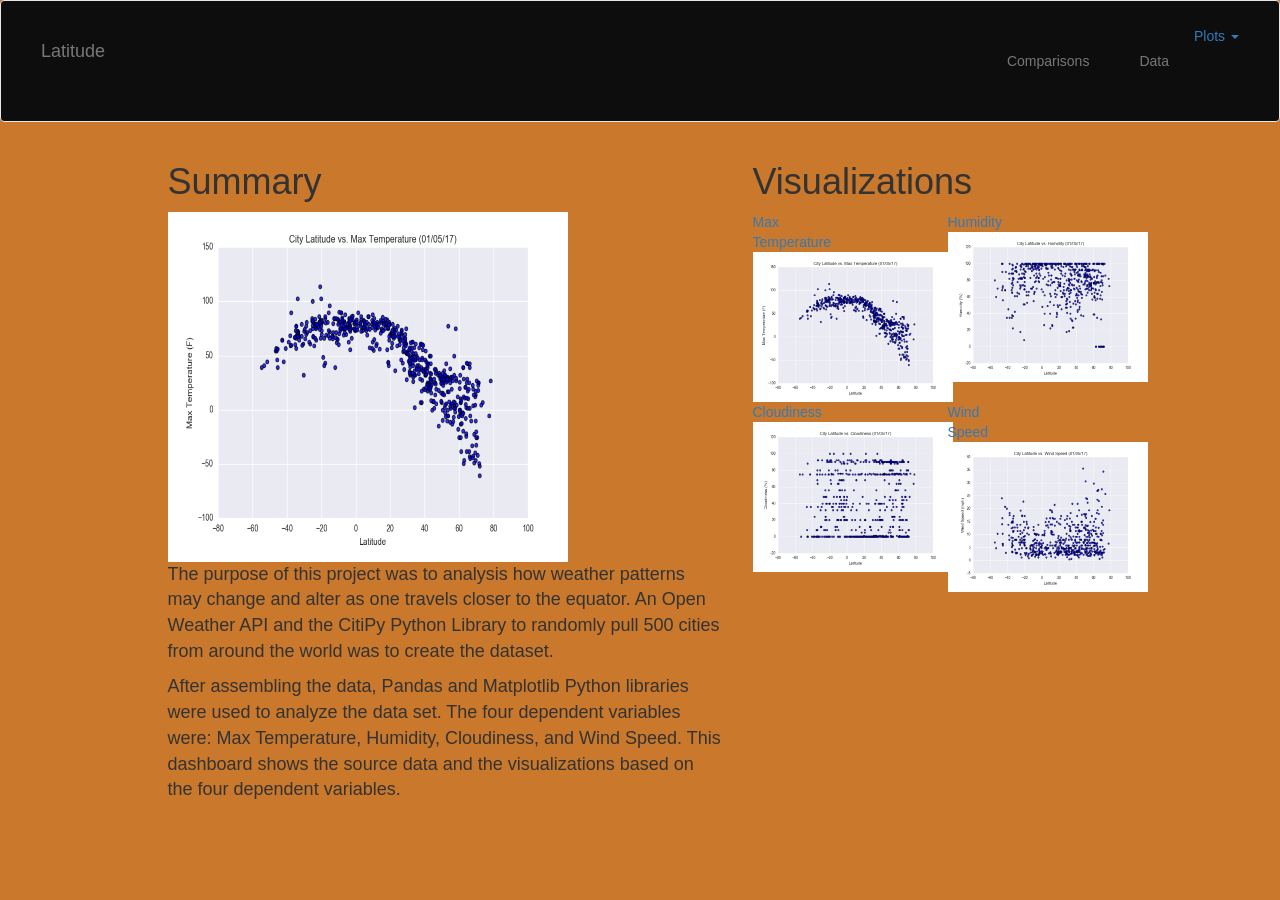
<file: index.html>
<!DOCTYPE html>
<html lang="en-us">

<head>

  <meta charset="UTF-8">
  <title>Latitude Analysis</title>

  <link rel="stylesheet" href="https://maxcdn.bootstrapcdn.com/bootstrap/3.3.6/css/bootstrap.min.css">
  <link rel="stylesheet" href="style.css">
</head>

<body>
		<nav class="navbar navbar-default">
				<div class="container-fluid">

				  <div class="navbar-header">
					<button type="button" class="navbar-toggle collapsed" data-toggle="collapse" data-target="#bs-example-navbar-collapse-1" aria-expanded="false">
					  <span class="sr-only">Toggle navigation</span>
					  <span class="icon-bar"></span>
					  <span class="icon-bar"></span>
					  <span class="icon-bar"></span>
					</button>
					<a class="navbar-brand" href="Landing.html">Latitude</a>
				  </div>
			  

				  <div class="collapse navbar-collapse" id="bs-example-navbar-collapse-1">
					
						<ul class="nav navbar-nav navbar-right">
								<a href="#" class="dropdown-toggle" data-toggle="dropdown" role="button" aria-haspopup="true" aria-expanded="false">Plots <span class="caret"></span></a>
								<li class="dropdown"></li>
								<li><a href="comparisons.html">Comparisons</a></li>
							  <li><a href="Data.html">Data</a></li>
								<ul class="dropdown-menu">
								  <li><a href="maxtemp.html">Max Temperature</a></li>
								  <li><a href="humidity.html">Humidity</a></li>
								  <li><a href="cloudiness.html">Cloudiness</a></li>
								  <li role="separator" class="divider"></li>
								  <li><a href="windspeed.html">Wind Speed</a></li>
					  </li>
					</ul>
				  </div>
				</div>
			  </nav>
			  
			  <div class="container">
				  <div class="row">
				   <div class="col-md-1"></div>  
					 <div class="col-md-6">
					<h1>Summary</h1>
					  <img src="Fig1.png" width="400" height="350">
					  <p>The purpose of this project was to analysis how weather patterns may change and alter as one travels closer to the equator. An Open Weather API and the CitiPy Python Library to randomly pull 500 cities from around the world was to create the dataset. </p>
					  <p>After assembling the data, Pandas and Matplotlib Python libraries were used to analyze the data set. The four dependent variables were: Max Temperature, Humidity, Cloudiness, and Wind Speed. This dashboard shows the source data and the visualizations based on the four dependent variables.</p> 
				   </div>    
					 <div class="col-md-4 sidebar">
					  <div class="row">
						<div class="col-md-12">
						  <h1>Visualizations</h1>
						</div>
					  </div>
					 <div class="row">
			  
						<div class="col-md-3">    
							 <a href="maxtemp.html">Max Temperature<img src="Fig1.png" width="200px" height="150px"></a>
						</div>
						<div class="col-md-3"></div>
					  
						<div class="col-md-3">  
							 <a href="humidity.html">Humidity<img src="Fig2.png" width="200px" height="150px"></a>
						</div>
						<div class="col-md-3"></div>  
					 </div>   
					 <div class ="row"> 
						
						<div class="col-md-3">  
						  <a href="cloudiness.html">Cloudiness<img src="Fig3.png" width="200px" height="150px"></a>
						</div>
						<div class="col-md-3"></div>
			  
						<div class="col-md-3">     
						  <a href="windspeed.html">Wind Speed<img src="Fig4.png" width="200px" height="150px"></a>
						</div>
						<div class="col-md-3"></div>
					  </div>    
				   </div>         
				  <div class="col-md-1"></div>
				</div>      
			  </div>			  
</body>

</html>
</file>
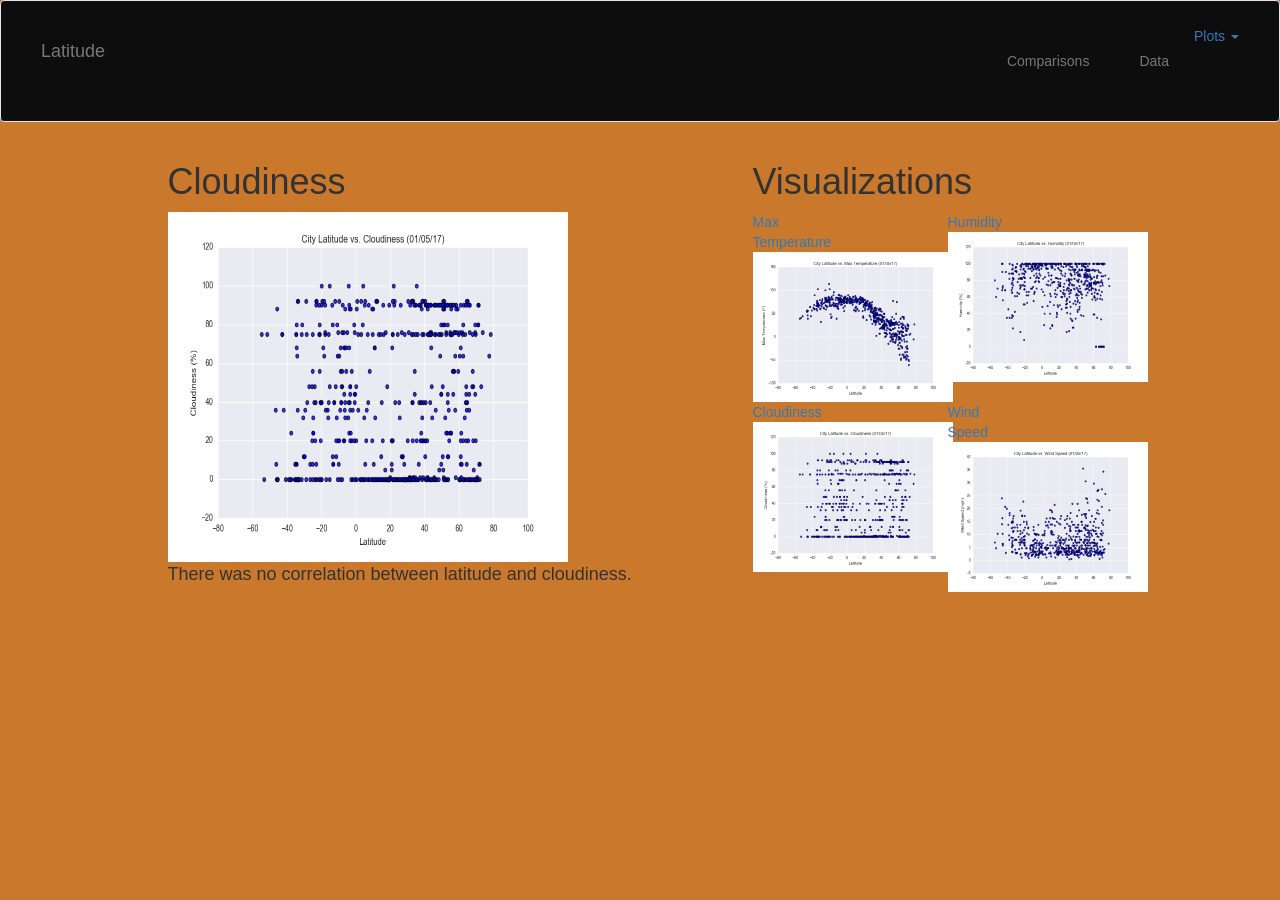
<file: cloudiness.html>
<!DOCTYPE html>
<html lang="en-us">

<head>

  <meta charset="UTF-8">
  <title>Latitude vs. Cloudiness</title>

  <link rel="stylesheet" href="https://maxcdn.bootstrapcdn.com/bootstrap/3.3.6/css/bootstrap.min.css">
  <link rel="stylesheet" href="style.css">
</head>
	  
<body>
        <nav class="navbar navbar-default">
                <div class="container-fluid">

                  <div class="navbar-header">
                    <button type="button" class="navbar-toggle collapsed" data-toggle="collapse" data-target="#bs-example-navbar-collapse-1" aria-expanded="false">
                      <span class="sr-only">Toggle navigation</span>
                      <span class="icon-bar"></span>
                      <span class="icon-bar"></span>
                      <span class="icon-bar"></span>
                    </button>
                    <a class="navbar-brand" href="Landing.html">Latitude</a>
                  </div>
              

                  <div class="collapse navbar-collapse" id="bs-example-navbar-collapse-1">
                    
                    <ul class="nav navbar-nav navbar-right">
                        <a href="#" class="dropdown-toggle" data-toggle="dropdown" role="button" aria-haspopup="true" aria-expanded="false">Plots <span class="caret"></span></a>
                        <li class="dropdown"></li>
                        <li><a href="comparisons.html">Comparisons</a></li>
                      <li><a href="Data.html">Data</a></li>
                        <ul class="dropdown-menu">
                          <li><a href="maxtemp.html">Max Temperature</a></li>
                          <li><a href="humidity.html">Humidity</a></li>
                          <li><a href="cloudiness.html">Cloudiness</a></li>
                          <li role="separator" class="divider"></li>
                          <li><a href="windspeed.html">Wind Speed</a></li>
                        </ul>
                      </li>
                    </ul>
                  </div>
                </div>
              </nav>
              
              <div class="container">
                  <div class="row">
                   <div class="col-md-1"></div>  
                     <div class="col-md-6">
                    <h1>Cloudiness</h1>
                      <img src="Fig3.png" width="400" height="350">
                      <p>There was no correlation between latitude and cloudiness.</p>
                   </div>    
                     <div class="col-md-4 sidebar">
                      <div class="row">
                        <div class="col-md-12">
                          <h1>Visualizations</h1>
                        </div>
                      </div>
                     <div class="row">
              
                        <div class="col-md-3">    
                             <a href="maxtemp.html">Max Temperature<img src="Fig1.png" width="200px" height="150px"></a>
                        </div>
                        <div class="col-md-3"></div>
                      
                        <div class="col-md-3">  
                             <a href="humidity.html">Humidity<img src="Fig2.png" width="200px" height="150px"></a>
                        </div>
                        <div class="col-md-3"></div>  
                     </div>   
                     <div class ="row"> 
                        
                        <div class="col-md-3">  
                          <a href="cloudiness.html">Cloudiness<img src="Fig3.png" width="200px" height="150px"></a>
                        </div>
                        <div class="col-md-3"></div>
                        
                        <div class="col-md-3">     
                          <a href="windspeed.html">Wind Speed<img src="Fig4.png" width="200px" height="150px"></a>
                        </div>
                        <div class="col-md-3"></div>
                      </div>    
                   </div>         
                  <div class="col-md-1"></div>
                </div>      
              </div>	 	
              </body>	

</html>
</file>
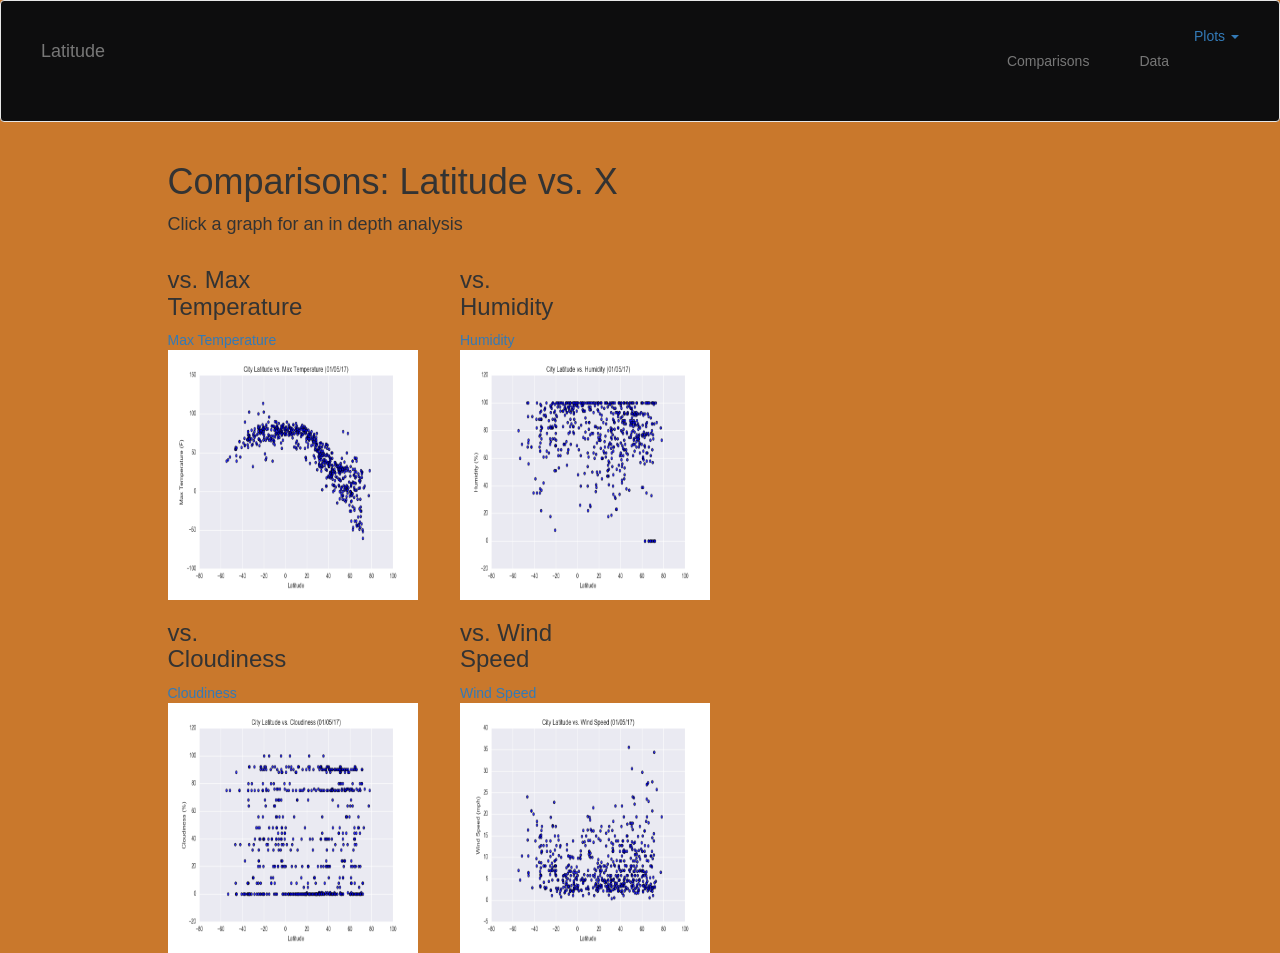
<file: comparisons.html>
<!DOCTYPE html>
<html lang="en-us">

<head>

  <meta charset="UTF-8">
  <title>Comparisons</title>

  <link rel="stylesheet" href="https://maxcdn.bootstrapcdn.com/bootstrap/3.3.6/css/bootstrap.min.css">
  <link rel="stylesheet" href="style.css">
</head>

<body>
		<nav class="navbar navbar-default">
				<div class="container-fluid">

				  <div class="navbar-header">
					<button type="button" class="navbar-toggle collapsed" data-toggle="collapse" data-target="#bs-example-navbar-collapse-1" aria-expanded="false">
					  <span class="sr-only">Toggle navigation</span>
					  <span class="icon-bar"></span>
					  <span class="icon-bar"></span>
					  <span class="icon-bar"></span>
					</button>
					<a class="navbar-brand" href="Landing.html">Latitude</a>
				  </div>
			  

				  <div class="collapse navbar-collapse" id="bs-example-navbar-collapse-1">
					
						<ul class="nav navbar-nav navbar-right">
								<a href="#" class="dropdown-toggle" data-toggle="dropdown" role="button" aria-haspopup="true" aria-expanded="false">Plots <span class="caret"></span></a>
								<li class="dropdown"></li>
								<li><a href="comparisons.html">Comparisons</a></li>
							  <li><a href="Data.html">Data</a></li>
								<ul class="dropdown-menu">
								  <li><a href="maxtemp.html">Max Temperature</a></li>
								  <li><a href="humidity.html">Humidity</a></li>
								  <li><a href="cloudiness.html">Cloudiness</a></li>
								  <li role="separator" class="divider"></li>
								  <li><a href="windspeed.html">Wind Speed</a></li>
					  </li>
					</ul>
				  </div>
				</div>
			  </nav>
	        
			  <div class="container">
					<div class="row">
					   <div class="col-md-1"></div>  
					   <div class="col-md-6">
							<div class="row">
							  <div class="col-md-12">
								<h1>Comparisons: Latitude vs. X</h1>
								<p>Click a graph for an in depth analysis</p>
							  </div>  
							</div> 
						  <div class="row">
							<div class="col-md-3">
							  <h3>vs. Max Temperature</h3>    
							  <a href="maxtemp.html">Max Temperature<img src="Fig1.png" width="250" height="250"></a> 
							</div>
							<div class="col-md-3"></div>
							<div class="col-md-3">
							  <h3>vs. Humidity</h3>     
							  <a href="humidity.html">Humidity<img src="Fig2.png" width="250" height="250"></a> 
							</div>
							<div class="col-md-3"></div>
						  </div>
						  <div class="row">
							<div class="col-md-3">
							  <h3>vs. Cloudiness</h3>     
							  <a href="cloudiness.html">Cloudiness<img src="Fig3.png" width="250" height="250"></a> 
							</div>
							<div class="col-md-3"></div>
							<div class="col-md-3">
							  <h3>vs. Wind Speed</h3>     
							  <a href="windspeed.html">Wind Speed<img src="Fig4.png" width="250" height="250"></a> 
							</div>
							<div class="col-md-3"></div>
						  </div>
						</div>
					</div>    
				  </body> 
				  <html>
</file>
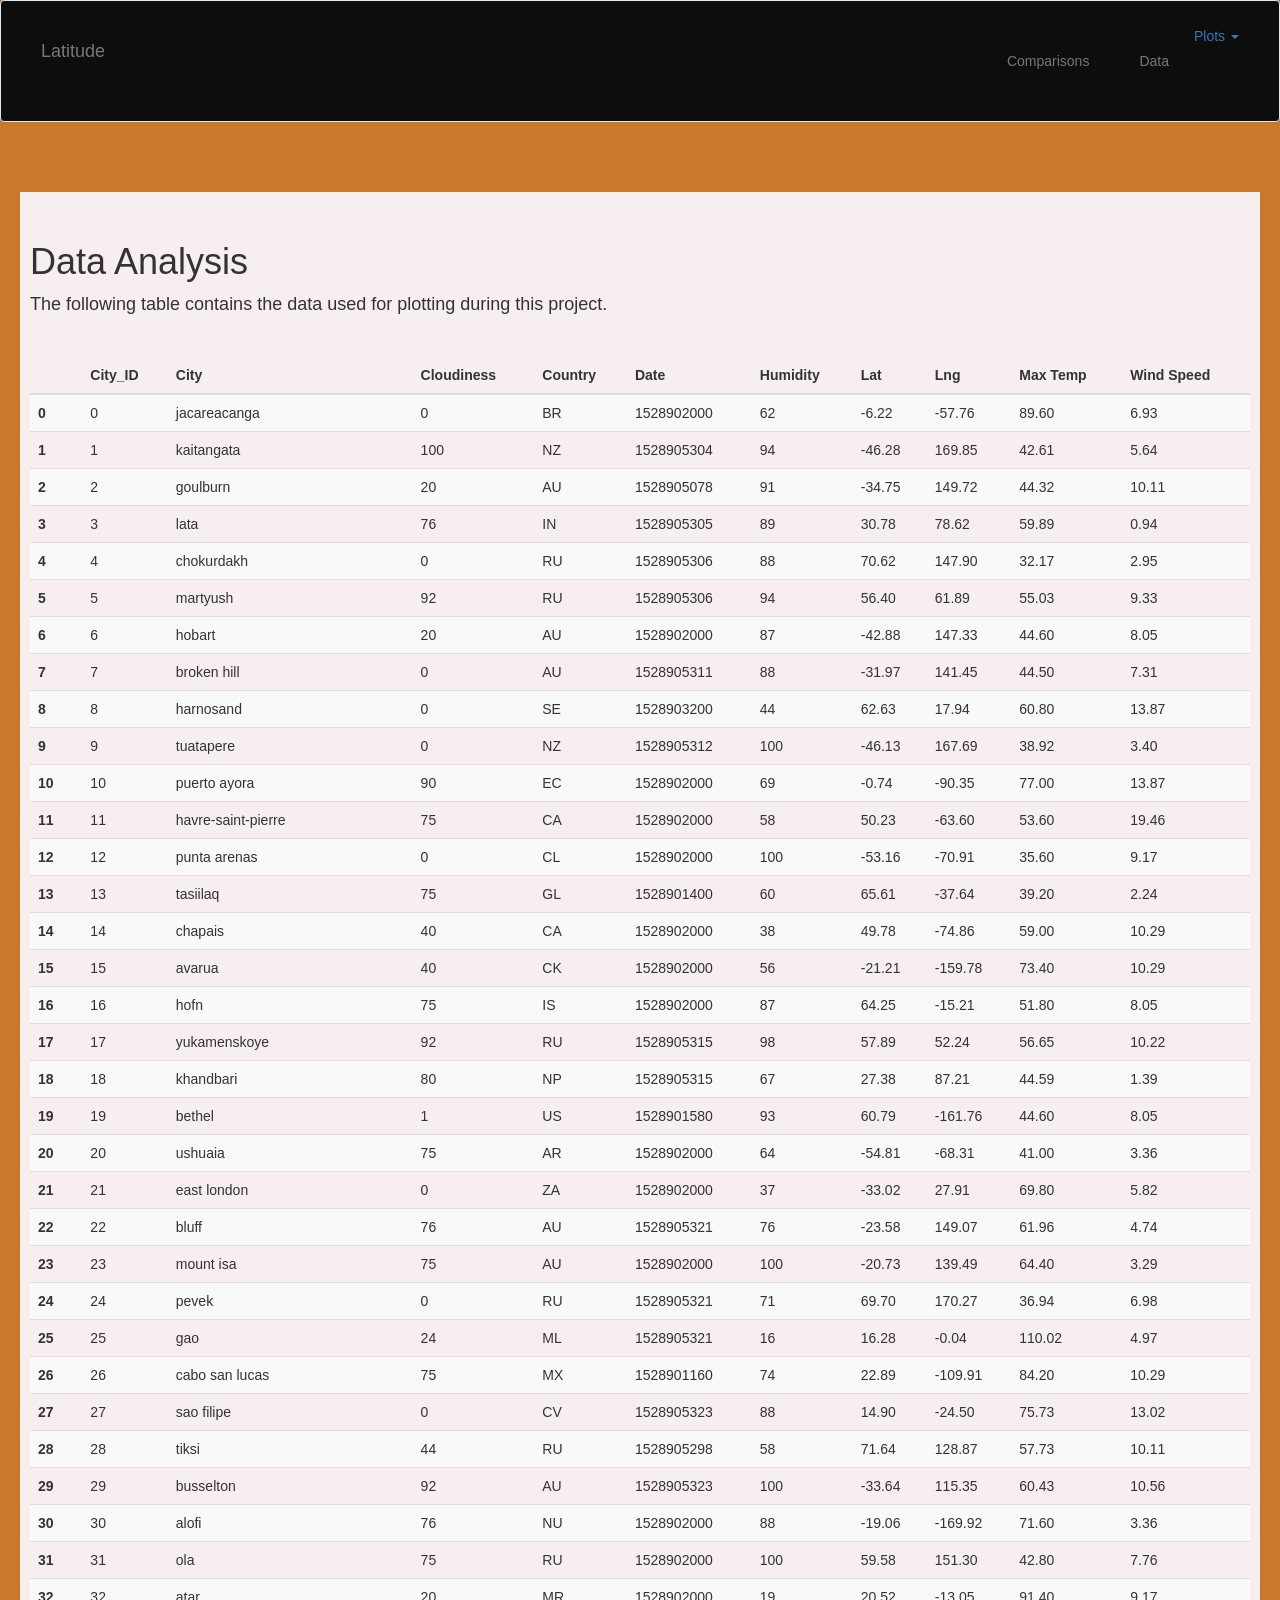
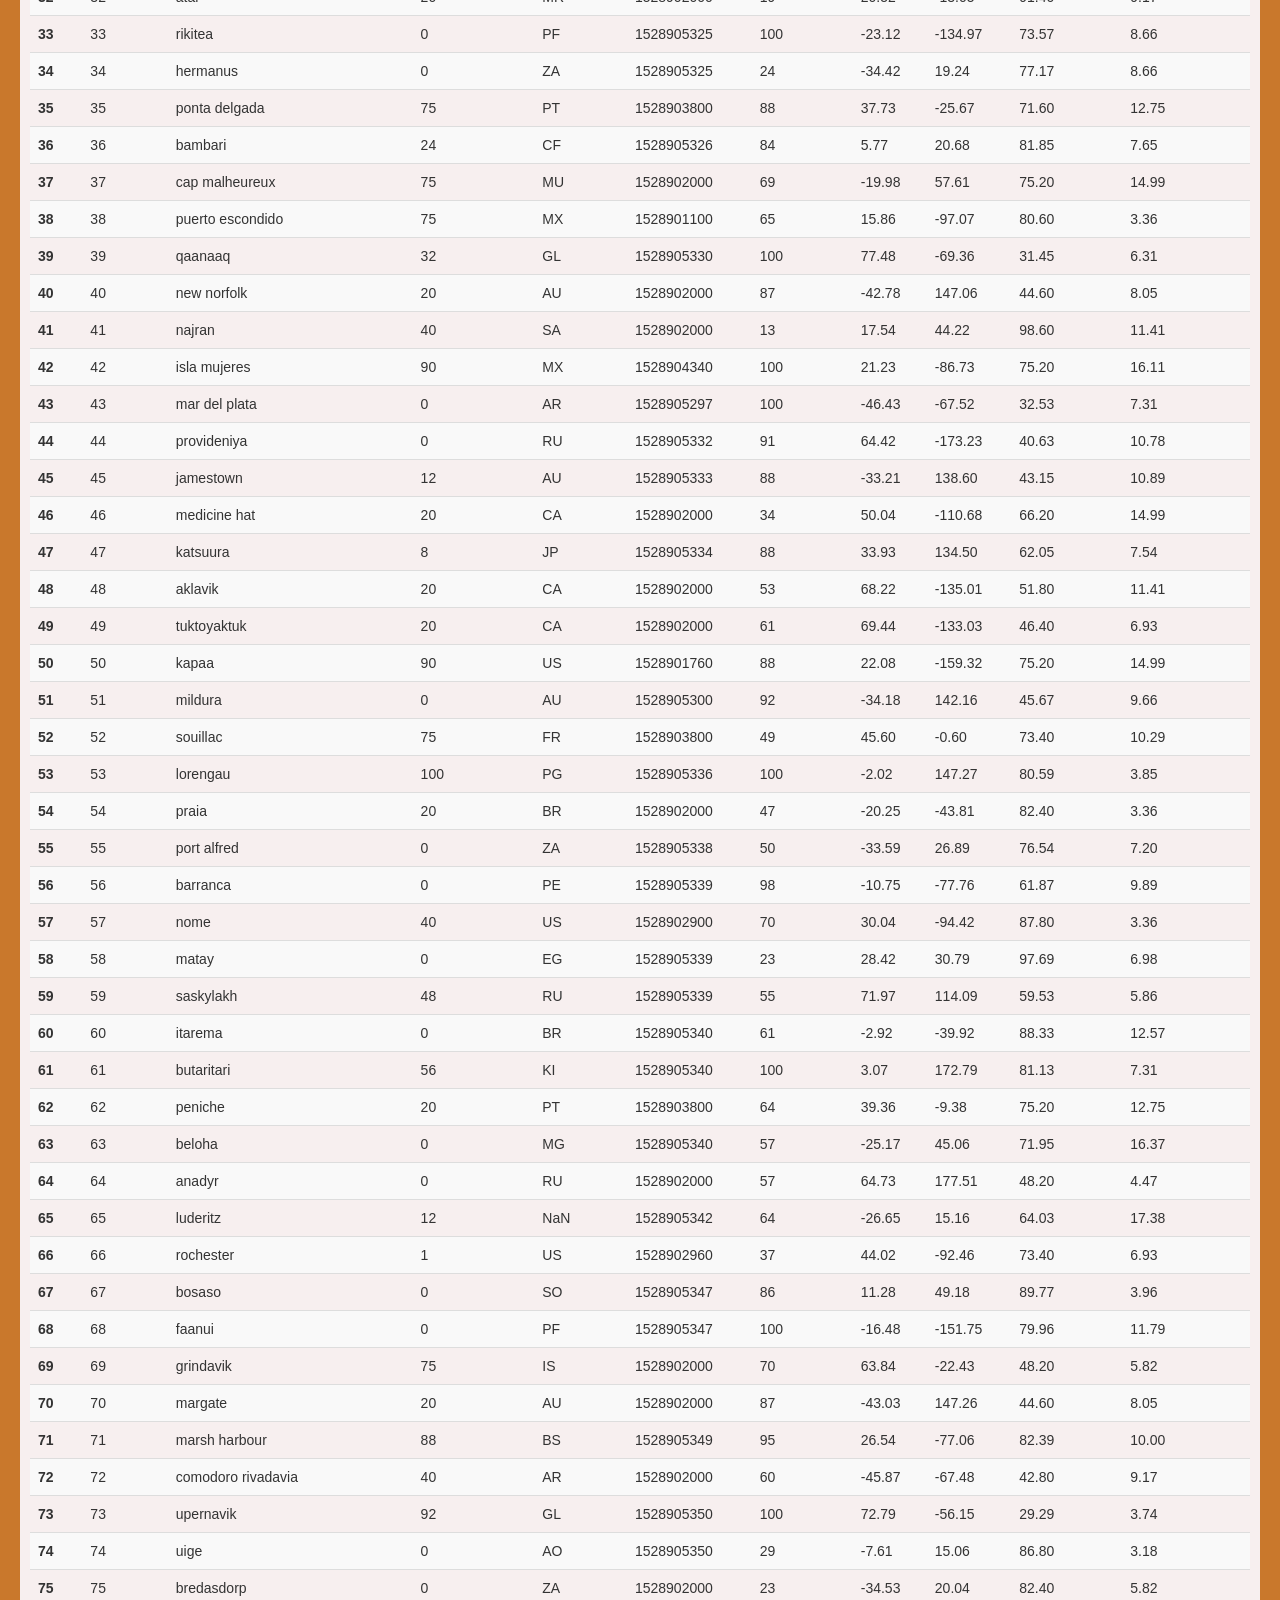
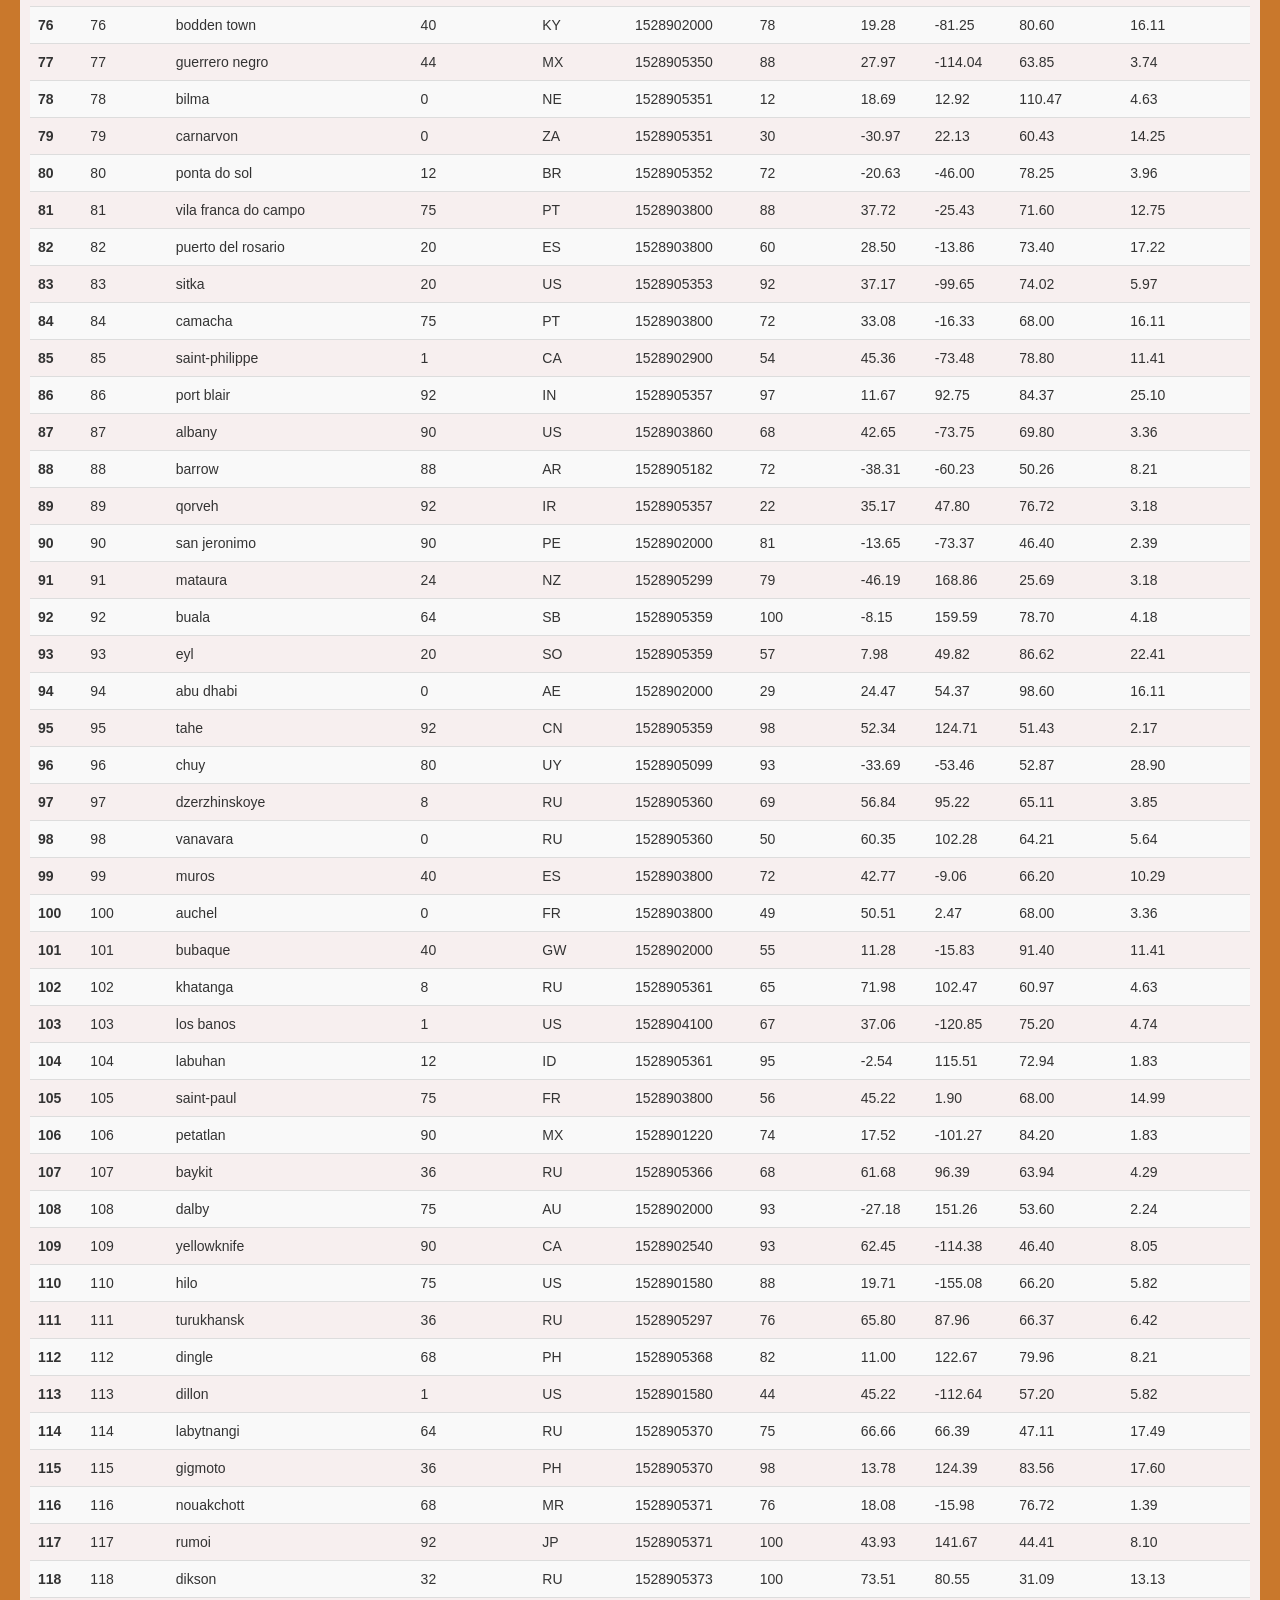
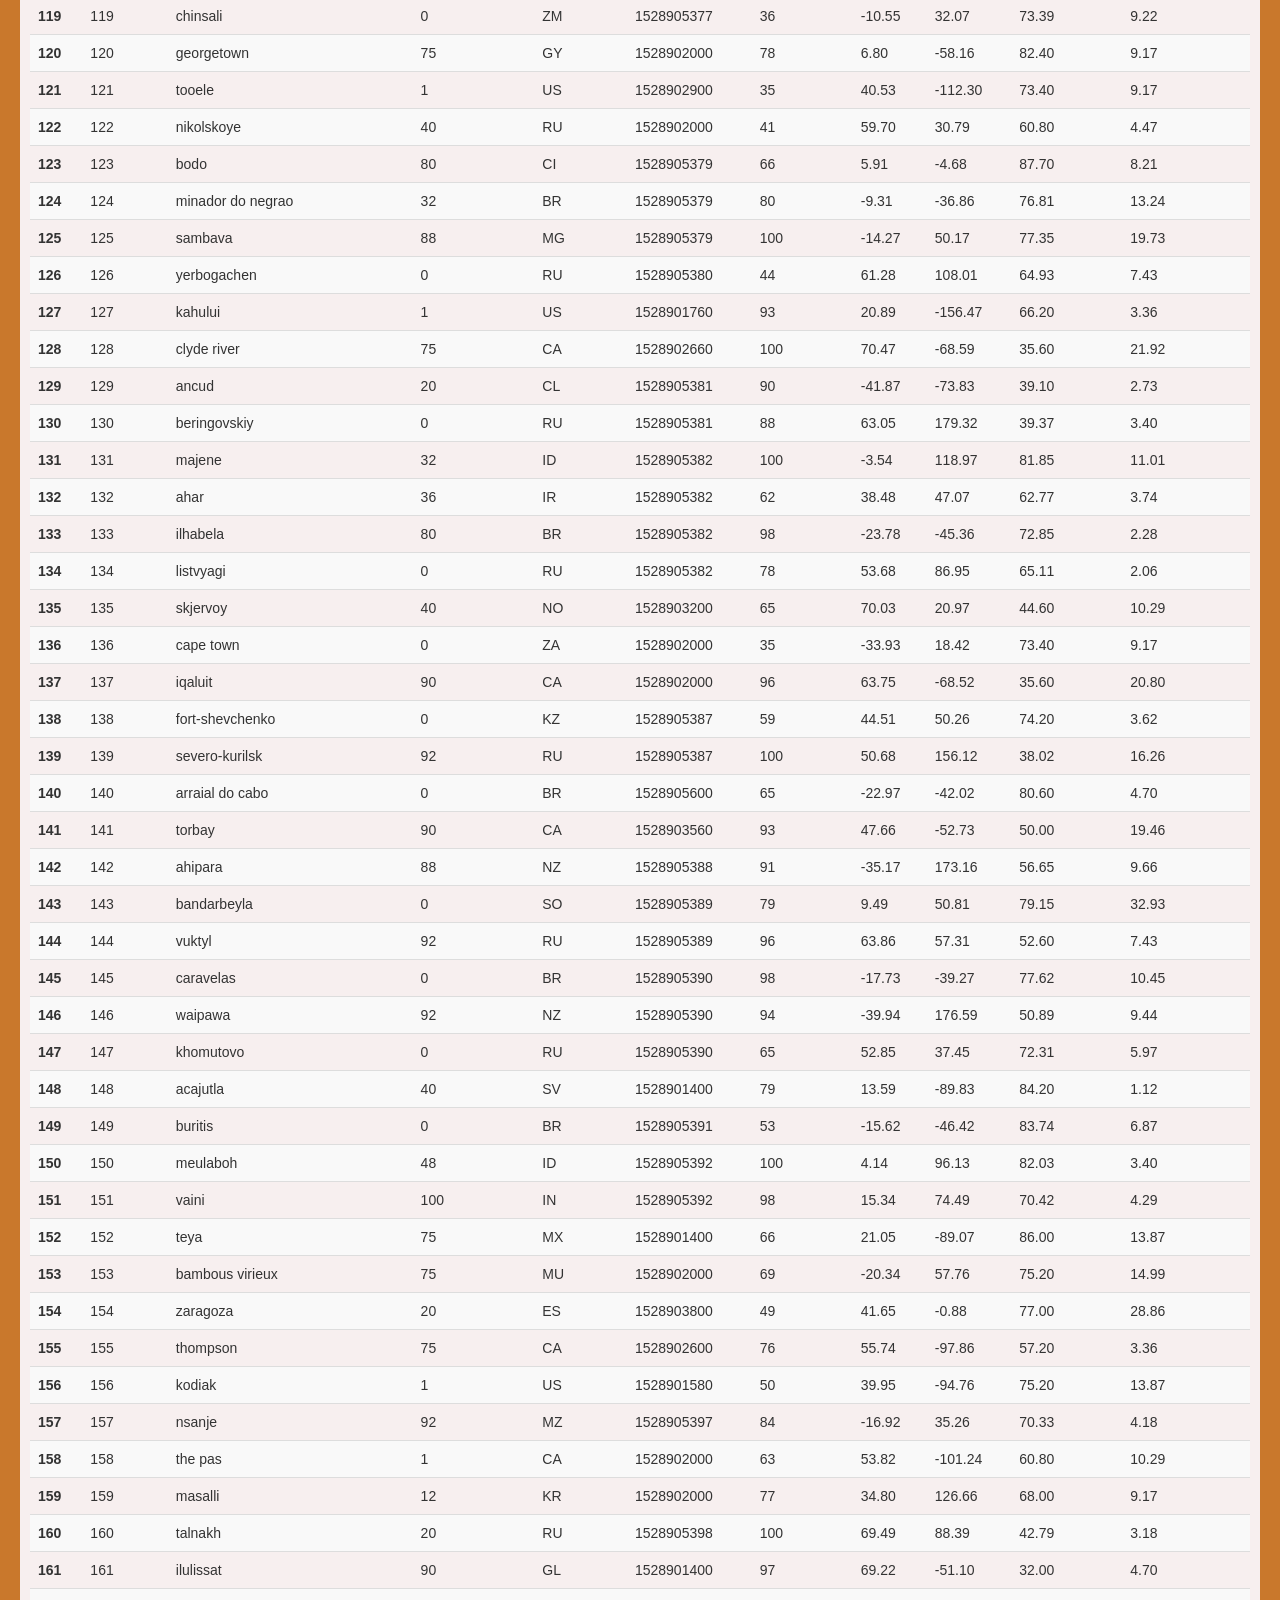
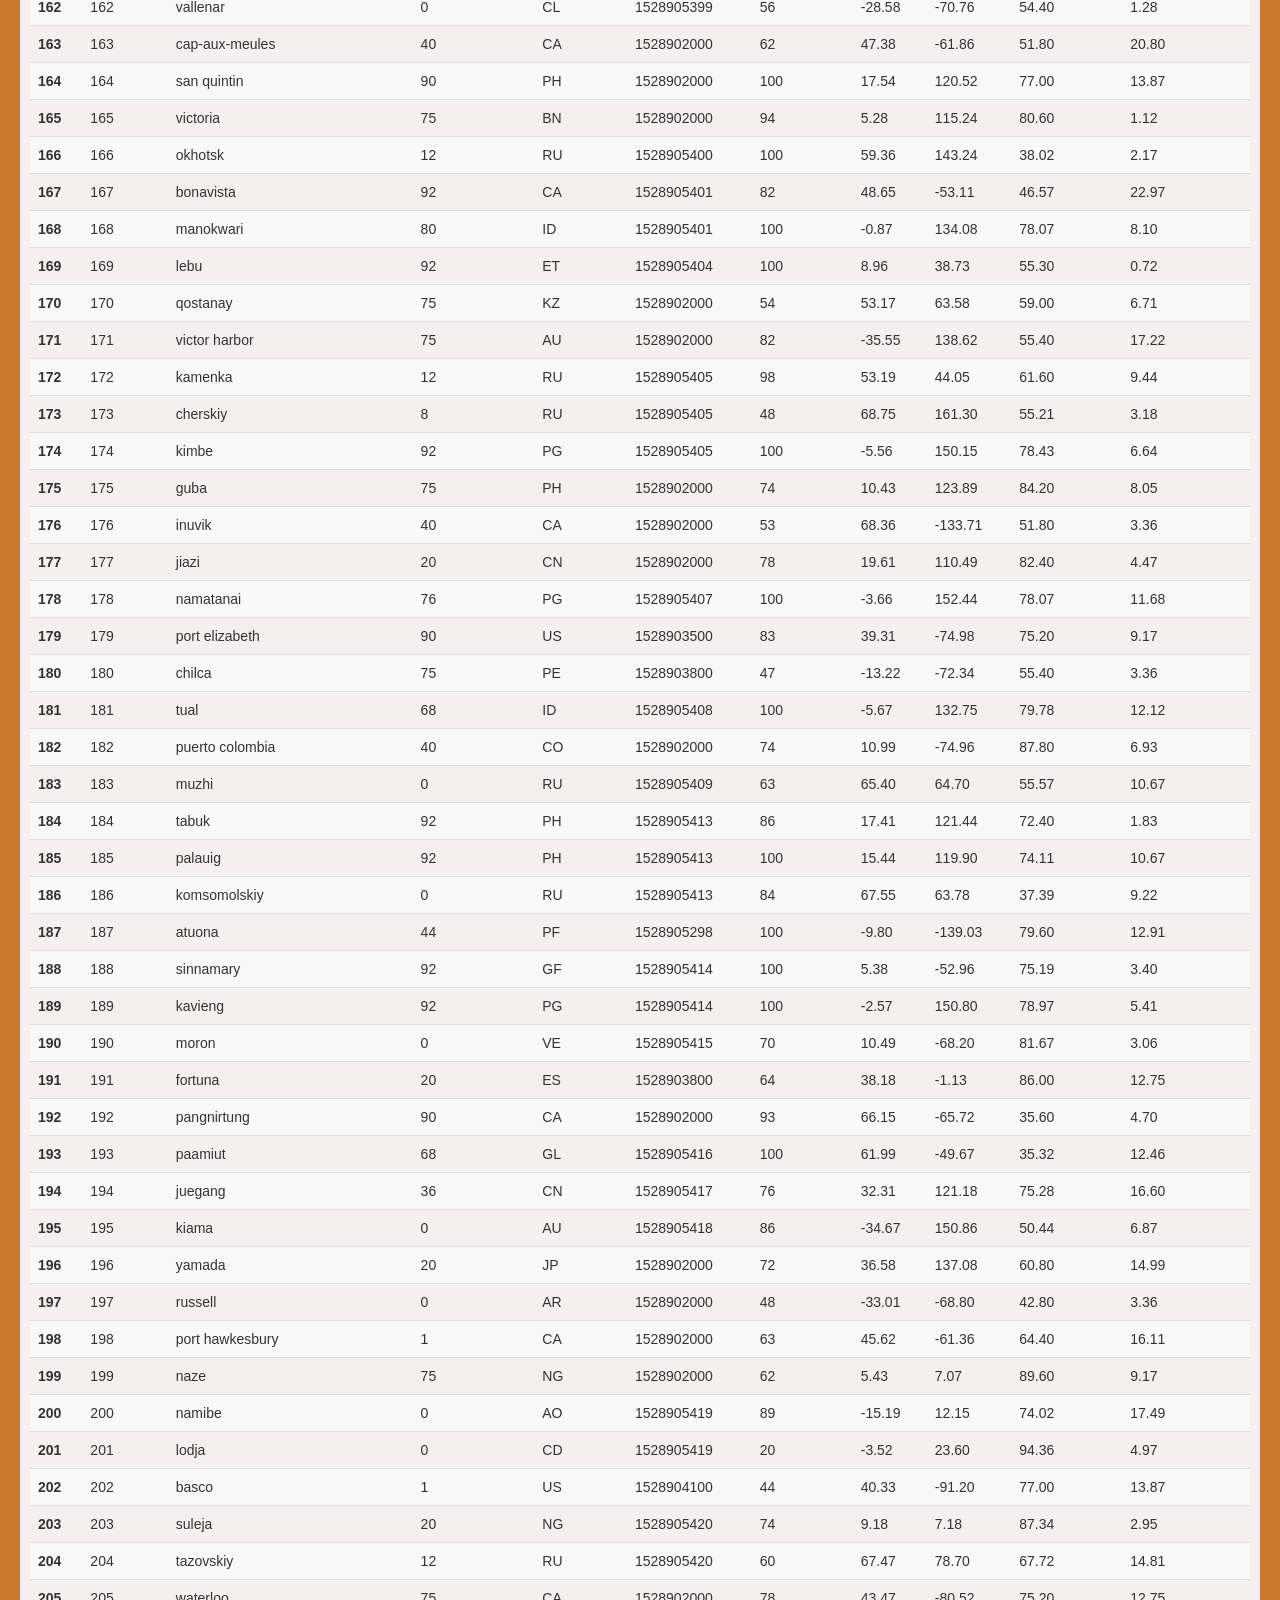
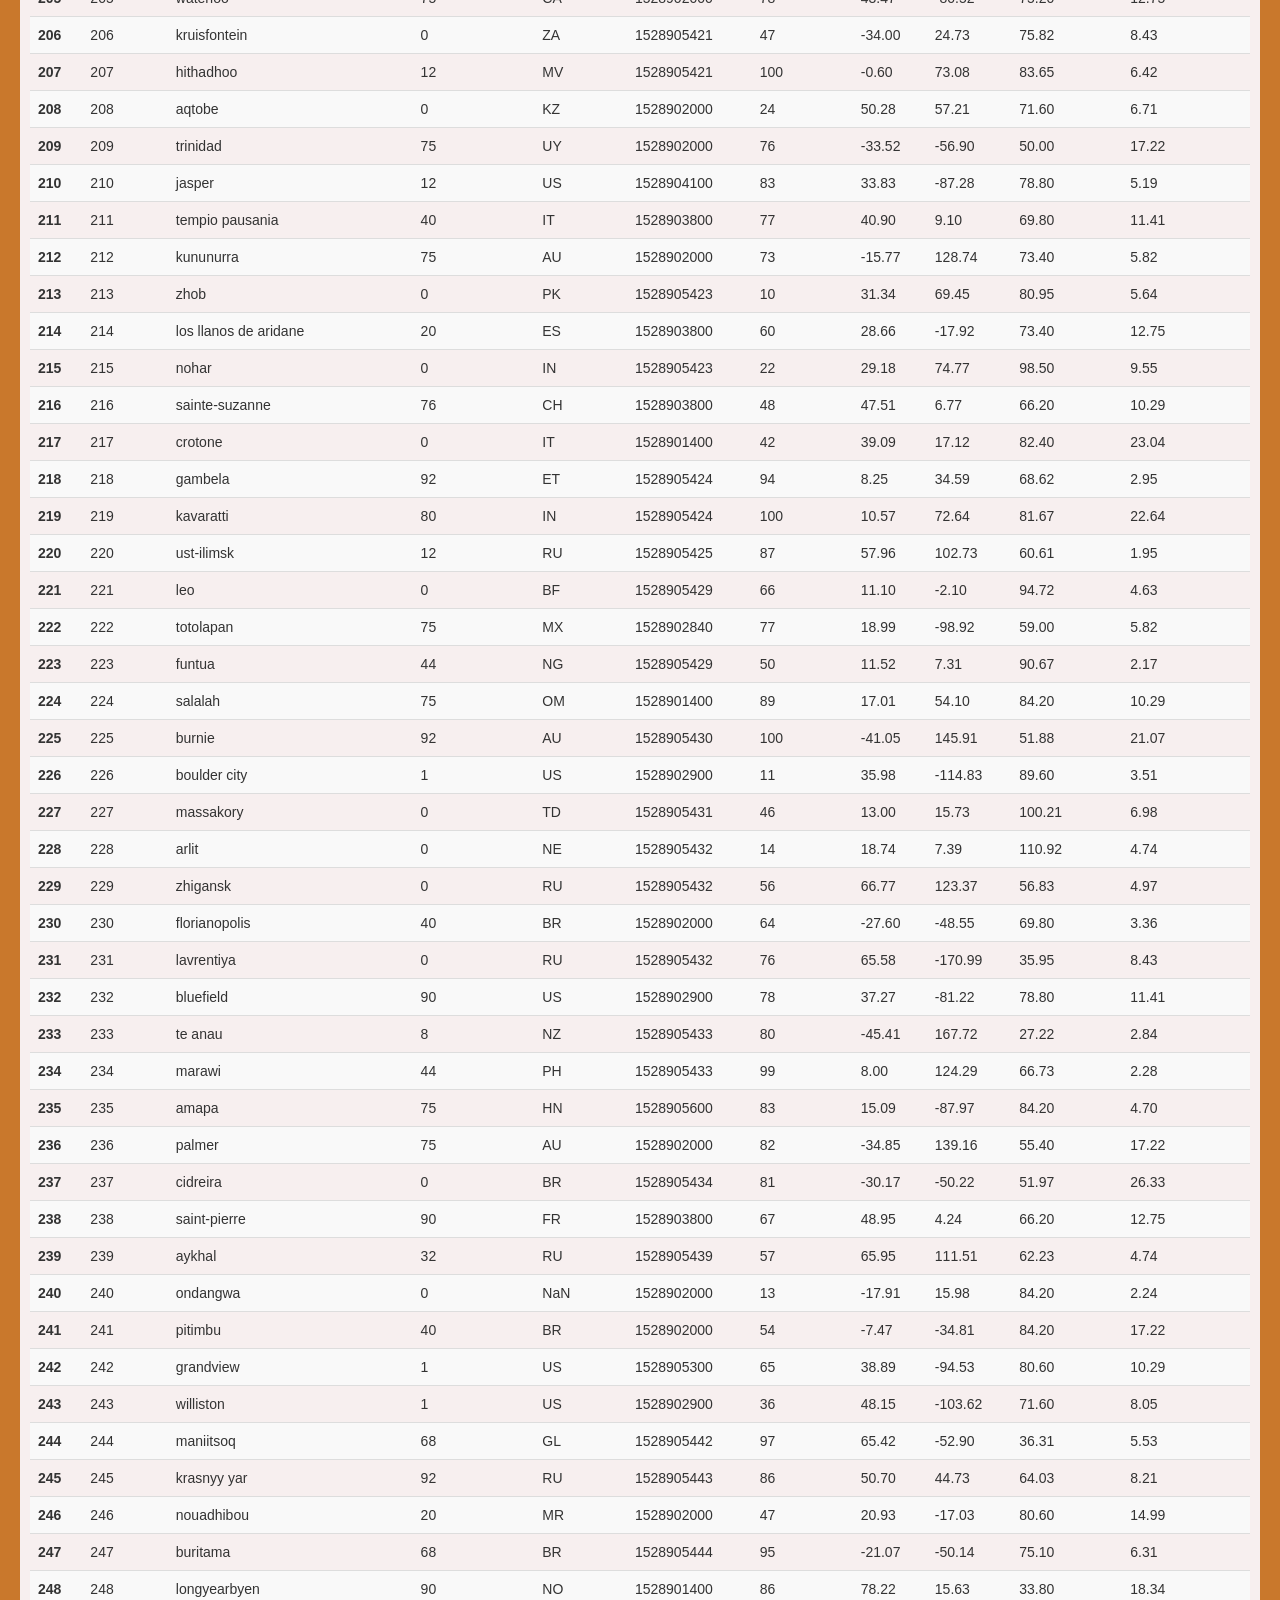
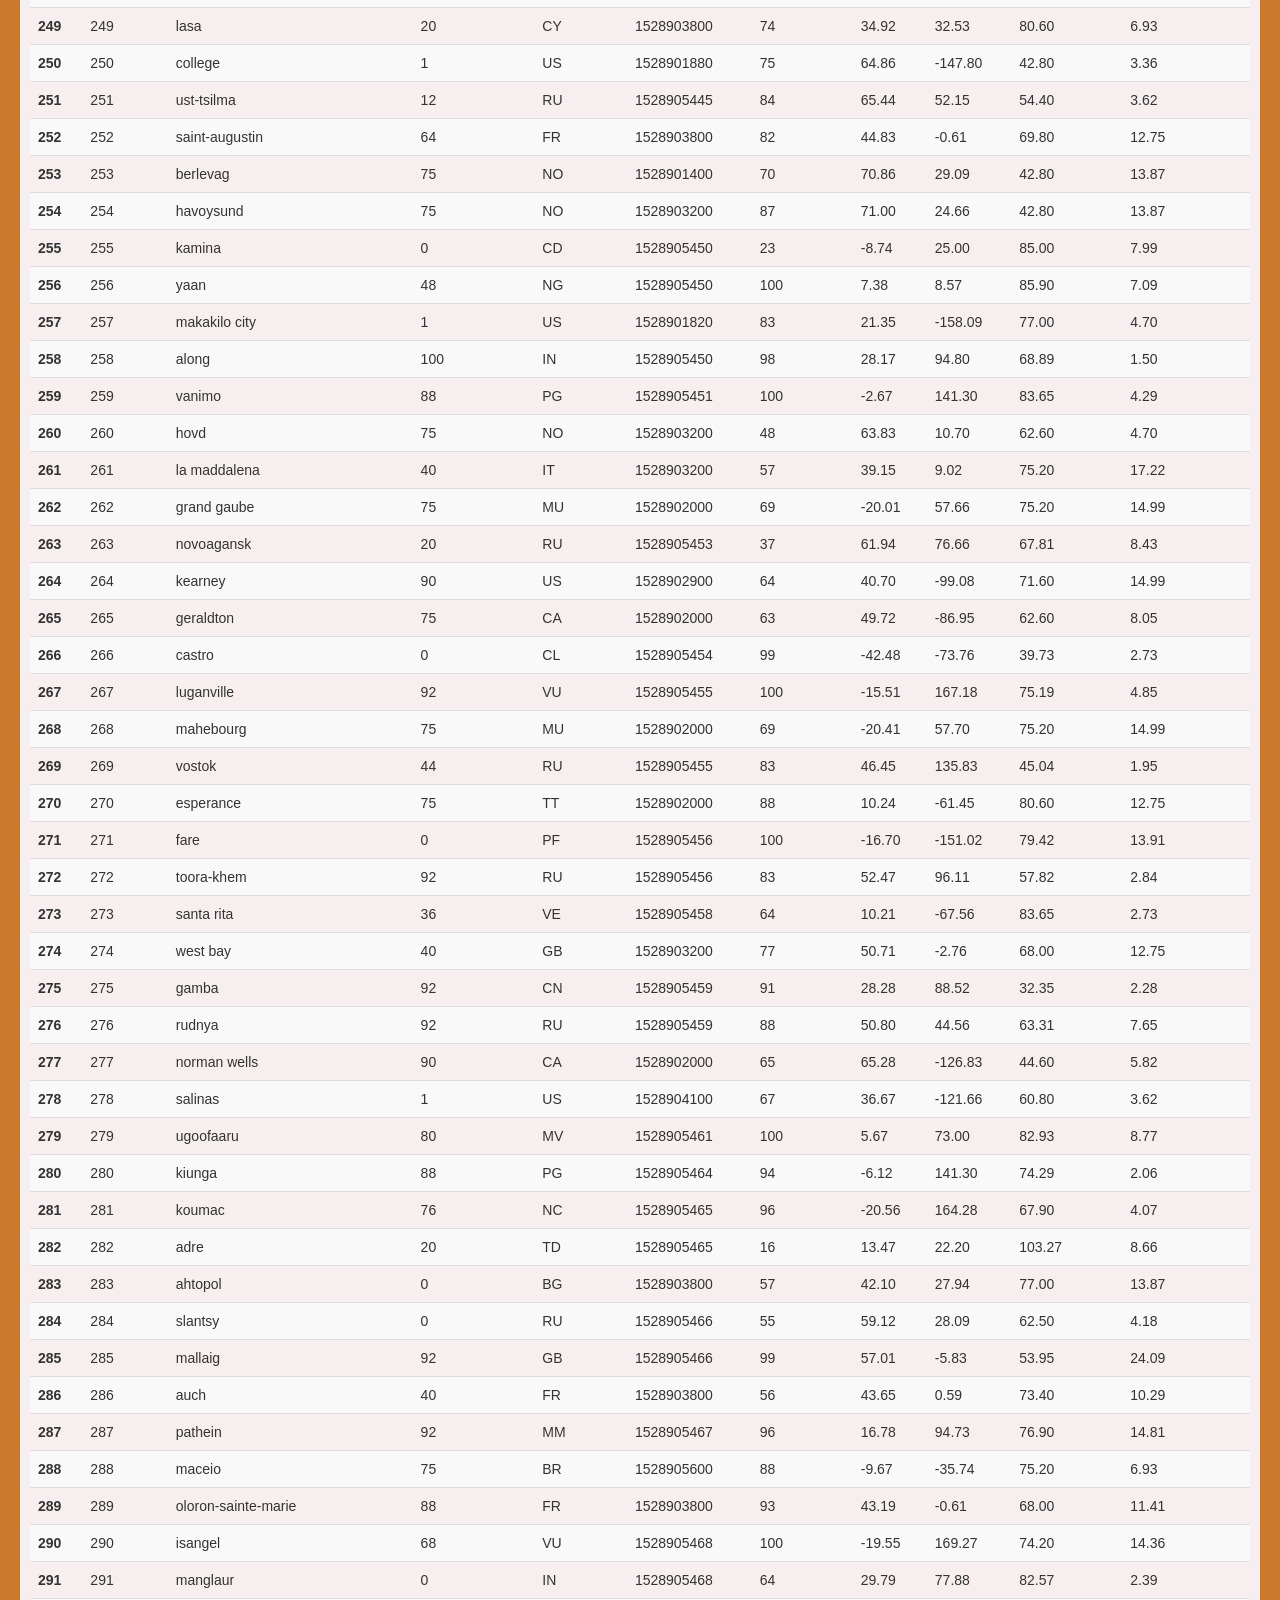
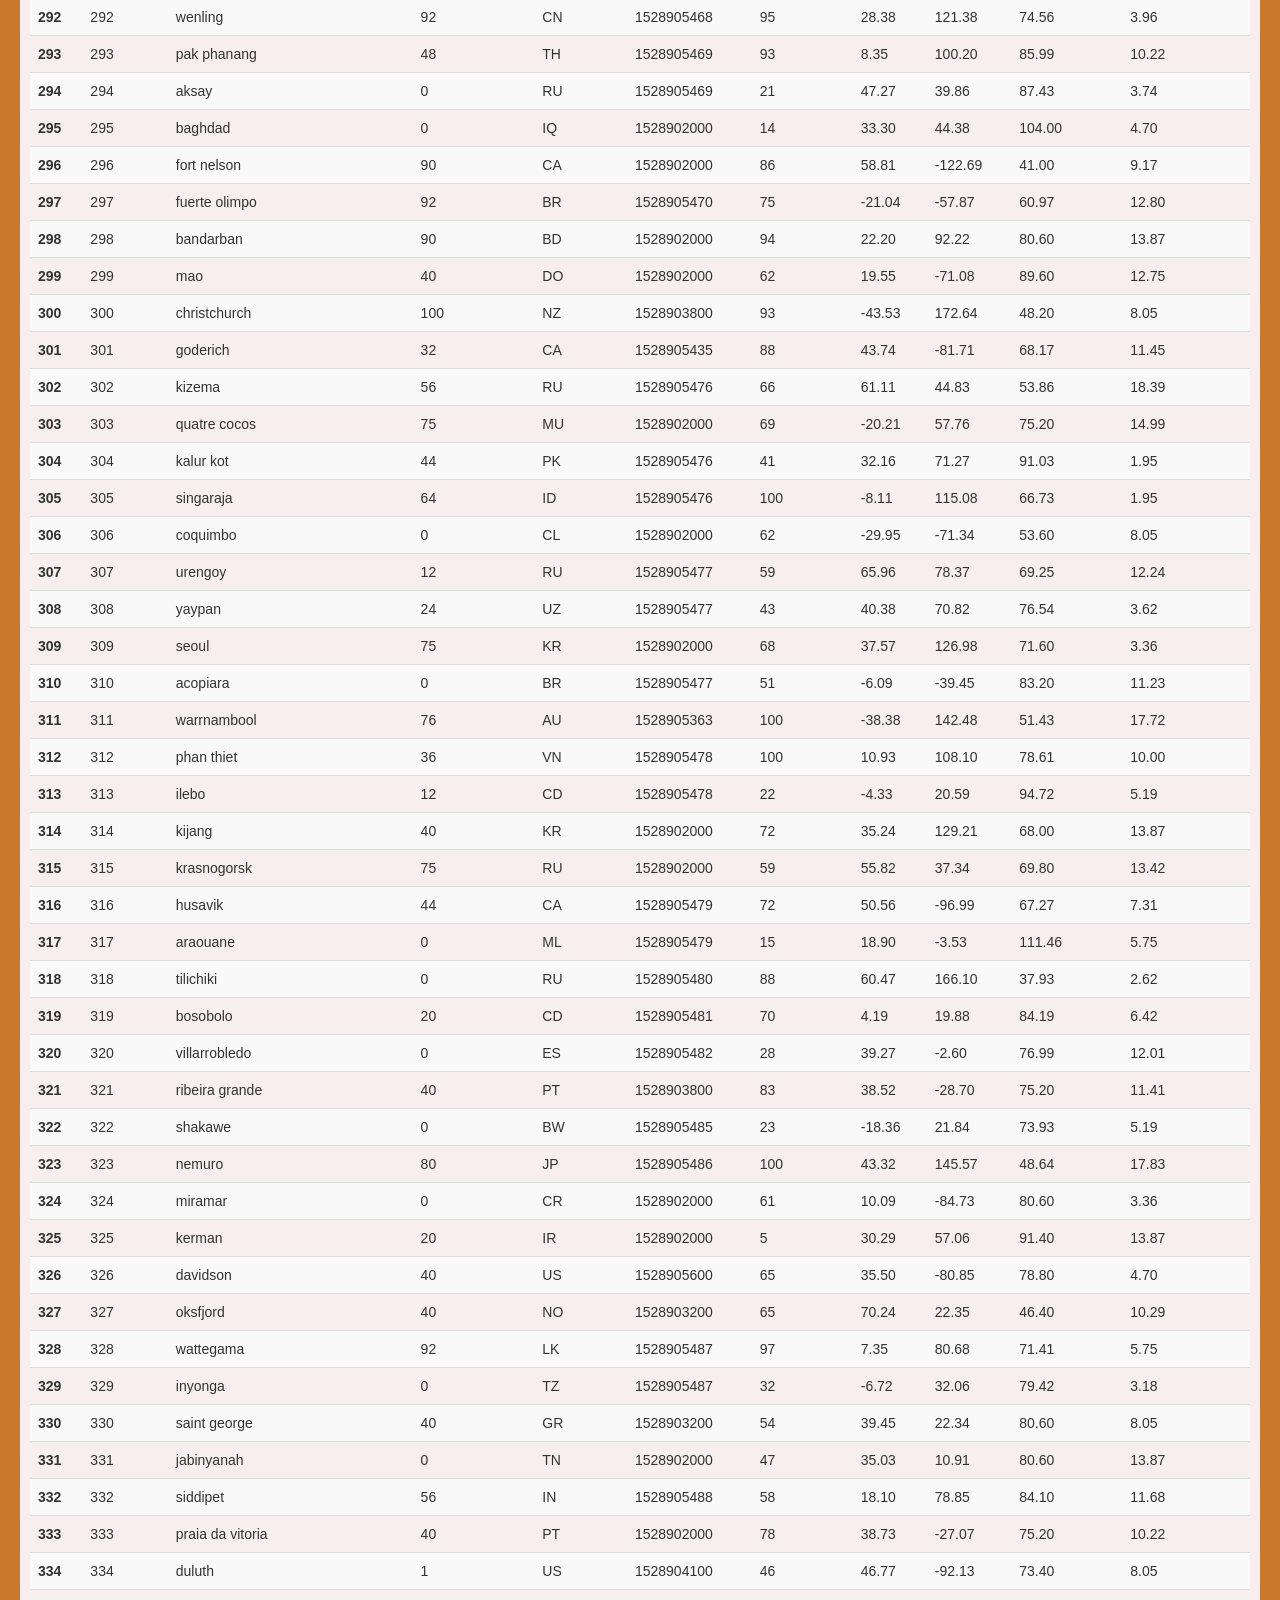
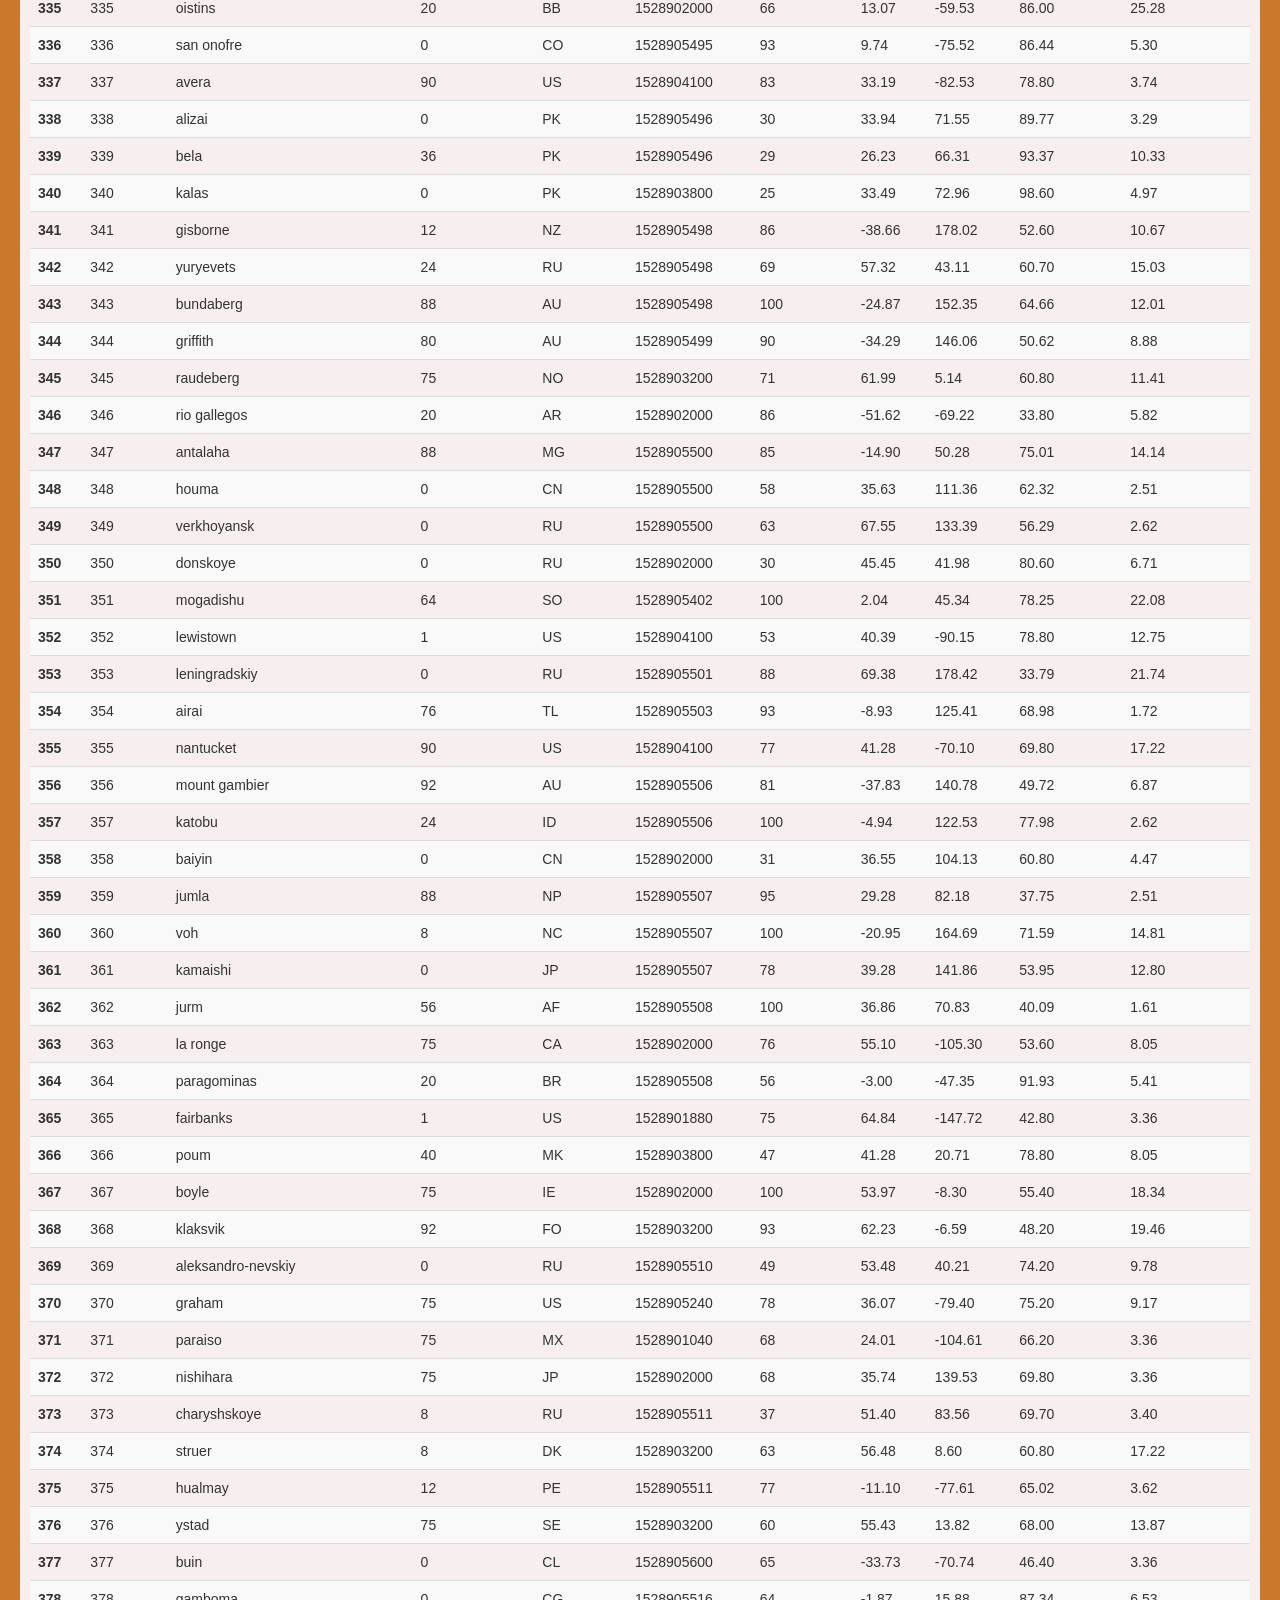
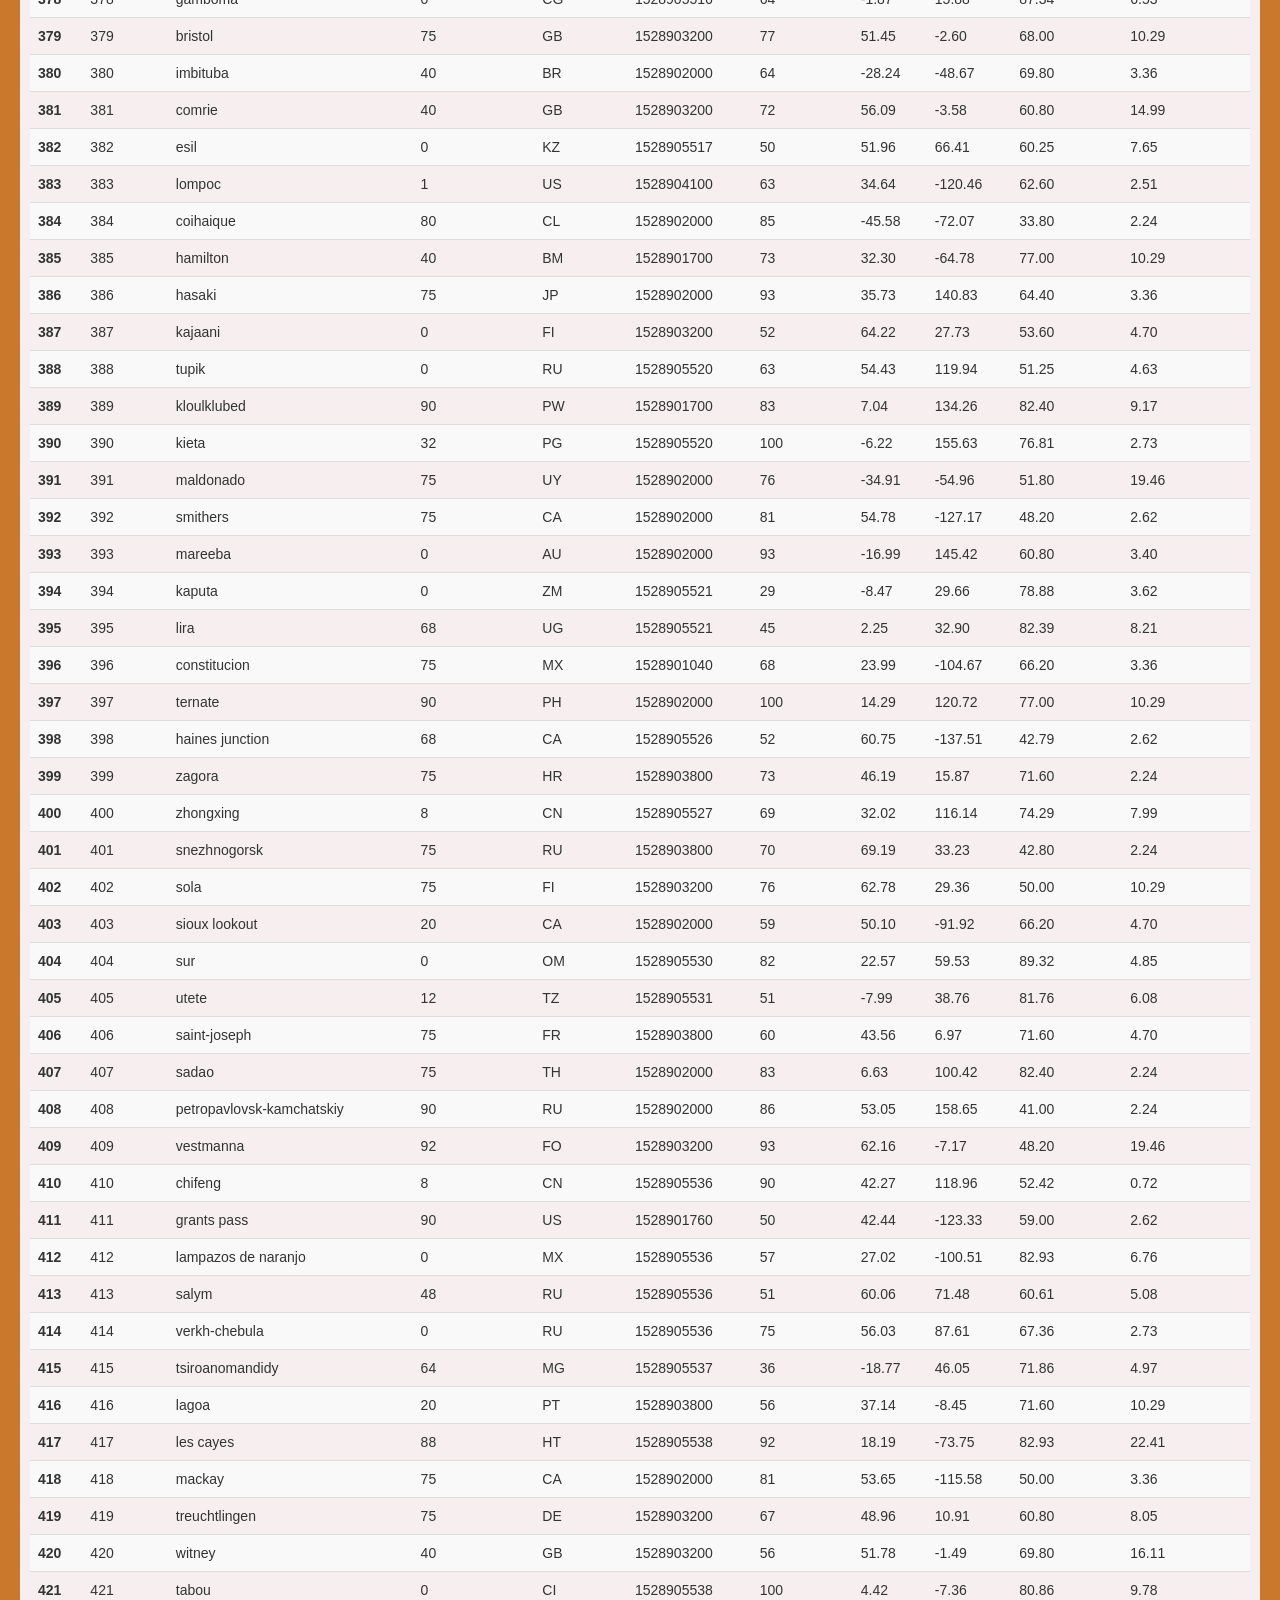
<file: Data.html>
<!DOCTYPE html>
<html lang="en-us">

<head>

  <meta charset="UTF-8">
  <title>Data Table</title>

  <link rel="stylesheet" href="https://maxcdn.bootstrapcdn.com/bootstrap/3.3.6/css/bootstrap.min.css">
  <link rel="stylesheet" href="style.css">
</head>  
   
<body>
		<nav class="navbar navbar-default">
				<div class="container-fluid">

				  <div class="navbar-header">
					<button type="button" class="navbar-toggle collapsed" data-toggle="collapse" data-target="#bs-example-navbar-collapse-1" aria-expanded="false">
					  <span class="sr-only">Toggle navigation</span>
					  <span class="icon-bar"></span>
					  <span class="icon-bar"></span>
					  <span class="icon-bar"></span>
					</button>
					<a class="navbar-brand" href="Landing.html">Latitude</a>
				  </div>
			  

				  <div class="collapse navbar-collapse" id="bs-example-navbar-collapse-1">
					
						<ul class="nav navbar-nav navbar-right">
								<a href="#" class="dropdown-toggle" data-toggle="dropdown" role="button" aria-haspopup="true" aria-expanded="false">Plots <span class="caret"></span></a>
								<li class="dropdown"></li>
								<li><a href="comparisons.html">Comparisons</a></li>
							  <li><a href="Data.html">Data</a></li>
								<ul class="dropdown-menu">
								  <li><a href="maxtemp.html">Max Temperature</a></li>
								  <li><a href="humidity.html">Humidity</a></li>
								  <li><a href="cloudiness.html">Cloudiness</a></li>
								  <li role="separator" class="divider"></li>
								  <li><a href="windspeed.html">Wind Speed</a></li>
					  </li>
					</ul>
				  </div>
				</div>
			  </nav>
        
	    <div class="content">
        	<div class="container-fluid">
                <div class="row">
                    <div class="col-md-12">
                        <div class="box">
                            <div class="page-header">
                                <h1 class="title">Data Analysis</h1>
                                <p class="category">The following table contains the data used for plotting during this project.</p>
                            </div>
                            <div class="content table-responsive table-full-width">
                                <table class="table table-hover table-striped">
                                		                                       
  <thead>
    <tr style="text-align: center;">
      <th></th>
      <th>City_ID</th>
      <th>City</th>
      <th>Cloudiness</th>
      <th>Country</th>
      <th>Date</th>
      <th>Humidity</th>
      <th>Lat</th>
      <th>Lng</th>
      <th>Max Temp</th>
      <th>Wind Speed</th>
    </tr>
  </thead>
  <tbody>
    <tr>
      <th>0</th>
      <td>0</td>
      <td>jacareacanga</td>
      <td>0</td>
      <td>BR</td>
      <td>1528902000</td>
      <td>62</td>
      <td>-6.22</td>
      <td>-57.76</td>
      <td>89.60</td>
      <td>6.93</td>
    </tr>
    <tr>
      <th>1</th>
      <td>1</td>
      <td>kaitangata</td>
      <td>100</td>
      <td>NZ</td>
      <td>1528905304</td>
      <td>94</td>
      <td>-46.28</td>
      <td>169.85</td>
      <td>42.61</td>
      <td>5.64</td>
    </tr>
    <tr>
      <th>2</th>
      <td>2</td>
      <td>goulburn</td>
      <td>20</td>
      <td>AU</td>
      <td>1528905078</td>
      <td>91</td>
      <td>-34.75</td>
      <td>149.72</td>
      <td>44.32</td>
      <td>10.11</td>
    </tr>
    <tr>
      <th>3</th>
      <td>3</td>
      <td>lata</td>
      <td>76</td>
      <td>IN</td>
      <td>1528905305</td>
      <td>89</td>
      <td>30.78</td>
      <td>78.62</td>
      <td>59.89</td>
      <td>0.94</td>
    </tr>
    <tr>
      <th>4</th>
      <td>4</td>
      <td>chokurdakh</td>
      <td>0</td>
      <td>RU</td>
      <td>1528905306</td>
      <td>88</td>
      <td>70.62</td>
      <td>147.90</td>
      <td>32.17</td>
      <td>2.95</td>
    </tr>
    <tr>
      <th>5</th>
      <td>5</td>
      <td>martyush</td>
      <td>92</td>
      <td>RU</td>
      <td>1528905306</td>
      <td>94</td>
      <td>56.40</td>
      <td>61.89</td>
      <td>55.03</td>
      <td>9.33</td>
    </tr>
    <tr>
      <th>6</th>
      <td>6</td>
      <td>hobart</td>
      <td>20</td>
      <td>AU</td>
      <td>1528902000</td>
      <td>87</td>
      <td>-42.88</td>
      <td>147.33</td>
      <td>44.60</td>
      <td>8.05</td>
    </tr>
    <tr>
      <th>7</th>
      <td>7</td>
      <td>broken hill</td>
      <td>0</td>
      <td>AU</td>
      <td>1528905311</td>
      <td>88</td>
      <td>-31.97</td>
      <td>141.45</td>
      <td>44.50</td>
      <td>7.31</td>
    </tr>
    <tr>
      <th>8</th>
      <td>8</td>
      <td>harnosand</td>
      <td>0</td>
      <td>SE</td>
      <td>1528903200</td>
      <td>44</td>
      <td>62.63</td>
      <td>17.94</td>
      <td>60.80</td>
      <td>13.87</td>
    </tr>
    <tr>
      <th>9</th>
      <td>9</td>
      <td>tuatapere</td>
      <td>0</td>
      <td>NZ</td>
      <td>1528905312</td>
      <td>100</td>
      <td>-46.13</td>
      <td>167.69</td>
      <td>38.92</td>
      <td>3.40</td>
    </tr>
    <tr>
      <th>10</th>
      <td>10</td>
      <td>puerto ayora</td>
      <td>90</td>
      <td>EC</td>
      <td>1528902000</td>
      <td>69</td>
      <td>-0.74</td>
      <td>-90.35</td>
      <td>77.00</td>
      <td>13.87</td>
    </tr>
    <tr>
      <th>11</th>
      <td>11</td>
      <td>havre-saint-pierre</td>
      <td>75</td>
      <td>CA</td>
      <td>1528902000</td>
      <td>58</td>
      <td>50.23</td>
      <td>-63.60</td>
      <td>53.60</td>
      <td>19.46</td>
    </tr>
    <tr>
      <th>12</th>
      <td>12</td>
      <td>punta arenas</td>
      <td>0</td>
      <td>CL</td>
      <td>1528902000</td>
      <td>100</td>
      <td>-53.16</td>
      <td>-70.91</td>
      <td>35.60</td>
      <td>9.17</td>
    </tr>
    <tr>
      <th>13</th>
      <td>13</td>
      <td>tasiilaq</td>
      <td>75</td>
      <td>GL</td>
      <td>1528901400</td>
      <td>60</td>
      <td>65.61</td>
      <td>-37.64</td>
      <td>39.20</td>
      <td>2.24</td>
    </tr>
    <tr>
      <th>14</th>
      <td>14</td>
      <td>chapais</td>
      <td>40</td>
      <td>CA</td>
      <td>1528902000</td>
      <td>38</td>
      <td>49.78</td>
      <td>-74.86</td>
      <td>59.00</td>
      <td>10.29</td>
    </tr>
    <tr>
      <th>15</th>
      <td>15</td>
      <td>avarua</td>
      <td>40</td>
      <td>CK</td>
      <td>1528902000</td>
      <td>56</td>
      <td>-21.21</td>
      <td>-159.78</td>
      <td>73.40</td>
      <td>10.29</td>
    </tr>
    <tr>
      <th>16</th>
      <td>16</td>
      <td>hofn</td>
      <td>75</td>
      <td>IS</td>
      <td>1528902000</td>
      <td>87</td>
      <td>64.25</td>
      <td>-15.21</td>
      <td>51.80</td>
      <td>8.05</td>
    </tr>
    <tr>
      <th>17</th>
      <td>17</td>
      <td>yukamenskoye</td>
      <td>92</td>
      <td>RU</td>
      <td>1528905315</td>
      <td>98</td>
      <td>57.89</td>
      <td>52.24</td>
      <td>56.65</td>
      <td>10.22</td>
    </tr>
    <tr>
      <th>18</th>
      <td>18</td>
      <td>khandbari</td>
      <td>80</td>
      <td>NP</td>
      <td>1528905315</td>
      <td>67</td>
      <td>27.38</td>
      <td>87.21</td>
      <td>44.59</td>
      <td>1.39</td>
    </tr>
    <tr>
      <th>19</th>
      <td>19</td>
      <td>bethel</td>
      <td>1</td>
      <td>US</td>
      <td>1528901580</td>
      <td>93</td>
      <td>60.79</td>
      <td>-161.76</td>
      <td>44.60</td>
      <td>8.05</td>
    </tr>
    <tr>
      <th>20</th>
      <td>20</td>
      <td>ushuaia</td>
      <td>75</td>
      <td>AR</td>
      <td>1528902000</td>
      <td>64</td>
      <td>-54.81</td>
      <td>-68.31</td>
      <td>41.00</td>
      <td>3.36</td>
    </tr>
    <tr>
      <th>21</th>
      <td>21</td>
      <td>east london</td>
      <td>0</td>
      <td>ZA</td>
      <td>1528902000</td>
      <td>37</td>
      <td>-33.02</td>
      <td>27.91</td>
      <td>69.80</td>
      <td>5.82</td>
    </tr>
    <tr>
      <th>22</th>
      <td>22</td>
      <td>bluff</td>
      <td>76</td>
      <td>AU</td>
      <td>1528905321</td>
      <td>76</td>
      <td>-23.58</td>
      <td>149.07</td>
      <td>61.96</td>
      <td>4.74</td>
    </tr>
    <tr>
      <th>23</th>
      <td>23</td>
      <td>mount isa</td>
      <td>75</td>
      <td>AU</td>
      <td>1528902000</td>
      <td>100</td>
      <td>-20.73</td>
      <td>139.49</td>
      <td>64.40</td>
      <td>3.29</td>
    </tr>
    <tr>
      <th>24</th>
      <td>24</td>
      <td>pevek</td>
      <td>0</td>
      <td>RU</td>
      <td>1528905321</td>
      <td>71</td>
      <td>69.70</td>
      <td>170.27</td>
      <td>36.94</td>
      <td>6.98</td>
    </tr>
    <tr>
      <th>25</th>
      <td>25</td>
      <td>gao</td>
      <td>24</td>
      <td>ML</td>
      <td>1528905321</td>
      <td>16</td>
      <td>16.28</td>
      <td>-0.04</td>
      <td>110.02</td>
      <td>4.97</td>
    </tr>
    <tr>
      <th>26</th>
      <td>26</td>
      <td>cabo san lucas</td>
      <td>75</td>
      <td>MX</td>
      <td>1528901160</td>
      <td>74</td>
      <td>22.89</td>
      <td>-109.91</td>
      <td>84.20</td>
      <td>10.29</td>
    </tr>
    <tr>
      <th>27</th>
      <td>27</td>
      <td>sao filipe</td>
      <td>0</td>
      <td>CV</td>
      <td>1528905323</td>
      <td>88</td>
      <td>14.90</td>
      <td>-24.50</td>
      <td>75.73</td>
      <td>13.02</td>
    </tr>
    <tr>
      <th>28</th>
      <td>28</td>
      <td>tiksi</td>
      <td>44</td>
      <td>RU</td>
      <td>1528905298</td>
      <td>58</td>
      <td>71.64</td>
      <td>128.87</td>
      <td>57.73</td>
      <td>10.11</td>
    </tr>
    <tr>
      <th>29</th>
      <td>29</td>
      <td>busselton</td>
      <td>92</td>
      <td>AU</td>
      <td>1528905323</td>
      <td>100</td>
      <td>-33.64</td>
      <td>115.35</td>
      <td>60.43</td>
      <td>10.56</td>
    </tr>
    <tr>
      <th>30</th>
      <td>30</td>
      <td>alofi</td>
      <td>76</td>
      <td>NU</td>
      <td>1528902000</td>
      <td>88</td>
      <td>-19.06</td>
      <td>-169.92</td>
      <td>71.60</td>
      <td>3.36</td>
    </tr>
    <tr>
      <th>31</th>
      <td>31</td>
      <td>ola</td>
      <td>75</td>
      <td>RU</td>
      <td>1528902000</td>
      <td>100</td>
      <td>59.58</td>
      <td>151.30</td>
      <td>42.80</td>
      <td>7.76</td>
    </tr>
    <tr>
      <th>32</th>
      <td>32</td>
      <td>atar</td>
      <td>20</td>
      <td>MR</td>
      <td>1528902000</td>
      <td>19</td>
      <td>20.52</td>
      <td>-13.05</td>
      <td>91.40</td>
      <td>9.17</td>
    </tr>
    <tr>
      <th>33</th>
      <td>33</td>
      <td>rikitea</td>
      <td>0</td>
      <td>PF</td>
      <td>1528905325</td>
      <td>100</td>
      <td>-23.12</td>
      <td>-134.97</td>
      <td>73.57</td>
      <td>8.66</td>
    </tr>
    <tr>
      <th>34</th>
      <td>34</td>
      <td>hermanus</td>
      <td>0</td>
      <td>ZA</td>
      <td>1528905325</td>
      <td>24</td>
      <td>-34.42</td>
      <td>19.24</td>
      <td>77.17</td>
      <td>8.66</td>
    </tr>
    <tr>
      <th>35</th>
      <td>35</td>
      <td>ponta delgada</td>
      <td>75</td>
      <td>PT</td>
      <td>1528903800</td>
      <td>88</td>
      <td>37.73</td>
      <td>-25.67</td>
      <td>71.60</td>
      <td>12.75</td>
    </tr>
    <tr>
      <th>36</th>
      <td>36</td>
      <td>bambari</td>
      <td>24</td>
      <td>CF</td>
      <td>1528905326</td>
      <td>84</td>
      <td>5.77</td>
      <td>20.68</td>
      <td>81.85</td>
      <td>7.65</td>
    </tr>
    <tr>
      <th>37</th>
      <td>37</td>
      <td>cap malheureux</td>
      <td>75</td>
      <td>MU</td>
      <td>1528902000</td>
      <td>69</td>
      <td>-19.98</td>
      <td>57.61</td>
      <td>75.20</td>
      <td>14.99</td>
    </tr>
    <tr>
      <th>38</th>
      <td>38</td>
      <td>puerto escondido</td>
      <td>75</td>
      <td>MX</td>
      <td>1528901100</td>
      <td>65</td>
      <td>15.86</td>
      <td>-97.07</td>
      <td>80.60</td>
      <td>3.36</td>
    </tr>
    <tr>
      <th>39</th>
      <td>39</td>
      <td>qaanaaq</td>
      <td>32</td>
      <td>GL</td>
      <td>1528905330</td>
      <td>100</td>
      <td>77.48</td>
      <td>-69.36</td>
      <td>31.45</td>
      <td>6.31</td>
    </tr>
    <tr>
      <th>40</th>
      <td>40</td>
      <td>new norfolk</td>
      <td>20</td>
      <td>AU</td>
      <td>1528902000</td>
      <td>87</td>
      <td>-42.78</td>
      <td>147.06</td>
      <td>44.60</td>
      <td>8.05</td>
    </tr>
    <tr>
      <th>41</th>
      <td>41</td>
      <td>najran</td>
      <td>40</td>
      <td>SA</td>
      <td>1528902000</td>
      <td>13</td>
      <td>17.54</td>
      <td>44.22</td>
      <td>98.60</td>
      <td>11.41</td>
    </tr>
    <tr>
      <th>42</th>
      <td>42</td>
      <td>isla mujeres</td>
      <td>90</td>
      <td>MX</td>
      <td>1528904340</td>
      <td>100</td>
      <td>21.23</td>
      <td>-86.73</td>
      <td>75.20</td>
      <td>16.11</td>
    </tr>
    <tr>
      <th>43</th>
      <td>43</td>
      <td>mar del plata</td>
      <td>0</td>
      <td>AR</td>
      <td>1528905297</td>
      <td>100</td>
      <td>-46.43</td>
      <td>-67.52</td>
      <td>32.53</td>
      <td>7.31</td>
    </tr>
    <tr>
      <th>44</th>
      <td>44</td>
      <td>provideniya</td>
      <td>0</td>
      <td>RU</td>
      <td>1528905332</td>
      <td>91</td>
      <td>64.42</td>
      <td>-173.23</td>
      <td>40.63</td>
      <td>10.78</td>
    </tr>
    <tr>
      <th>45</th>
      <td>45</td>
      <td>jamestown</td>
      <td>12</td>
      <td>AU</td>
      <td>1528905333</td>
      <td>88</td>
      <td>-33.21</td>
      <td>138.60</td>
      <td>43.15</td>
      <td>10.89</td>
    </tr>
    <tr>
      <th>46</th>
      <td>46</td>
      <td>medicine hat</td>
      <td>20</td>
      <td>CA</td>
      <td>1528902000</td>
      <td>34</td>
      <td>50.04</td>
      <td>-110.68</td>
      <td>66.20</td>
      <td>14.99</td>
    </tr>
    <tr>
      <th>47</th>
      <td>47</td>
      <td>katsuura</td>
      <td>8</td>
      <td>JP</td>
      <td>1528905334</td>
      <td>88</td>
      <td>33.93</td>
      <td>134.50</td>
      <td>62.05</td>
      <td>7.54</td>
    </tr>
    <tr>
      <th>48</th>
      <td>48</td>
      <td>aklavik</td>
      <td>20</td>
      <td>CA</td>
      <td>1528902000</td>
      <td>53</td>
      <td>68.22</td>
      <td>-135.01</td>
      <td>51.80</td>
      <td>11.41</td>
    </tr>
    <tr>
      <th>49</th>
      <td>49</td>
      <td>tuktoyaktuk</td>
      <td>20</td>
      <td>CA</td>
      <td>1528902000</td>
      <td>61</td>
      <td>69.44</td>
      <td>-133.03</td>
      <td>46.40</td>
      <td>6.93</td>
    </tr>
    <tr>
      <th>50</th>
      <td>50</td>
      <td>kapaa</td>
      <td>90</td>
      <td>US</td>
      <td>1528901760</td>
      <td>88</td>
      <td>22.08</td>
      <td>-159.32</td>
      <td>75.20</td>
      <td>14.99</td>
    </tr>
    <tr>
      <th>51</th>
      <td>51</td>
      <td>mildura</td>
      <td>0</td>
      <td>AU</td>
      <td>1528905300</td>
      <td>92</td>
      <td>-34.18</td>
      <td>142.16</td>
      <td>45.67</td>
      <td>9.66</td>
    </tr>
    <tr>
      <th>52</th>
      <td>52</td>
      <td>souillac</td>
      <td>75</td>
      <td>FR</td>
      <td>1528903800</td>
      <td>49</td>
      <td>45.60</td>
      <td>-0.60</td>
      <td>73.40</td>
      <td>10.29</td>
    </tr>
    <tr>
      <th>53</th>
      <td>53</td>
      <td>lorengau</td>
      <td>100</td>
      <td>PG</td>
      <td>1528905336</td>
      <td>100</td>
      <td>-2.02</td>
      <td>147.27</td>
      <td>80.59</td>
      <td>3.85</td>
    </tr>
    <tr>
      <th>54</th>
      <td>54</td>
      <td>praia</td>
      <td>20</td>
      <td>BR</td>
      <td>1528902000</td>
      <td>47</td>
      <td>-20.25</td>
      <td>-43.81</td>
      <td>82.40</td>
      <td>3.36</td>
    </tr>
    <tr>
      <th>55</th>
      <td>55</td>
      <td>port alfred</td>
      <td>0</td>
      <td>ZA</td>
      <td>1528905338</td>
      <td>50</td>
      <td>-33.59</td>
      <td>26.89</td>
      <td>76.54</td>
      <td>7.20</td>
    </tr>
    <tr>
      <th>56</th>
      <td>56</td>
      <td>barranca</td>
      <td>0</td>
      <td>PE</td>
      <td>1528905339</td>
      <td>98</td>
      <td>-10.75</td>
      <td>-77.76</td>
      <td>61.87</td>
      <td>9.89</td>
    </tr>
    <tr>
      <th>57</th>
      <td>57</td>
      <td>nome</td>
      <td>40</td>
      <td>US</td>
      <td>1528902900</td>
      <td>70</td>
      <td>30.04</td>
      <td>-94.42</td>
      <td>87.80</td>
      <td>3.36</td>
    </tr>
    <tr>
      <th>58</th>
      <td>58</td>
      <td>matay</td>
      <td>0</td>
      <td>EG</td>
      <td>1528905339</td>
      <td>23</td>
      <td>28.42</td>
      <td>30.79</td>
      <td>97.69</td>
      <td>6.98</td>
    </tr>
    <tr>
      <th>59</th>
      <td>59</td>
      <td>saskylakh</td>
      <td>48</td>
      <td>RU</td>
      <td>1528905339</td>
      <td>55</td>
      <td>71.97</td>
      <td>114.09</td>
      <td>59.53</td>
      <td>5.86</td>
    </tr>
    <tr>
      <th>60</th>
      <td>60</td>
      <td>itarema</td>
      <td>0</td>
      <td>BR</td>
      <td>1528905340</td>
      <td>61</td>
      <td>-2.92</td>
      <td>-39.92</td>
      <td>88.33</td>
      <td>12.57</td>
    </tr>
    <tr>
      <th>61</th>
      <td>61</td>
      <td>butaritari</td>
      <td>56</td>
      <td>KI</td>
      <td>1528905340</td>
      <td>100</td>
      <td>3.07</td>
      <td>172.79</td>
      <td>81.13</td>
      <td>7.31</td>
    </tr>
    <tr>
      <th>62</th>
      <td>62</td>
      <td>peniche</td>
      <td>20</td>
      <td>PT</td>
      <td>1528903800</td>
      <td>64</td>
      <td>39.36</td>
      <td>-9.38</td>
      <td>75.20</td>
      <td>12.75</td>
    </tr>
    <tr>
      <th>63</th>
      <td>63</td>
      <td>beloha</td>
      <td>0</td>
      <td>MG</td>
      <td>1528905340</td>
      <td>57</td>
      <td>-25.17</td>
      <td>45.06</td>
      <td>71.95</td>
      <td>16.37</td>
    </tr>
    <tr>
      <th>64</th>
      <td>64</td>
      <td>anadyr</td>
      <td>0</td>
      <td>RU</td>
      <td>1528902000</td>
      <td>57</td>
      <td>64.73</td>
      <td>177.51</td>
      <td>48.20</td>
      <td>4.47</td>
    </tr>
    <tr>
      <th>65</th>
      <td>65</td>
      <td>luderitz</td>
      <td>12</td>
      <td>NaN</td>
      <td>1528905342</td>
      <td>64</td>
      <td>-26.65</td>
      <td>15.16</td>
      <td>64.03</td>
      <td>17.38</td>
    </tr>
    <tr>
      <th>66</th>
      <td>66</td>
      <td>rochester</td>
      <td>1</td>
      <td>US</td>
      <td>1528902960</td>
      <td>37</td>
      <td>44.02</td>
      <td>-92.46</td>
      <td>73.40</td>
      <td>6.93</td>
    </tr>
    <tr>
      <th>67</th>
      <td>67</td>
      <td>bosaso</td>
      <td>0</td>
      <td>SO</td>
      <td>1528905347</td>
      <td>86</td>
      <td>11.28</td>
      <td>49.18</td>
      <td>89.77</td>
      <td>3.96</td>
    </tr>
    <tr>
      <th>68</th>
      <td>68</td>
      <td>faanui</td>
      <td>0</td>
      <td>PF</td>
      <td>1528905347</td>
      <td>100</td>
      <td>-16.48</td>
      <td>-151.75</td>
      <td>79.96</td>
      <td>11.79</td>
    </tr>
    <tr>
      <th>69</th>
      <td>69</td>
      <td>grindavik</td>
      <td>75</td>
      <td>IS</td>
      <td>1528902000</td>
      <td>70</td>
      <td>63.84</td>
      <td>-22.43</td>
      <td>48.20</td>
      <td>5.82</td>
    </tr>
    <tr>
      <th>70</th>
      <td>70</td>
      <td>margate</td>
      <td>20</td>
      <td>AU</td>
      <td>1528902000</td>
      <td>87</td>
      <td>-43.03</td>
      <td>147.26</td>
      <td>44.60</td>
      <td>8.05</td>
    </tr>
    <tr>
      <th>71</th>
      <td>71</td>
      <td>marsh harbour</td>
      <td>88</td>
      <td>BS</td>
      <td>1528905349</td>
      <td>95</td>
      <td>26.54</td>
      <td>-77.06</td>
      <td>82.39</td>
      <td>10.00</td>
    </tr>
    <tr>
      <th>72</th>
      <td>72</td>
      <td>comodoro rivadavia</td>
      <td>40</td>
      <td>AR</td>
      <td>1528902000</td>
      <td>60</td>
      <td>-45.87</td>
      <td>-67.48</td>
      <td>42.80</td>
      <td>9.17</td>
    </tr>
    <tr>
      <th>73</th>
      <td>73</td>
      <td>upernavik</td>
      <td>92</td>
      <td>GL</td>
      <td>1528905350</td>
      <td>100</td>
      <td>72.79</td>
      <td>-56.15</td>
      <td>29.29</td>
      <td>3.74</td>
    </tr>
    <tr>
      <th>74</th>
      <td>74</td>
      <td>uige</td>
      <td>0</td>
      <td>AO</td>
      <td>1528905350</td>
      <td>29</td>
      <td>-7.61</td>
      <td>15.06</td>
      <td>86.80</td>
      <td>3.18</td>
    </tr>
    <tr>
      <th>75</th>
      <td>75</td>
      <td>bredasdorp</td>
      <td>0</td>
      <td>ZA</td>
      <td>1528902000</td>
      <td>23</td>
      <td>-34.53</td>
      <td>20.04</td>
      <td>82.40</td>
      <td>5.82</td>
    </tr>
    <tr>
      <th>76</th>
      <td>76</td>
      <td>bodden town</td>
      <td>40</td>
      <td>KY</td>
      <td>1528902000</td>
      <td>78</td>
      <td>19.28</td>
      <td>-81.25</td>
      <td>80.60</td>
      <td>16.11</td>
    </tr>
    <tr>
      <th>77</th>
      <td>77</td>
      <td>guerrero negro</td>
      <td>44</td>
      <td>MX</td>
      <td>1528905350</td>
      <td>88</td>
      <td>27.97</td>
      <td>-114.04</td>
      <td>63.85</td>
      <td>3.74</td>
    </tr>
    <tr>
      <th>78</th>
      <td>78</td>
      <td>bilma</td>
      <td>0</td>
      <td>NE</td>
      <td>1528905351</td>
      <td>12</td>
      <td>18.69</td>
      <td>12.92</td>
      <td>110.47</td>
      <td>4.63</td>
    </tr>
    <tr>
      <th>79</th>
      <td>79</td>
      <td>carnarvon</td>
      <td>0</td>
      <td>ZA</td>
      <td>1528905351</td>
      <td>30</td>
      <td>-30.97</td>
      <td>22.13</td>
      <td>60.43</td>
      <td>14.25</td>
    </tr>
    <tr>
      <th>80</th>
      <td>80</td>
      <td>ponta do sol</td>
      <td>12</td>
      <td>BR</td>
      <td>1528905352</td>
      <td>72</td>
      <td>-20.63</td>
      <td>-46.00</td>
      <td>78.25</td>
      <td>3.96</td>
    </tr>
    <tr>
      <th>81</th>
      <td>81</td>
      <td>vila franca do campo</td>
      <td>75</td>
      <td>PT</td>
      <td>1528903800</td>
      <td>88</td>
      <td>37.72</td>
      <td>-25.43</td>
      <td>71.60</td>
      <td>12.75</td>
    </tr>
    <tr>
      <th>82</th>
      <td>82</td>
      <td>puerto del rosario</td>
      <td>20</td>
      <td>ES</td>
      <td>1528903800</td>
      <td>60</td>
      <td>28.50</td>
      <td>-13.86</td>
      <td>73.40</td>
      <td>17.22</td>
    </tr>
    <tr>
      <th>83</th>
      <td>83</td>
      <td>sitka</td>
      <td>20</td>
      <td>US</td>
      <td>1528905353</td>
      <td>92</td>
      <td>37.17</td>
      <td>-99.65</td>
      <td>74.02</td>
      <td>5.97</td>
    </tr>
    <tr>
      <th>84</th>
      <td>84</td>
      <td>camacha</td>
      <td>75</td>
      <td>PT</td>
      <td>1528903800</td>
      <td>72</td>
      <td>33.08</td>
      <td>-16.33</td>
      <td>68.00</td>
      <td>16.11</td>
    </tr>
    <tr>
      <th>85</th>
      <td>85</td>
      <td>saint-philippe</td>
      <td>1</td>
      <td>CA</td>
      <td>1528902900</td>
      <td>54</td>
      <td>45.36</td>
      <td>-73.48</td>
      <td>78.80</td>
      <td>11.41</td>
    </tr>
    <tr>
      <th>86</th>
      <td>86</td>
      <td>port blair</td>
      <td>92</td>
      <td>IN</td>
      <td>1528905357</td>
      <td>97</td>
      <td>11.67</td>
      <td>92.75</td>
      <td>84.37</td>
      <td>25.10</td>
    </tr>
    <tr>
      <th>87</th>
      <td>87</td>
      <td>albany</td>
      <td>90</td>
      <td>US</td>
      <td>1528903860</td>
      <td>68</td>
      <td>42.65</td>
      <td>-73.75</td>
      <td>69.80</td>
      <td>3.36</td>
    </tr>
    <tr>
      <th>88</th>
      <td>88</td>
      <td>barrow</td>
      <td>88</td>
      <td>AR</td>
      <td>1528905182</td>
      <td>72</td>
      <td>-38.31</td>
      <td>-60.23</td>
      <td>50.26</td>
      <td>8.21</td>
    </tr>
    <tr>
      <th>89</th>
      <td>89</td>
      <td>qorveh</td>
      <td>92</td>
      <td>IR</td>
      <td>1528905357</td>
      <td>22</td>
      <td>35.17</td>
      <td>47.80</td>
      <td>76.72</td>
      <td>3.18</td>
    </tr>
    <tr>
      <th>90</th>
      <td>90</td>
      <td>san jeronimo</td>
      <td>90</td>
      <td>PE</td>
      <td>1528902000</td>
      <td>81</td>
      <td>-13.65</td>
      <td>-73.37</td>
      <td>46.40</td>
      <td>2.39</td>
    </tr>
    <tr>
      <th>91</th>
      <td>91</td>
      <td>mataura</td>
      <td>24</td>
      <td>NZ</td>
      <td>1528905299</td>
      <td>79</td>
      <td>-46.19</td>
      <td>168.86</td>
      <td>25.69</td>
      <td>3.18</td>
    </tr>
    <tr>
      <th>92</th>
      <td>92</td>
      <td>buala</td>
      <td>64</td>
      <td>SB</td>
      <td>1528905359</td>
      <td>100</td>
      <td>-8.15</td>
      <td>159.59</td>
      <td>78.70</td>
      <td>4.18</td>
    </tr>
    <tr>
      <th>93</th>
      <td>93</td>
      <td>eyl</td>
      <td>20</td>
      <td>SO</td>
      <td>1528905359</td>
      <td>57</td>
      <td>7.98</td>
      <td>49.82</td>
      <td>86.62</td>
      <td>22.41</td>
    </tr>
    <tr>
      <th>94</th>
      <td>94</td>
      <td>abu dhabi</td>
      <td>0</td>
      <td>AE</td>
      <td>1528902000</td>
      <td>29</td>
      <td>24.47</td>
      <td>54.37</td>
      <td>98.60</td>
      <td>16.11</td>
    </tr>
    <tr>
      <th>95</th>
      <td>95</td>
      <td>tahe</td>
      <td>92</td>
      <td>CN</td>
      <td>1528905359</td>
      <td>98</td>
      <td>52.34</td>
      <td>124.71</td>
      <td>51.43</td>
      <td>2.17</td>
    </tr>
    <tr>
      <th>96</th>
      <td>96</td>
      <td>chuy</td>
      <td>80</td>
      <td>UY</td>
      <td>1528905099</td>
      <td>93</td>
      <td>-33.69</td>
      <td>-53.46</td>
      <td>52.87</td>
      <td>28.90</td>
    </tr>
    <tr>
      <th>97</th>
      <td>97</td>
      <td>dzerzhinskoye</td>
      <td>8</td>
      <td>RU</td>
      <td>1528905360</td>
      <td>69</td>
      <td>56.84</td>
      <td>95.22</td>
      <td>65.11</td>
      <td>3.85</td>
    </tr>
    <tr>
      <th>98</th>
      <td>98</td>
      <td>vanavara</td>
      <td>0</td>
      <td>RU</td>
      <td>1528905360</td>
      <td>50</td>
      <td>60.35</td>
      <td>102.28</td>
      <td>64.21</td>
      <td>5.64</td>
    </tr>
    <tr>
      <th>99</th>
      <td>99</td>
      <td>muros</td>
      <td>40</td>
      <td>ES</td>
      <td>1528903800</td>
      <td>72</td>
      <td>42.77</td>
      <td>-9.06</td>
      <td>66.20</td>
      <td>10.29</td>
    </tr>
    <tr>
      <th>100</th>
      <td>100</td>
      <td>auchel</td>
      <td>0</td>
      <td>FR</td>
      <td>1528903800</td>
      <td>49</td>
      <td>50.51</td>
      <td>2.47</td>
      <td>68.00</td>
      <td>3.36</td>
    </tr>
    <tr>
      <th>101</th>
      <td>101</td>
      <td>bubaque</td>
      <td>40</td>
      <td>GW</td>
      <td>1528902000</td>
      <td>55</td>
      <td>11.28</td>
      <td>-15.83</td>
      <td>91.40</td>
      <td>11.41</td>
    </tr>
    <tr>
      <th>102</th>
      <td>102</td>
      <td>khatanga</td>
      <td>8</td>
      <td>RU</td>
      <td>1528905361</td>
      <td>65</td>
      <td>71.98</td>
      <td>102.47</td>
      <td>60.97</td>
      <td>4.63</td>
    </tr>
    <tr>
      <th>103</th>
      <td>103</td>
      <td>los banos</td>
      <td>1</td>
      <td>US</td>
      <td>1528904100</td>
      <td>67</td>
      <td>37.06</td>
      <td>-120.85</td>
      <td>75.20</td>
      <td>4.74</td>
    </tr>
    <tr>
      <th>104</th>
      <td>104</td>
      <td>labuhan</td>
      <td>12</td>
      <td>ID</td>
      <td>1528905361</td>
      <td>95</td>
      <td>-2.54</td>
      <td>115.51</td>
      <td>72.94</td>
      <td>1.83</td>
    </tr>
    <tr>
      <th>105</th>
      <td>105</td>
      <td>saint-paul</td>
      <td>75</td>
      <td>FR</td>
      <td>1528903800</td>
      <td>56</td>
      <td>45.22</td>
      <td>1.90</td>
      <td>68.00</td>
      <td>14.99</td>
    </tr>
    <tr>
      <th>106</th>
      <td>106</td>
      <td>petatlan</td>
      <td>90</td>
      <td>MX</td>
      <td>1528901220</td>
      <td>74</td>
      <td>17.52</td>
      <td>-101.27</td>
      <td>84.20</td>
      <td>1.83</td>
    </tr>
    <tr>
      <th>107</th>
      <td>107</td>
      <td>baykit</td>
      <td>36</td>
      <td>RU</td>
      <td>1528905366</td>
      <td>68</td>
      <td>61.68</td>
      <td>96.39</td>
      <td>63.94</td>
      <td>4.29</td>
    </tr>
    <tr>
      <th>108</th>
      <td>108</td>
      <td>dalby</td>
      <td>75</td>
      <td>AU</td>
      <td>1528902000</td>
      <td>93</td>
      <td>-27.18</td>
      <td>151.26</td>
      <td>53.60</td>
      <td>2.24</td>
    </tr>
    <tr>
      <th>109</th>
      <td>109</td>
      <td>yellowknife</td>
      <td>90</td>
      <td>CA</td>
      <td>1528902540</td>
      <td>93</td>
      <td>62.45</td>
      <td>-114.38</td>
      <td>46.40</td>
      <td>8.05</td>
    </tr>
    <tr>
      <th>110</th>
      <td>110</td>
      <td>hilo</td>
      <td>75</td>
      <td>US</td>
      <td>1528901580</td>
      <td>88</td>
      <td>19.71</td>
      <td>-155.08</td>
      <td>66.20</td>
      <td>5.82</td>
    </tr>
    <tr>
      <th>111</th>
      <td>111</td>
      <td>turukhansk</td>
      <td>36</td>
      <td>RU</td>
      <td>1528905297</td>
      <td>76</td>
      <td>65.80</td>
      <td>87.96</td>
      <td>66.37</td>
      <td>6.42</td>
    </tr>
    <tr>
      <th>112</th>
      <td>112</td>
      <td>dingle</td>
      <td>68</td>
      <td>PH</td>
      <td>1528905368</td>
      <td>82</td>
      <td>11.00</td>
      <td>122.67</td>
      <td>79.96</td>
      <td>8.21</td>
    </tr>
    <tr>
      <th>113</th>
      <td>113</td>
      <td>dillon</td>
      <td>1</td>
      <td>US</td>
      <td>1528901580</td>
      <td>44</td>
      <td>45.22</td>
      <td>-112.64</td>
      <td>57.20</td>
      <td>5.82</td>
    </tr>
    <tr>
      <th>114</th>
      <td>114</td>
      <td>labytnangi</td>
      <td>64</td>
      <td>RU</td>
      <td>1528905370</td>
      <td>75</td>
      <td>66.66</td>
      <td>66.39</td>
      <td>47.11</td>
      <td>17.49</td>
    </tr>
    <tr>
      <th>115</th>
      <td>115</td>
      <td>gigmoto</td>
      <td>36</td>
      <td>PH</td>
      <td>1528905370</td>
      <td>98</td>
      <td>13.78</td>
      <td>124.39</td>
      <td>83.56</td>
      <td>17.60</td>
    </tr>
    <tr>
      <th>116</th>
      <td>116</td>
      <td>nouakchott</td>
      <td>68</td>
      <td>MR</td>
      <td>1528905371</td>
      <td>76</td>
      <td>18.08</td>
      <td>-15.98</td>
      <td>76.72</td>
      <td>1.39</td>
    </tr>
    <tr>
      <th>117</th>
      <td>117</td>
      <td>rumoi</td>
      <td>92</td>
      <td>JP</td>
      <td>1528905371</td>
      <td>100</td>
      <td>43.93</td>
      <td>141.67</td>
      <td>44.41</td>
      <td>8.10</td>
    </tr>
    <tr>
      <th>118</th>
      <td>118</td>
      <td>dikson</td>
      <td>32</td>
      <td>RU</td>
      <td>1528905373</td>
      <td>100</td>
      <td>73.51</td>
      <td>80.55</td>
      <td>31.09</td>
      <td>13.13</td>
    </tr>
    <tr>
      <th>119</th>
      <td>119</td>
      <td>chinsali</td>
      <td>0</td>
      <td>ZM</td>
      <td>1528905377</td>
      <td>36</td>
      <td>-10.55</td>
      <td>32.07</td>
      <td>73.39</td>
      <td>9.22</td>
    </tr>
    <tr>
      <th>120</th>
      <td>120</td>
      <td>georgetown</td>
      <td>75</td>
      <td>GY</td>
      <td>1528902000</td>
      <td>78</td>
      <td>6.80</td>
      <td>-58.16</td>
      <td>82.40</td>
      <td>9.17</td>
    </tr>
    <tr>
      <th>121</th>
      <td>121</td>
      <td>tooele</td>
      <td>1</td>
      <td>US</td>
      <td>1528902900</td>
      <td>35</td>
      <td>40.53</td>
      <td>-112.30</td>
      <td>73.40</td>
      <td>9.17</td>
    </tr>
    <tr>
      <th>122</th>
      <td>122</td>
      <td>nikolskoye</td>
      <td>40</td>
      <td>RU</td>
      <td>1528902000</td>
      <td>41</td>
      <td>59.70</td>
      <td>30.79</td>
      <td>60.80</td>
      <td>4.47</td>
    </tr>
    <tr>
      <th>123</th>
      <td>123</td>
      <td>bodo</td>
      <td>80</td>
      <td>CI</td>
      <td>1528905379</td>
      <td>66</td>
      <td>5.91</td>
      <td>-4.68</td>
      <td>87.70</td>
      <td>8.21</td>
    </tr>
    <tr>
      <th>124</th>
      <td>124</td>
      <td>minador do negrao</td>
      <td>32</td>
      <td>BR</td>
      <td>1528905379</td>
      <td>80</td>
      <td>-9.31</td>
      <td>-36.86</td>
      <td>76.81</td>
      <td>13.24</td>
    </tr>
    <tr>
      <th>125</th>
      <td>125</td>
      <td>sambava</td>
      <td>88</td>
      <td>MG</td>
      <td>1528905379</td>
      <td>100</td>
      <td>-14.27</td>
      <td>50.17</td>
      <td>77.35</td>
      <td>19.73</td>
    </tr>
    <tr>
      <th>126</th>
      <td>126</td>
      <td>yerbogachen</td>
      <td>0</td>
      <td>RU</td>
      <td>1528905380</td>
      <td>44</td>
      <td>61.28</td>
      <td>108.01</td>
      <td>64.93</td>
      <td>7.43</td>
    </tr>
    <tr>
      <th>127</th>
      <td>127</td>
      <td>kahului</td>
      <td>1</td>
      <td>US</td>
      <td>1528901760</td>
      <td>93</td>
      <td>20.89</td>
      <td>-156.47</td>
      <td>66.20</td>
      <td>3.36</td>
    </tr>
    <tr>
      <th>128</th>
      <td>128</td>
      <td>clyde river</td>
      <td>75</td>
      <td>CA</td>
      <td>1528902660</td>
      <td>100</td>
      <td>70.47</td>
      <td>-68.59</td>
      <td>35.60</td>
      <td>21.92</td>
    </tr>
    <tr>
      <th>129</th>
      <td>129</td>
      <td>ancud</td>
      <td>20</td>
      <td>CL</td>
      <td>1528905381</td>
      <td>90</td>
      <td>-41.87</td>
      <td>-73.83</td>
      <td>39.10</td>
      <td>2.73</td>
    </tr>
    <tr>
      <th>130</th>
      <td>130</td>
      <td>beringovskiy</td>
      <td>0</td>
      <td>RU</td>
      <td>1528905381</td>
      <td>88</td>
      <td>63.05</td>
      <td>179.32</td>
      <td>39.37</td>
      <td>3.40</td>
    </tr>
    <tr>
      <th>131</th>
      <td>131</td>
      <td>majene</td>
      <td>32</td>
      <td>ID</td>
      <td>1528905382</td>
      <td>100</td>
      <td>-3.54</td>
      <td>118.97</td>
      <td>81.85</td>
      <td>11.01</td>
    </tr>
    <tr>
      <th>132</th>
      <td>132</td>
      <td>ahar</td>
      <td>36</td>
      <td>IR</td>
      <td>1528905382</td>
      <td>62</td>
      <td>38.48</td>
      <td>47.07</td>
      <td>62.77</td>
      <td>3.74</td>
    </tr>
    <tr>
      <th>133</th>
      <td>133</td>
      <td>ilhabela</td>
      <td>80</td>
      <td>BR</td>
      <td>1528905382</td>
      <td>98</td>
      <td>-23.78</td>
      <td>-45.36</td>
      <td>72.85</td>
      <td>2.28</td>
    </tr>
    <tr>
      <th>134</th>
      <td>134</td>
      <td>listvyagi</td>
      <td>0</td>
      <td>RU</td>
      <td>1528905382</td>
      <td>78</td>
      <td>53.68</td>
      <td>86.95</td>
      <td>65.11</td>
      <td>2.06</td>
    </tr>
    <tr>
      <th>135</th>
      <td>135</td>
      <td>skjervoy</td>
      <td>40</td>
      <td>NO</td>
      <td>1528903200</td>
      <td>65</td>
      <td>70.03</td>
      <td>20.97</td>
      <td>44.60</td>
      <td>10.29</td>
    </tr>
    <tr>
      <th>136</th>
      <td>136</td>
      <td>cape town</td>
      <td>0</td>
      <td>ZA</td>
      <td>1528902000</td>
      <td>35</td>
      <td>-33.93</td>
      <td>18.42</td>
      <td>73.40</td>
      <td>9.17</td>
    </tr>
    <tr>
      <th>137</th>
      <td>137</td>
      <td>iqaluit</td>
      <td>90</td>
      <td>CA</td>
      <td>1528902000</td>
      <td>96</td>
      <td>63.75</td>
      <td>-68.52</td>
      <td>35.60</td>
      <td>20.80</td>
    </tr>
    <tr>
      <th>138</th>
      <td>138</td>
      <td>fort-shevchenko</td>
      <td>0</td>
      <td>KZ</td>
      <td>1528905387</td>
      <td>59</td>
      <td>44.51</td>
      <td>50.26</td>
      <td>74.20</td>
      <td>3.62</td>
    </tr>
    <tr>
      <th>139</th>
      <td>139</td>
      <td>severo-kurilsk</td>
      <td>92</td>
      <td>RU</td>
      <td>1528905387</td>
      <td>100</td>
      <td>50.68</td>
      <td>156.12</td>
      <td>38.02</td>
      <td>16.26</td>
    </tr>
    <tr>
      <th>140</th>
      <td>140</td>
      <td>arraial do cabo</td>
      <td>0</td>
      <td>BR</td>
      <td>1528905600</td>
      <td>65</td>
      <td>-22.97</td>
      <td>-42.02</td>
      <td>80.60</td>
      <td>4.70</td>
    </tr>
    <tr>
      <th>141</th>
      <td>141</td>
      <td>torbay</td>
      <td>90</td>
      <td>CA</td>
      <td>1528903560</td>
      <td>93</td>
      <td>47.66</td>
      <td>-52.73</td>
      <td>50.00</td>
      <td>19.46</td>
    </tr>
    <tr>
      <th>142</th>
      <td>142</td>
      <td>ahipara</td>
      <td>88</td>
      <td>NZ</td>
      <td>1528905388</td>
      <td>91</td>
      <td>-35.17</td>
      <td>173.16</td>
      <td>56.65</td>
      <td>9.66</td>
    </tr>
    <tr>
      <th>143</th>
      <td>143</td>
      <td>bandarbeyla</td>
      <td>0</td>
      <td>SO</td>
      <td>1528905389</td>
      <td>79</td>
      <td>9.49</td>
      <td>50.81</td>
      <td>79.15</td>
      <td>32.93</td>
    </tr>
    <tr>
      <th>144</th>
      <td>144</td>
      <td>vuktyl</td>
      <td>92</td>
      <td>RU</td>
      <td>1528905389</td>
      <td>96</td>
      <td>63.86</td>
      <td>57.31</td>
      <td>52.60</td>
      <td>7.43</td>
    </tr>
    <tr>
      <th>145</th>
      <td>145</td>
      <td>caravelas</td>
      <td>0</td>
      <td>BR</td>
      <td>1528905390</td>
      <td>98</td>
      <td>-17.73</td>
      <td>-39.27</td>
      <td>77.62</td>
      <td>10.45</td>
    </tr>
    <tr>
      <th>146</th>
      <td>146</td>
      <td>waipawa</td>
      <td>92</td>
      <td>NZ</td>
      <td>1528905390</td>
      <td>94</td>
      <td>-39.94</td>
      <td>176.59</td>
      <td>50.89</td>
      <td>9.44</td>
    </tr>
    <tr>
      <th>147</th>
      <td>147</td>
      <td>khomutovo</td>
      <td>0</td>
      <td>RU</td>
      <td>1528905390</td>
      <td>65</td>
      <td>52.85</td>
      <td>37.45</td>
      <td>72.31</td>
      <td>5.97</td>
    </tr>
    <tr>
      <th>148</th>
      <td>148</td>
      <td>acajutla</td>
      <td>40</td>
      <td>SV</td>
      <td>1528901400</td>
      <td>79</td>
      <td>13.59</td>
      <td>-89.83</td>
      <td>84.20</td>
      <td>1.12</td>
    </tr>
    <tr>
      <th>149</th>
      <td>149</td>
      <td>buritis</td>
      <td>0</td>
      <td>BR</td>
      <td>1528905391</td>
      <td>53</td>
      <td>-15.62</td>
      <td>-46.42</td>
      <td>83.74</td>
      <td>6.87</td>
    </tr>
    <tr>
      <th>150</th>
      <td>150</td>
      <td>meulaboh</td>
      <td>48</td>
      <td>ID</td>
      <td>1528905392</td>
      <td>100</td>
      <td>4.14</td>
      <td>96.13</td>
      <td>82.03</td>
      <td>3.40</td>
    </tr>
    <tr>
      <th>151</th>
      <td>151</td>
      <td>vaini</td>
      <td>100</td>
      <td>IN</td>
      <td>1528905392</td>
      <td>98</td>
      <td>15.34</td>
      <td>74.49</td>
      <td>70.42</td>
      <td>4.29</td>
    </tr>
    <tr>
      <th>152</th>
      <td>152</td>
      <td>teya</td>
      <td>75</td>
      <td>MX</td>
      <td>1528901400</td>
      <td>66</td>
      <td>21.05</td>
      <td>-89.07</td>
      <td>86.00</td>
      <td>13.87</td>
    </tr>
    <tr>
      <th>153</th>
      <td>153</td>
      <td>bambous virieux</td>
      <td>75</td>
      <td>MU</td>
      <td>1528902000</td>
      <td>69</td>
      <td>-20.34</td>
      <td>57.76</td>
      <td>75.20</td>
      <td>14.99</td>
    </tr>
    <tr>
      <th>154</th>
      <td>154</td>
      <td>zaragoza</td>
      <td>20</td>
      <td>ES</td>
      <td>1528903800</td>
      <td>49</td>
      <td>41.65</td>
      <td>-0.88</td>
      <td>77.00</td>
      <td>28.86</td>
    </tr>
    <tr>
      <th>155</th>
      <td>155</td>
      <td>thompson</td>
      <td>75</td>
      <td>CA</td>
      <td>1528902600</td>
      <td>76</td>
      <td>55.74</td>
      <td>-97.86</td>
      <td>57.20</td>
      <td>3.36</td>
    </tr>
    <tr>
      <th>156</th>
      <td>156</td>
      <td>kodiak</td>
      <td>1</td>
      <td>US</td>
      <td>1528901580</td>
      <td>50</td>
      <td>39.95</td>
      <td>-94.76</td>
      <td>75.20</td>
      <td>13.87</td>
    </tr>
    <tr>
      <th>157</th>
      <td>157</td>
      <td>nsanje</td>
      <td>92</td>
      <td>MZ</td>
      <td>1528905397</td>
      <td>84</td>
      <td>-16.92</td>
      <td>35.26</td>
      <td>70.33</td>
      <td>4.18</td>
    </tr>
    <tr>
      <th>158</th>
      <td>158</td>
      <td>the pas</td>
      <td>1</td>
      <td>CA</td>
      <td>1528902000</td>
      <td>63</td>
      <td>53.82</td>
      <td>-101.24</td>
      <td>60.80</td>
      <td>10.29</td>
    </tr>
    <tr>
      <th>159</th>
      <td>159</td>
      <td>masalli</td>
      <td>12</td>
      <td>KR</td>
      <td>1528902000</td>
      <td>77</td>
      <td>34.80</td>
      <td>126.66</td>
      <td>68.00</td>
      <td>9.17</td>
    </tr>
    <tr>
      <th>160</th>
      <td>160</td>
      <td>talnakh</td>
      <td>20</td>
      <td>RU</td>
      <td>1528905398</td>
      <td>100</td>
      <td>69.49</td>
      <td>88.39</td>
      <td>42.79</td>
      <td>3.18</td>
    </tr>
    <tr>
      <th>161</th>
      <td>161</td>
      <td>ilulissat</td>
      <td>90</td>
      <td>GL</td>
      <td>1528901400</td>
      <td>97</td>
      <td>69.22</td>
      <td>-51.10</td>
      <td>32.00</td>
      <td>4.70</td>
    </tr>
    <tr>
      <th>162</th>
      <td>162</td>
      <td>vallenar</td>
      <td>0</td>
      <td>CL</td>
      <td>1528905399</td>
      <td>56</td>
      <td>-28.58</td>
      <td>-70.76</td>
      <td>54.40</td>
      <td>1.28</td>
    </tr>
    <tr>
      <th>163</th>
      <td>163</td>
      <td>cap-aux-meules</td>
      <td>40</td>
      <td>CA</td>
      <td>1528902000</td>
      <td>62</td>
      <td>47.38</td>
      <td>-61.86</td>
      <td>51.80</td>
      <td>20.80</td>
    </tr>
    <tr>
      <th>164</th>
      <td>164</td>
      <td>san quintin</td>
      <td>90</td>
      <td>PH</td>
      <td>1528902000</td>
      <td>100</td>
      <td>17.54</td>
      <td>120.52</td>
      <td>77.00</td>
      <td>13.87</td>
    </tr>
    <tr>
      <th>165</th>
      <td>165</td>
      <td>victoria</td>
      <td>75</td>
      <td>BN</td>
      <td>1528902000</td>
      <td>94</td>
      <td>5.28</td>
      <td>115.24</td>
      <td>80.60</td>
      <td>1.12</td>
    </tr>
    <tr>
      <th>166</th>
      <td>166</td>
      <td>okhotsk</td>
      <td>12</td>
      <td>RU</td>
      <td>1528905400</td>
      <td>100</td>
      <td>59.36</td>
      <td>143.24</td>
      <td>38.02</td>
      <td>2.17</td>
    </tr>
    <tr>
      <th>167</th>
      <td>167</td>
      <td>bonavista</td>
      <td>92</td>
      <td>CA</td>
      <td>1528905401</td>
      <td>82</td>
      <td>48.65</td>
      <td>-53.11</td>
      <td>46.57</td>
      <td>22.97</td>
    </tr>
    <tr>
      <th>168</th>
      <td>168</td>
      <td>manokwari</td>
      <td>80</td>
      <td>ID</td>
      <td>1528905401</td>
      <td>100</td>
      <td>-0.87</td>
      <td>134.08</td>
      <td>78.07</td>
      <td>8.10</td>
    </tr>
    <tr>
      <th>169</th>
      <td>169</td>
      <td>lebu</td>
      <td>92</td>
      <td>ET</td>
      <td>1528905404</td>
      <td>100</td>
      <td>8.96</td>
      <td>38.73</td>
      <td>55.30</td>
      <td>0.72</td>
    </tr>
    <tr>
      <th>170</th>
      <td>170</td>
      <td>qostanay</td>
      <td>75</td>
      <td>KZ</td>
      <td>1528902000</td>
      <td>54</td>
      <td>53.17</td>
      <td>63.58</td>
      <td>59.00</td>
      <td>6.71</td>
    </tr>
    <tr>
      <th>171</th>
      <td>171</td>
      <td>victor harbor</td>
      <td>75</td>
      <td>AU</td>
      <td>1528902000</td>
      <td>82</td>
      <td>-35.55</td>
      <td>138.62</td>
      <td>55.40</td>
      <td>17.22</td>
    </tr>
    <tr>
      <th>172</th>
      <td>172</td>
      <td>kamenka</td>
      <td>12</td>
      <td>RU</td>
      <td>1528905405</td>
      <td>98</td>
      <td>53.19</td>
      <td>44.05</td>
      <td>61.60</td>
      <td>9.44</td>
    </tr>
    <tr>
      <th>173</th>
      <td>173</td>
      <td>cherskiy</td>
      <td>8</td>
      <td>RU</td>
      <td>1528905405</td>
      <td>48</td>
      <td>68.75</td>
      <td>161.30</td>
      <td>55.21</td>
      <td>3.18</td>
    </tr>
    <tr>
      <th>174</th>
      <td>174</td>
      <td>kimbe</td>
      <td>92</td>
      <td>PG</td>
      <td>1528905405</td>
      <td>100</td>
      <td>-5.56</td>
      <td>150.15</td>
      <td>78.43</td>
      <td>6.64</td>
    </tr>
    <tr>
      <th>175</th>
      <td>175</td>
      <td>guba</td>
      <td>75</td>
      <td>PH</td>
      <td>1528902000</td>
      <td>74</td>
      <td>10.43</td>
      <td>123.89</td>
      <td>84.20</td>
      <td>8.05</td>
    </tr>
    <tr>
      <th>176</th>
      <td>176</td>
      <td>inuvik</td>
      <td>40</td>
      <td>CA</td>
      <td>1528902000</td>
      <td>53</td>
      <td>68.36</td>
      <td>-133.71</td>
      <td>51.80</td>
      <td>3.36</td>
    </tr>
    <tr>
      <th>177</th>
      <td>177</td>
      <td>jiazi</td>
      <td>20</td>
      <td>CN</td>
      <td>1528902000</td>
      <td>78</td>
      <td>19.61</td>
      <td>110.49</td>
      <td>82.40</td>
      <td>4.47</td>
    </tr>
    <tr>
      <th>178</th>
      <td>178</td>
      <td>namatanai</td>
      <td>76</td>
      <td>PG</td>
      <td>1528905407</td>
      <td>100</td>
      <td>-3.66</td>
      <td>152.44</td>
      <td>78.07</td>
      <td>11.68</td>
    </tr>
    <tr>
      <th>179</th>
      <td>179</td>
      <td>port elizabeth</td>
      <td>90</td>
      <td>US</td>
      <td>1528903500</td>
      <td>83</td>
      <td>39.31</td>
      <td>-74.98</td>
      <td>75.20</td>
      <td>9.17</td>
    </tr>
    <tr>
      <th>180</th>
      <td>180</td>
      <td>chilca</td>
      <td>75</td>
      <td>PE</td>
      <td>1528903800</td>
      <td>47</td>
      <td>-13.22</td>
      <td>-72.34</td>
      <td>55.40</td>
      <td>3.36</td>
    </tr>
    <tr>
      <th>181</th>
      <td>181</td>
      <td>tual</td>
      <td>68</td>
      <td>ID</td>
      <td>1528905408</td>
      <td>100</td>
      <td>-5.67</td>
      <td>132.75</td>
      <td>79.78</td>
      <td>12.12</td>
    </tr>
    <tr>
      <th>182</th>
      <td>182</td>
      <td>puerto colombia</td>
      <td>40</td>
      <td>CO</td>
      <td>1528902000</td>
      <td>74</td>
      <td>10.99</td>
      <td>-74.96</td>
      <td>87.80</td>
      <td>6.93</td>
    </tr>
    <tr>
      <th>183</th>
      <td>183</td>
      <td>muzhi</td>
      <td>0</td>
      <td>RU</td>
      <td>1528905409</td>
      <td>63</td>
      <td>65.40</td>
      <td>64.70</td>
      <td>55.57</td>
      <td>10.67</td>
    </tr>
    <tr>
      <th>184</th>
      <td>184</td>
      <td>tabuk</td>
      <td>92</td>
      <td>PH</td>
      <td>1528905413</td>
      <td>86</td>
      <td>17.41</td>
      <td>121.44</td>
      <td>72.40</td>
      <td>1.83</td>
    </tr>
    <tr>
      <th>185</th>
      <td>185</td>
      <td>palauig</td>
      <td>92</td>
      <td>PH</td>
      <td>1528905413</td>
      <td>100</td>
      <td>15.44</td>
      <td>119.90</td>
      <td>74.11</td>
      <td>10.67</td>
    </tr>
    <tr>
      <th>186</th>
      <td>186</td>
      <td>komsomolskiy</td>
      <td>0</td>
      <td>RU</td>
      <td>1528905413</td>
      <td>84</td>
      <td>67.55</td>
      <td>63.78</td>
      <td>37.39</td>
      <td>9.22</td>
    </tr>
    <tr>
      <th>187</th>
      <td>187</td>
      <td>atuona</td>
      <td>44</td>
      <td>PF</td>
      <td>1528905298</td>
      <td>100</td>
      <td>-9.80</td>
      <td>-139.03</td>
      <td>79.60</td>
      <td>12.91</td>
    </tr>
    <tr>
      <th>188</th>
      <td>188</td>
      <td>sinnamary</td>
      <td>92</td>
      <td>GF</td>
      <td>1528905414</td>
      <td>100</td>
      <td>5.38</td>
      <td>-52.96</td>
      <td>75.19</td>
      <td>3.40</td>
    </tr>
    <tr>
      <th>189</th>
      <td>189</td>
      <td>kavieng</td>
      <td>92</td>
      <td>PG</td>
      <td>1528905414</td>
      <td>100</td>
      <td>-2.57</td>
      <td>150.80</td>
      <td>78.97</td>
      <td>5.41</td>
    </tr>
    <tr>
      <th>190</th>
      <td>190</td>
      <td>moron</td>
      <td>0</td>
      <td>VE</td>
      <td>1528905415</td>
      <td>70</td>
      <td>10.49</td>
      <td>-68.20</td>
      <td>81.67</td>
      <td>3.06</td>
    </tr>
    <tr>
      <th>191</th>
      <td>191</td>
      <td>fortuna</td>
      <td>20</td>
      <td>ES</td>
      <td>1528903800</td>
      <td>64</td>
      <td>38.18</td>
      <td>-1.13</td>
      <td>86.00</td>
      <td>12.75</td>
    </tr>
    <tr>
      <th>192</th>
      <td>192</td>
      <td>pangnirtung</td>
      <td>90</td>
      <td>CA</td>
      <td>1528902000</td>
      <td>93</td>
      <td>66.15</td>
      <td>-65.72</td>
      <td>35.60</td>
      <td>4.70</td>
    </tr>
    <tr>
      <th>193</th>
      <td>193</td>
      <td>paamiut</td>
      <td>68</td>
      <td>GL</td>
      <td>1528905416</td>
      <td>100</td>
      <td>61.99</td>
      <td>-49.67</td>
      <td>35.32</td>
      <td>12.46</td>
    </tr>
    <tr>
      <th>194</th>
      <td>194</td>
      <td>juegang</td>
      <td>36</td>
      <td>CN</td>
      <td>1528905417</td>
      <td>76</td>
      <td>32.31</td>
      <td>121.18</td>
      <td>75.28</td>
      <td>16.60</td>
    </tr>
    <tr>
      <th>195</th>
      <td>195</td>
      <td>kiama</td>
      <td>0</td>
      <td>AU</td>
      <td>1528905418</td>
      <td>86</td>
      <td>-34.67</td>
      <td>150.86</td>
      <td>50.44</td>
      <td>6.87</td>
    </tr>
    <tr>
      <th>196</th>
      <td>196</td>
      <td>yamada</td>
      <td>20</td>
      <td>JP</td>
      <td>1528902000</td>
      <td>72</td>
      <td>36.58</td>
      <td>137.08</td>
      <td>60.80</td>
      <td>14.99</td>
    </tr>
    <tr>
      <th>197</th>
      <td>197</td>
      <td>russell</td>
      <td>0</td>
      <td>AR</td>
      <td>1528902000</td>
      <td>48</td>
      <td>-33.01</td>
      <td>-68.80</td>
      <td>42.80</td>
      <td>3.36</td>
    </tr>
    <tr>
      <th>198</th>
      <td>198</td>
      <td>port hawkesbury</td>
      <td>1</td>
      <td>CA</td>
      <td>1528902000</td>
      <td>63</td>
      <td>45.62</td>
      <td>-61.36</td>
      <td>64.40</td>
      <td>16.11</td>
    </tr>
    <tr>
      <th>199</th>
      <td>199</td>
      <td>naze</td>
      <td>75</td>
      <td>NG</td>
      <td>1528902000</td>
      <td>62</td>
      <td>5.43</td>
      <td>7.07</td>
      <td>89.60</td>
      <td>9.17</td>
    </tr>
    <tr>
      <th>200</th>
      <td>200</td>
      <td>namibe</td>
      <td>0</td>
      <td>AO</td>
      <td>1528905419</td>
      <td>89</td>
      <td>-15.19</td>
      <td>12.15</td>
      <td>74.02</td>
      <td>17.49</td>
    </tr>
    <tr>
      <th>201</th>
      <td>201</td>
      <td>lodja</td>
      <td>0</td>
      <td>CD</td>
      <td>1528905419</td>
      <td>20</td>
      <td>-3.52</td>
      <td>23.60</td>
      <td>94.36</td>
      <td>4.97</td>
    </tr>
    <tr>
      <th>202</th>
      <td>202</td>
      <td>basco</td>
      <td>1</td>
      <td>US</td>
      <td>1528904100</td>
      <td>44</td>
      <td>40.33</td>
      <td>-91.20</td>
      <td>77.00</td>
      <td>13.87</td>
    </tr>
    <tr>
      <th>203</th>
      <td>203</td>
      <td>suleja</td>
      <td>20</td>
      <td>NG</td>
      <td>1528905420</td>
      <td>74</td>
      <td>9.18</td>
      <td>7.18</td>
      <td>87.34</td>
      <td>2.95</td>
    </tr>
    <tr>
      <th>204</th>
      <td>204</td>
      <td>tazovskiy</td>
      <td>12</td>
      <td>RU</td>
      <td>1528905420</td>
      <td>60</td>
      <td>67.47</td>
      <td>78.70</td>
      <td>67.72</td>
      <td>14.81</td>
    </tr>
    <tr>
      <th>205</th>
      <td>205</td>
      <td>waterloo</td>
      <td>75</td>
      <td>CA</td>
      <td>1528902000</td>
      <td>78</td>
      <td>43.47</td>
      <td>-80.52</td>
      <td>75.20</td>
      <td>12.75</td>
    </tr>
    <tr>
      <th>206</th>
      <td>206</td>
      <td>kruisfontein</td>
      <td>0</td>
      <td>ZA</td>
      <td>1528905421</td>
      <td>47</td>
      <td>-34.00</td>
      <td>24.73</td>
      <td>75.82</td>
      <td>8.43</td>
    </tr>
    <tr>
      <th>207</th>
      <td>207</td>
      <td>hithadhoo</td>
      <td>12</td>
      <td>MV</td>
      <td>1528905421</td>
      <td>100</td>
      <td>-0.60</td>
      <td>73.08</td>
      <td>83.65</td>
      <td>6.42</td>
    </tr>
    <tr>
      <th>208</th>
      <td>208</td>
      <td>aqtobe</td>
      <td>0</td>
      <td>KZ</td>
      <td>1528902000</td>
      <td>24</td>
      <td>50.28</td>
      <td>57.21</td>
      <td>71.60</td>
      <td>6.71</td>
    </tr>
    <tr>
      <th>209</th>
      <td>209</td>
      <td>trinidad</td>
      <td>75</td>
      <td>UY</td>
      <td>1528902000</td>
      <td>76</td>
      <td>-33.52</td>
      <td>-56.90</td>
      <td>50.00</td>
      <td>17.22</td>
    </tr>
    <tr>
      <th>210</th>
      <td>210</td>
      <td>jasper</td>
      <td>12</td>
      <td>US</td>
      <td>1528904100</td>
      <td>83</td>
      <td>33.83</td>
      <td>-87.28</td>
      <td>78.80</td>
      <td>5.19</td>
    </tr>
    <tr>
      <th>211</th>
      <td>211</td>
      <td>tempio pausania</td>
      <td>40</td>
      <td>IT</td>
      <td>1528903800</td>
      <td>77</td>
      <td>40.90</td>
      <td>9.10</td>
      <td>69.80</td>
      <td>11.41</td>
    </tr>
    <tr>
      <th>212</th>
      <td>212</td>
      <td>kununurra</td>
      <td>75</td>
      <td>AU</td>
      <td>1528902000</td>
      <td>73</td>
      <td>-15.77</td>
      <td>128.74</td>
      <td>73.40</td>
      <td>5.82</td>
    </tr>
    <tr>
      <th>213</th>
      <td>213</td>
      <td>zhob</td>
      <td>0</td>
      <td>PK</td>
      <td>1528905423</td>
      <td>10</td>
      <td>31.34</td>
      <td>69.45</td>
      <td>80.95</td>
      <td>5.64</td>
    </tr>
    <tr>
      <th>214</th>
      <td>214</td>
      <td>los llanos de aridane</td>
      <td>20</td>
      <td>ES</td>
      <td>1528903800</td>
      <td>60</td>
      <td>28.66</td>
      <td>-17.92</td>
      <td>73.40</td>
      <td>12.75</td>
    </tr>
    <tr>
      <th>215</th>
      <td>215</td>
      <td>nohar</td>
      <td>0</td>
      <td>IN</td>
      <td>1528905423</td>
      <td>22</td>
      <td>29.18</td>
      <td>74.77</td>
      <td>98.50</td>
      <td>9.55</td>
    </tr>
    <tr>
      <th>216</th>
      <td>216</td>
      <td>sainte-suzanne</td>
      <td>76</td>
      <td>CH</td>
      <td>1528903800</td>
      <td>48</td>
      <td>47.51</td>
      <td>6.77</td>
      <td>66.20</td>
      <td>10.29</td>
    </tr>
    <tr>
      <th>217</th>
      <td>217</td>
      <td>crotone</td>
      <td>0</td>
      <td>IT</td>
      <td>1528901400</td>
      <td>42</td>
      <td>39.09</td>
      <td>17.12</td>
      <td>82.40</td>
      <td>23.04</td>
    </tr>
    <tr>
      <th>218</th>
      <td>218</td>
      <td>gambela</td>
      <td>92</td>
      <td>ET</td>
      <td>1528905424</td>
      <td>94</td>
      <td>8.25</td>
      <td>34.59</td>
      <td>68.62</td>
      <td>2.95</td>
    </tr>
    <tr>
      <th>219</th>
      <td>219</td>
      <td>kavaratti</td>
      <td>80</td>
      <td>IN</td>
      <td>1528905424</td>
      <td>100</td>
      <td>10.57</td>
      <td>72.64</td>
      <td>81.67</td>
      <td>22.64</td>
    </tr>
    <tr>
      <th>220</th>
      <td>220</td>
      <td>ust-ilimsk</td>
      <td>12</td>
      <td>RU</td>
      <td>1528905425</td>
      <td>87</td>
      <td>57.96</td>
      <td>102.73</td>
      <td>60.61</td>
      <td>1.95</td>
    </tr>
    <tr>
      <th>221</th>
      <td>221</td>
      <td>leo</td>
      <td>0</td>
      <td>BF</td>
      <td>1528905429</td>
      <td>66</td>
      <td>11.10</td>
      <td>-2.10</td>
      <td>94.72</td>
      <td>4.63</td>
    </tr>
    <tr>
      <th>222</th>
      <td>222</td>
      <td>totolapan</td>
      <td>75</td>
      <td>MX</td>
      <td>1528902840</td>
      <td>77</td>
      <td>18.99</td>
      <td>-98.92</td>
      <td>59.00</td>
      <td>5.82</td>
    </tr>
    <tr>
      <th>223</th>
      <td>223</td>
      <td>funtua</td>
      <td>44</td>
      <td>NG</td>
      <td>1528905429</td>
      <td>50</td>
      <td>11.52</td>
      <td>7.31</td>
      <td>90.67</td>
      <td>2.17</td>
    </tr>
    <tr>
      <th>224</th>
      <td>224</td>
      <td>salalah</td>
      <td>75</td>
      <td>OM</td>
      <td>1528901400</td>
      <td>89</td>
      <td>17.01</td>
      <td>54.10</td>
      <td>84.20</td>
      <td>10.29</td>
    </tr>
    <tr>
      <th>225</th>
      <td>225</td>
      <td>burnie</td>
      <td>92</td>
      <td>AU</td>
      <td>1528905430</td>
      <td>100</td>
      <td>-41.05</td>
      <td>145.91</td>
      <td>51.88</td>
      <td>21.07</td>
    </tr>
    <tr>
      <th>226</th>
      <td>226</td>
      <td>boulder city</td>
      <td>1</td>
      <td>US</td>
      <td>1528902900</td>
      <td>11</td>
      <td>35.98</td>
      <td>-114.83</td>
      <td>89.60</td>
      <td>3.51</td>
    </tr>
    <tr>
      <th>227</th>
      <td>227</td>
      <td>massakory</td>
      <td>0</td>
      <td>TD</td>
      <td>1528905431</td>
      <td>46</td>
      <td>13.00</td>
      <td>15.73</td>
      <td>100.21</td>
      <td>6.98</td>
    </tr>
    <tr>
      <th>228</th>
      <td>228</td>
      <td>arlit</td>
      <td>0</td>
      <td>NE</td>
      <td>1528905432</td>
      <td>14</td>
      <td>18.74</td>
      <td>7.39</td>
      <td>110.92</td>
      <td>4.74</td>
    </tr>
    <tr>
      <th>229</th>
      <td>229</td>
      <td>zhigansk</td>
      <td>0</td>
      <td>RU</td>
      <td>1528905432</td>
      <td>56</td>
      <td>66.77</td>
      <td>123.37</td>
      <td>56.83</td>
      <td>4.97</td>
    </tr>
    <tr>
      <th>230</th>
      <td>230</td>
      <td>florianopolis</td>
      <td>40</td>
      <td>BR</td>
      <td>1528902000</td>
      <td>64</td>
      <td>-27.60</td>
      <td>-48.55</td>
      <td>69.80</td>
      <td>3.36</td>
    </tr>
    <tr>
      <th>231</th>
      <td>231</td>
      <td>lavrentiya</td>
      <td>0</td>
      <td>RU</td>
      <td>1528905432</td>
      <td>76</td>
      <td>65.58</td>
      <td>-170.99</td>
      <td>35.95</td>
      <td>8.43</td>
    </tr>
    <tr>
      <th>232</th>
      <td>232</td>
      <td>bluefield</td>
      <td>90</td>
      <td>US</td>
      <td>1528902900</td>
      <td>78</td>
      <td>37.27</td>
      <td>-81.22</td>
      <td>78.80</td>
      <td>11.41</td>
    </tr>
    <tr>
      <th>233</th>
      <td>233</td>
      <td>te anau</td>
      <td>8</td>
      <td>NZ</td>
      <td>1528905433</td>
      <td>80</td>
      <td>-45.41</td>
      <td>167.72</td>
      <td>27.22</td>
      <td>2.84</td>
    </tr>
    <tr>
      <th>234</th>
      <td>234</td>
      <td>marawi</td>
      <td>44</td>
      <td>PH</td>
      <td>1528905433</td>
      <td>99</td>
      <td>8.00</td>
      <td>124.29</td>
      <td>66.73</td>
      <td>2.28</td>
    </tr>
    <tr>
      <th>235</th>
      <td>235</td>
      <td>amapa</td>
      <td>75</td>
      <td>HN</td>
      <td>1528905600</td>
      <td>83</td>
      <td>15.09</td>
      <td>-87.97</td>
      <td>84.20</td>
      <td>4.70</td>
    </tr>
    <tr>
      <th>236</th>
      <td>236</td>
      <td>palmer</td>
      <td>75</td>
      <td>AU</td>
      <td>1528902000</td>
      <td>82</td>
      <td>-34.85</td>
      <td>139.16</td>
      <td>55.40</td>
      <td>17.22</td>
    </tr>
    <tr>
      <th>237</th>
      <td>237</td>
      <td>cidreira</td>
      <td>0</td>
      <td>BR</td>
      <td>1528905434</td>
      <td>81</td>
      <td>-30.17</td>
      <td>-50.22</td>
      <td>51.97</td>
      <td>26.33</td>
    </tr>
    <tr>
      <th>238</th>
      <td>238</td>
      <td>saint-pierre</td>
      <td>90</td>
      <td>FR</td>
      <td>1528903800</td>
      <td>67</td>
      <td>48.95</td>
      <td>4.24</td>
      <td>66.20</td>
      <td>12.75</td>
    </tr>
    <tr>
      <th>239</th>
      <td>239</td>
      <td>aykhal</td>
      <td>32</td>
      <td>RU</td>
      <td>1528905439</td>
      <td>57</td>
      <td>65.95</td>
      <td>111.51</td>
      <td>62.23</td>
      <td>4.74</td>
    </tr>
    <tr>
      <th>240</th>
      <td>240</td>
      <td>ondangwa</td>
      <td>0</td>
      <td>NaN</td>
      <td>1528902000</td>
      <td>13</td>
      <td>-17.91</td>
      <td>15.98</td>
      <td>84.20</td>
      <td>2.24</td>
    </tr>
    <tr>
      <th>241</th>
      <td>241</td>
      <td>pitimbu</td>
      <td>40</td>
      <td>BR</td>
      <td>1528902000</td>
      <td>54</td>
      <td>-7.47</td>
      <td>-34.81</td>
      <td>84.20</td>
      <td>17.22</td>
    </tr>
    <tr>
      <th>242</th>
      <td>242</td>
      <td>grandview</td>
      <td>1</td>
      <td>US</td>
      <td>1528905300</td>
      <td>65</td>
      <td>38.89</td>
      <td>-94.53</td>
      <td>80.60</td>
      <td>10.29</td>
    </tr>
    <tr>
      <th>243</th>
      <td>243</td>
      <td>williston</td>
      <td>1</td>
      <td>US</td>
      <td>1528902900</td>
      <td>36</td>
      <td>48.15</td>
      <td>-103.62</td>
      <td>71.60</td>
      <td>8.05</td>
    </tr>
    <tr>
      <th>244</th>
      <td>244</td>
      <td>maniitsoq</td>
      <td>68</td>
      <td>GL</td>
      <td>1528905442</td>
      <td>97</td>
      <td>65.42</td>
      <td>-52.90</td>
      <td>36.31</td>
      <td>5.53</td>
    </tr>
    <tr>
      <th>245</th>
      <td>245</td>
      <td>krasnyy yar</td>
      <td>92</td>
      <td>RU</td>
      <td>1528905443</td>
      <td>86</td>
      <td>50.70</td>
      <td>44.73</td>
      <td>64.03</td>
      <td>8.21</td>
    </tr>
    <tr>
      <th>246</th>
      <td>246</td>
      <td>nouadhibou</td>
      <td>20</td>
      <td>MR</td>
      <td>1528902000</td>
      <td>47</td>
      <td>20.93</td>
      <td>-17.03</td>
      <td>80.60</td>
      <td>14.99</td>
    </tr>
    <tr>
      <th>247</th>
      <td>247</td>
      <td>buritama</td>
      <td>68</td>
      <td>BR</td>
      <td>1528905444</td>
      <td>95</td>
      <td>-21.07</td>
      <td>-50.14</td>
      <td>75.10</td>
      <td>6.31</td>
    </tr>
    <tr>
      <th>248</th>
      <td>248</td>
      <td>longyearbyen</td>
      <td>90</td>
      <td>NO</td>
      <td>1528901400</td>
      <td>86</td>
      <td>78.22</td>
      <td>15.63</td>
      <td>33.80</td>
      <td>18.34</td>
    </tr>
    <tr>
      <th>249</th>
      <td>249</td>
      <td>lasa</td>
      <td>20</td>
      <td>CY</td>
      <td>1528903800</td>
      <td>74</td>
      <td>34.92</td>
      <td>32.53</td>
      <td>80.60</td>
      <td>6.93</td>
    </tr>
    <tr>
      <th>250</th>
      <td>250</td>
      <td>college</td>
      <td>1</td>
      <td>US</td>
      <td>1528901880</td>
      <td>75</td>
      <td>64.86</td>
      <td>-147.80</td>
      <td>42.80</td>
      <td>3.36</td>
    </tr>
    <tr>
      <th>251</th>
      <td>251</td>
      <td>ust-tsilma</td>
      <td>12</td>
      <td>RU</td>
      <td>1528905445</td>
      <td>84</td>
      <td>65.44</td>
      <td>52.15</td>
      <td>54.40</td>
      <td>3.62</td>
    </tr>
    <tr>
      <th>252</th>
      <td>252</td>
      <td>saint-augustin</td>
      <td>64</td>
      <td>FR</td>
      <td>1528903800</td>
      <td>82</td>
      <td>44.83</td>
      <td>-0.61</td>
      <td>69.80</td>
      <td>12.75</td>
    </tr>
    <tr>
      <th>253</th>
      <td>253</td>
      <td>berlevag</td>
      <td>75</td>
      <td>NO</td>
      <td>1528901400</td>
      <td>70</td>
      <td>70.86</td>
      <td>29.09</td>
      <td>42.80</td>
      <td>13.87</td>
    </tr>
    <tr>
      <th>254</th>
      <td>254</td>
      <td>havoysund</td>
      <td>75</td>
      <td>NO</td>
      <td>1528903200</td>
      <td>87</td>
      <td>71.00</td>
      <td>24.66</td>
      <td>42.80</td>
      <td>13.87</td>
    </tr>
    <tr>
      <th>255</th>
      <td>255</td>
      <td>kamina</td>
      <td>0</td>
      <td>CD</td>
      <td>1528905450</td>
      <td>23</td>
      <td>-8.74</td>
      <td>25.00</td>
      <td>85.00</td>
      <td>7.99</td>
    </tr>
    <tr>
      <th>256</th>
      <td>256</td>
      <td>yaan</td>
      <td>48</td>
      <td>NG</td>
      <td>1528905450</td>
      <td>100</td>
      <td>7.38</td>
      <td>8.57</td>
      <td>85.90</td>
      <td>7.09</td>
    </tr>
    <tr>
      <th>257</th>
      <td>257</td>
      <td>makakilo city</td>
      <td>1</td>
      <td>US</td>
      <td>1528901820</td>
      <td>83</td>
      <td>21.35</td>
      <td>-158.09</td>
      <td>77.00</td>
      <td>4.70</td>
    </tr>
    <tr>
      <th>258</th>
      <td>258</td>
      <td>along</td>
      <td>100</td>
      <td>IN</td>
      <td>1528905450</td>
      <td>98</td>
      <td>28.17</td>
      <td>94.80</td>
      <td>68.89</td>
      <td>1.50</td>
    </tr>
    <tr>
      <th>259</th>
      <td>259</td>
      <td>vanimo</td>
      <td>88</td>
      <td>PG</td>
      <td>1528905451</td>
      <td>100</td>
      <td>-2.67</td>
      <td>141.30</td>
      <td>83.65</td>
      <td>4.29</td>
    </tr>
    <tr>
      <th>260</th>
      <td>260</td>
      <td>hovd</td>
      <td>75</td>
      <td>NO</td>
      <td>1528903200</td>
      <td>48</td>
      <td>63.83</td>
      <td>10.70</td>
      <td>62.60</td>
      <td>4.70</td>
    </tr>
    <tr>
      <th>261</th>
      <td>261</td>
      <td>la maddalena</td>
      <td>40</td>
      <td>IT</td>
      <td>1528903200</td>
      <td>57</td>
      <td>39.15</td>
      <td>9.02</td>
      <td>75.20</td>
      <td>17.22</td>
    </tr>
    <tr>
      <th>262</th>
      <td>262</td>
      <td>grand gaube</td>
      <td>75</td>
      <td>MU</td>
      <td>1528902000</td>
      <td>69</td>
      <td>-20.01</td>
      <td>57.66</td>
      <td>75.20</td>
      <td>14.99</td>
    </tr>
    <tr>
      <th>263</th>
      <td>263</td>
      <td>novoagansk</td>
      <td>20</td>
      <td>RU</td>
      <td>1528905453</td>
      <td>37</td>
      <td>61.94</td>
      <td>76.66</td>
      <td>67.81</td>
      <td>8.43</td>
    </tr>
    <tr>
      <th>264</th>
      <td>264</td>
      <td>kearney</td>
      <td>90</td>
      <td>US</td>
      <td>1528902900</td>
      <td>64</td>
      <td>40.70</td>
      <td>-99.08</td>
      <td>71.60</td>
      <td>14.99</td>
    </tr>
    <tr>
      <th>265</th>
      <td>265</td>
      <td>geraldton</td>
      <td>75</td>
      <td>CA</td>
      <td>1528902000</td>
      <td>63</td>
      <td>49.72</td>
      <td>-86.95</td>
      <td>62.60</td>
      <td>8.05</td>
    </tr>
    <tr>
      <th>266</th>
      <td>266</td>
      <td>castro</td>
      <td>0</td>
      <td>CL</td>
      <td>1528905454</td>
      <td>99</td>
      <td>-42.48</td>
      <td>-73.76</td>
      <td>39.73</td>
      <td>2.73</td>
    </tr>
    <tr>
      <th>267</th>
      <td>267</td>
      <td>luganville</td>
      <td>92</td>
      <td>VU</td>
      <td>1528905455</td>
      <td>100</td>
      <td>-15.51</td>
      <td>167.18</td>
      <td>75.19</td>
      <td>4.85</td>
    </tr>
    <tr>
      <th>268</th>
      <td>268</td>
      <td>mahebourg</td>
      <td>75</td>
      <td>MU</td>
      <td>1528902000</td>
      <td>69</td>
      <td>-20.41</td>
      <td>57.70</td>
      <td>75.20</td>
      <td>14.99</td>
    </tr>
    <tr>
      <th>269</th>
      <td>269</td>
      <td>vostok</td>
      <td>44</td>
      <td>RU</td>
      <td>1528905455</td>
      <td>83</td>
      <td>46.45</td>
      <td>135.83</td>
      <td>45.04</td>
      <td>1.95</td>
    </tr>
    <tr>
      <th>270</th>
      <td>270</td>
      <td>esperance</td>
      <td>75</td>
      <td>TT</td>
      <td>1528902000</td>
      <td>88</td>
      <td>10.24</td>
      <td>-61.45</td>
      <td>80.60</td>
      <td>12.75</td>
    </tr>
    <tr>
      <th>271</th>
      <td>271</td>
      <td>fare</td>
      <td>0</td>
      <td>PF</td>
      <td>1528905456</td>
      <td>100</td>
      <td>-16.70</td>
      <td>-151.02</td>
      <td>79.42</td>
      <td>13.91</td>
    </tr>
    <tr>
      <th>272</th>
      <td>272</td>
      <td>toora-khem</td>
      <td>92</td>
      <td>RU</td>
      <td>1528905456</td>
      <td>83</td>
      <td>52.47</td>
      <td>96.11</td>
      <td>57.82</td>
      <td>2.84</td>
    </tr>
    <tr>
      <th>273</th>
      <td>273</td>
      <td>santa rita</td>
      <td>36</td>
      <td>VE</td>
      <td>1528905458</td>
      <td>64</td>
      <td>10.21</td>
      <td>-67.56</td>
      <td>83.65</td>
      <td>2.73</td>
    </tr>
    <tr>
      <th>274</th>
      <td>274</td>
      <td>west bay</td>
      <td>40</td>
      <td>GB</td>
      <td>1528903200</td>
      <td>77</td>
      <td>50.71</td>
      <td>-2.76</td>
      <td>68.00</td>
      <td>12.75</td>
    </tr>
    <tr>
      <th>275</th>
      <td>275</td>
      <td>gamba</td>
      <td>92</td>
      <td>CN</td>
      <td>1528905459</td>
      <td>91</td>
      <td>28.28</td>
      <td>88.52</td>
      <td>32.35</td>
      <td>2.28</td>
    </tr>
    <tr>
      <th>276</th>
      <td>276</td>
      <td>rudnya</td>
      <td>92</td>
      <td>RU</td>
      <td>1528905459</td>
      <td>88</td>
      <td>50.80</td>
      <td>44.56</td>
      <td>63.31</td>
      <td>7.65</td>
    </tr>
    <tr>
      <th>277</th>
      <td>277</td>
      <td>norman wells</td>
      <td>90</td>
      <td>CA</td>
      <td>1528902000</td>
      <td>65</td>
      <td>65.28</td>
      <td>-126.83</td>
      <td>44.60</td>
      <td>5.82</td>
    </tr>
    <tr>
      <th>278</th>
      <td>278</td>
      <td>salinas</td>
      <td>1</td>
      <td>US</td>
      <td>1528904100</td>
      <td>67</td>
      <td>36.67</td>
      <td>-121.66</td>
      <td>60.80</td>
      <td>3.62</td>
    </tr>
    <tr>
      <th>279</th>
      <td>279</td>
      <td>ugoofaaru</td>
      <td>80</td>
      <td>MV</td>
      <td>1528905461</td>
      <td>100</td>
      <td>5.67</td>
      <td>73.00</td>
      <td>82.93</td>
      <td>8.77</td>
    </tr>
    <tr>
      <th>280</th>
      <td>280</td>
      <td>kiunga</td>
      <td>88</td>
      <td>PG</td>
      <td>1528905464</td>
      <td>94</td>
      <td>-6.12</td>
      <td>141.30</td>
      <td>74.29</td>
      <td>2.06</td>
    </tr>
    <tr>
      <th>281</th>
      <td>281</td>
      <td>koumac</td>
      <td>76</td>
      <td>NC</td>
      <td>1528905465</td>
      <td>96</td>
      <td>-20.56</td>
      <td>164.28</td>
      <td>67.90</td>
      <td>4.07</td>
    </tr>
    <tr>
      <th>282</th>
      <td>282</td>
      <td>adre</td>
      <td>20</td>
      <td>TD</td>
      <td>1528905465</td>
      <td>16</td>
      <td>13.47</td>
      <td>22.20</td>
      <td>103.27</td>
      <td>8.66</td>
    </tr>
    <tr>
      <th>283</th>
      <td>283</td>
      <td>ahtopol</td>
      <td>0</td>
      <td>BG</td>
      <td>1528903800</td>
      <td>57</td>
      <td>42.10</td>
      <td>27.94</td>
      <td>77.00</td>
      <td>13.87</td>
    </tr>
    <tr>
      <th>284</th>
      <td>284</td>
      <td>slantsy</td>
      <td>0</td>
      <td>RU</td>
      <td>1528905466</td>
      <td>55</td>
      <td>59.12</td>
      <td>28.09</td>
      <td>62.50</td>
      <td>4.18</td>
    </tr>
    <tr>
      <th>285</th>
      <td>285</td>
      <td>mallaig</td>
      <td>92</td>
      <td>GB</td>
      <td>1528905466</td>
      <td>99</td>
      <td>57.01</td>
      <td>-5.83</td>
      <td>53.95</td>
      <td>24.09</td>
    </tr>
    <tr>
      <th>286</th>
      <td>286</td>
      <td>auch</td>
      <td>40</td>
      <td>FR</td>
      <td>1528903800</td>
      <td>56</td>
      <td>43.65</td>
      <td>0.59</td>
      <td>73.40</td>
      <td>10.29</td>
    </tr>
    <tr>
      <th>287</th>
      <td>287</td>
      <td>pathein</td>
      <td>92</td>
      <td>MM</td>
      <td>1528905467</td>
      <td>96</td>
      <td>16.78</td>
      <td>94.73</td>
      <td>76.90</td>
      <td>14.81</td>
    </tr>
    <tr>
      <th>288</th>
      <td>288</td>
      <td>maceio</td>
      <td>75</td>
      <td>BR</td>
      <td>1528905600</td>
      <td>88</td>
      <td>-9.67</td>
      <td>-35.74</td>
      <td>75.20</td>
      <td>6.93</td>
    </tr>
    <tr>
      <th>289</th>
      <td>289</td>
      <td>oloron-sainte-marie</td>
      <td>88</td>
      <td>FR</td>
      <td>1528903800</td>
      <td>93</td>
      <td>43.19</td>
      <td>-0.61</td>
      <td>68.00</td>
      <td>11.41</td>
    </tr>
    <tr>
      <th>290</th>
      <td>290</td>
      <td>isangel</td>
      <td>68</td>
      <td>VU</td>
      <td>1528905468</td>
      <td>100</td>
      <td>-19.55</td>
      <td>169.27</td>
      <td>74.20</td>
      <td>14.36</td>
    </tr>
    <tr>
      <th>291</th>
      <td>291</td>
      <td>manglaur</td>
      <td>0</td>
      <td>IN</td>
      <td>1528905468</td>
      <td>64</td>
      <td>29.79</td>
      <td>77.88</td>
      <td>82.57</td>
      <td>2.39</td>
    </tr>
    <tr>
      <th>292</th>
      <td>292</td>
      <td>wenling</td>
      <td>92</td>
      <td>CN</td>
      <td>1528905468</td>
      <td>95</td>
      <td>28.38</td>
      <td>121.38</td>
      <td>74.56</td>
      <td>3.96</td>
    </tr>
    <tr>
      <th>293</th>
      <td>293</td>
      <td>pak phanang</td>
      <td>48</td>
      <td>TH</td>
      <td>1528905469</td>
      <td>93</td>
      <td>8.35</td>
      <td>100.20</td>
      <td>85.99</td>
      <td>10.22</td>
    </tr>
    <tr>
      <th>294</th>
      <td>294</td>
      <td>aksay</td>
      <td>0</td>
      <td>RU</td>
      <td>1528905469</td>
      <td>21</td>
      <td>47.27</td>
      <td>39.86</td>
      <td>87.43</td>
      <td>3.74</td>
    </tr>
    <tr>
      <th>295</th>
      <td>295</td>
      <td>baghdad</td>
      <td>0</td>
      <td>IQ</td>
      <td>1528902000</td>
      <td>14</td>
      <td>33.30</td>
      <td>44.38</td>
      <td>104.00</td>
      <td>4.70</td>
    </tr>
    <tr>
      <th>296</th>
      <td>296</td>
      <td>fort nelson</td>
      <td>90</td>
      <td>CA</td>
      <td>1528902000</td>
      <td>86</td>
      <td>58.81</td>
      <td>-122.69</td>
      <td>41.00</td>
      <td>9.17</td>
    </tr>
    <tr>
      <th>297</th>
      <td>297</td>
      <td>fuerte olimpo</td>
      <td>92</td>
      <td>BR</td>
      <td>1528905470</td>
      <td>75</td>
      <td>-21.04</td>
      <td>-57.87</td>
      <td>60.97</td>
      <td>12.80</td>
    </tr>
    <tr>
      <th>298</th>
      <td>298</td>
      <td>bandarban</td>
      <td>90</td>
      <td>BD</td>
      <td>1528902000</td>
      <td>94</td>
      <td>22.20</td>
      <td>92.22</td>
      <td>80.60</td>
      <td>13.87</td>
    </tr>
    <tr>
      <th>299</th>
      <td>299</td>
      <td>mao</td>
      <td>40</td>
      <td>DO</td>
      <td>1528902000</td>
      <td>62</td>
      <td>19.55</td>
      <td>-71.08</td>
      <td>89.60</td>
      <td>12.75</td>
    </tr>
    <tr>
      <th>300</th>
      <td>300</td>
      <td>christchurch</td>
      <td>100</td>
      <td>NZ</td>
      <td>1528903800</td>
      <td>93</td>
      <td>-43.53</td>
      <td>172.64</td>
      <td>48.20</td>
      <td>8.05</td>
    </tr>
    <tr>
      <th>301</th>
      <td>301</td>
      <td>goderich</td>
      <td>32</td>
      <td>CA</td>
      <td>1528905435</td>
      <td>88</td>
      <td>43.74</td>
      <td>-81.71</td>
      <td>68.17</td>
      <td>11.45</td>
    </tr>
    <tr>
      <th>302</th>
      <td>302</td>
      <td>kizema</td>
      <td>56</td>
      <td>RU</td>
      <td>1528905476</td>
      <td>66</td>
      <td>61.11</td>
      <td>44.83</td>
      <td>53.86</td>
      <td>18.39</td>
    </tr>
    <tr>
      <th>303</th>
      <td>303</td>
      <td>quatre cocos</td>
      <td>75</td>
      <td>MU</td>
      <td>1528902000</td>
      <td>69</td>
      <td>-20.21</td>
      <td>57.76</td>
      <td>75.20</td>
      <td>14.99</td>
    </tr>
    <tr>
      <th>304</th>
      <td>304</td>
      <td>kalur kot</td>
      <td>44</td>
      <td>PK</td>
      <td>1528905476</td>
      <td>41</td>
      <td>32.16</td>
      <td>71.27</td>
      <td>91.03</td>
      <td>1.95</td>
    </tr>
    <tr>
      <th>305</th>
      <td>305</td>
      <td>singaraja</td>
      <td>64</td>
      <td>ID</td>
      <td>1528905476</td>
      <td>100</td>
      <td>-8.11</td>
      <td>115.08</td>
      <td>66.73</td>
      <td>1.95</td>
    </tr>
    <tr>
      <th>306</th>
      <td>306</td>
      <td>coquimbo</td>
      <td>0</td>
      <td>CL</td>
      <td>1528902000</td>
      <td>62</td>
      <td>-29.95</td>
      <td>-71.34</td>
      <td>53.60</td>
      <td>8.05</td>
    </tr>
    <tr>
      <th>307</th>
      <td>307</td>
      <td>urengoy</td>
      <td>12</td>
      <td>RU</td>
      <td>1528905477</td>
      <td>59</td>
      <td>65.96</td>
      <td>78.37</td>
      <td>69.25</td>
      <td>12.24</td>
    </tr>
    <tr>
      <th>308</th>
      <td>308</td>
      <td>yaypan</td>
      <td>24</td>
      <td>UZ</td>
      <td>1528905477</td>
      <td>43</td>
      <td>40.38</td>
      <td>70.82</td>
      <td>76.54</td>
      <td>3.62</td>
    </tr>
    <tr>
      <th>309</th>
      <td>309</td>
      <td>seoul</td>
      <td>75</td>
      <td>KR</td>
      <td>1528902000</td>
      <td>68</td>
      <td>37.57</td>
      <td>126.98</td>
      <td>71.60</td>
      <td>3.36</td>
    </tr>
    <tr>
      <th>310</th>
      <td>310</td>
      <td>acopiara</td>
      <td>0</td>
      <td>BR</td>
      <td>1528905477</td>
      <td>51</td>
      <td>-6.09</td>
      <td>-39.45</td>
      <td>83.20</td>
      <td>11.23</td>
    </tr>
    <tr>
      <th>311</th>
      <td>311</td>
      <td>warrnambool</td>
      <td>76</td>
      <td>AU</td>
      <td>1528905363</td>
      <td>100</td>
      <td>-38.38</td>
      <td>142.48</td>
      <td>51.43</td>
      <td>17.72</td>
    </tr>
    <tr>
      <th>312</th>
      <td>312</td>
      <td>phan thiet</td>
      <td>36</td>
      <td>VN</td>
      <td>1528905478</td>
      <td>100</td>
      <td>10.93</td>
      <td>108.10</td>
      <td>78.61</td>
      <td>10.00</td>
    </tr>
    <tr>
      <th>313</th>
      <td>313</td>
      <td>ilebo</td>
      <td>12</td>
      <td>CD</td>
      <td>1528905478</td>
      <td>22</td>
      <td>-4.33</td>
      <td>20.59</td>
      <td>94.72</td>
      <td>5.19</td>
    </tr>
    <tr>
      <th>314</th>
      <td>314</td>
      <td>kijang</td>
      <td>40</td>
      <td>KR</td>
      <td>1528902000</td>
      <td>72</td>
      <td>35.24</td>
      <td>129.21</td>
      <td>68.00</td>
      <td>13.87</td>
    </tr>
    <tr>
      <th>315</th>
      <td>315</td>
      <td>krasnogorsk</td>
      <td>75</td>
      <td>RU</td>
      <td>1528902000</td>
      <td>59</td>
      <td>55.82</td>
      <td>37.34</td>
      <td>69.80</td>
      <td>13.42</td>
    </tr>
    <tr>
      <th>316</th>
      <td>316</td>
      <td>husavik</td>
      <td>44</td>
      <td>CA</td>
      <td>1528905479</td>
      <td>72</td>
      <td>50.56</td>
      <td>-96.99</td>
      <td>67.27</td>
      <td>7.31</td>
    </tr>
    <tr>
      <th>317</th>
      <td>317</td>
      <td>araouane</td>
      <td>0</td>
      <td>ML</td>
      <td>1528905479</td>
      <td>15</td>
      <td>18.90</td>
      <td>-3.53</td>
      <td>111.46</td>
      <td>5.75</td>
    </tr>
    <tr>
      <th>318</th>
      <td>318</td>
      <td>tilichiki</td>
      <td>0</td>
      <td>RU</td>
      <td>1528905480</td>
      <td>88</td>
      <td>60.47</td>
      <td>166.10</td>
      <td>37.93</td>
      <td>2.62</td>
    </tr>
    <tr>
      <th>319</th>
      <td>319</td>
      <td>bosobolo</td>
      <td>20</td>
      <td>CD</td>
      <td>1528905481</td>
      <td>70</td>
      <td>4.19</td>
      <td>19.88</td>
      <td>84.19</td>
      <td>6.42</td>
    </tr>
    <tr>
      <th>320</th>
      <td>320</td>
      <td>villarrobledo</td>
      <td>0</td>
      <td>ES</td>
      <td>1528905482</td>
      <td>28</td>
      <td>39.27</td>
      <td>-2.60</td>
      <td>76.99</td>
      <td>12.01</td>
    </tr>
    <tr>
      <th>321</th>
      <td>321</td>
      <td>ribeira grande</td>
      <td>40</td>
      <td>PT</td>
      <td>1528903800</td>
      <td>83</td>
      <td>38.52</td>
      <td>-28.70</td>
      <td>75.20</td>
      <td>11.41</td>
    </tr>
    <tr>
      <th>322</th>
      <td>322</td>
      <td>shakawe</td>
      <td>0</td>
      <td>BW</td>
      <td>1528905485</td>
      <td>23</td>
      <td>-18.36</td>
      <td>21.84</td>
      <td>73.93</td>
      <td>5.19</td>
    </tr>
    <tr>
      <th>323</th>
      <td>323</td>
      <td>nemuro</td>
      <td>80</td>
      <td>JP</td>
      <td>1528905486</td>
      <td>100</td>
      <td>43.32</td>
      <td>145.57</td>
      <td>48.64</td>
      <td>17.83</td>
    </tr>
    <tr>
      <th>324</th>
      <td>324</td>
      <td>miramar</td>
      <td>0</td>
      <td>CR</td>
      <td>1528902000</td>
      <td>61</td>
      <td>10.09</td>
      <td>-84.73</td>
      <td>80.60</td>
      <td>3.36</td>
    </tr>
    <tr>
      <th>325</th>
      <td>325</td>
      <td>kerman</td>
      <td>20</td>
      <td>IR</td>
      <td>1528902000</td>
      <td>5</td>
      <td>30.29</td>
      <td>57.06</td>
      <td>91.40</td>
      <td>13.87</td>
    </tr>
    <tr>
      <th>326</th>
      <td>326</td>
      <td>davidson</td>
      <td>40</td>
      <td>US</td>
      <td>1528905600</td>
      <td>65</td>
      <td>35.50</td>
      <td>-80.85</td>
      <td>78.80</td>
      <td>4.70</td>
    </tr>
    <tr>
      <th>327</th>
      <td>327</td>
      <td>oksfjord</td>
      <td>40</td>
      <td>NO</td>
      <td>1528903200</td>
      <td>65</td>
      <td>70.24</td>
      <td>22.35</td>
      <td>46.40</td>
      <td>10.29</td>
    </tr>
    <tr>
      <th>328</th>
      <td>328</td>
      <td>wattegama</td>
      <td>92</td>
      <td>LK</td>
      <td>1528905487</td>
      <td>97</td>
      <td>7.35</td>
      <td>80.68</td>
      <td>71.41</td>
      <td>5.75</td>
    </tr>
    <tr>
      <th>329</th>
      <td>329</td>
      <td>inyonga</td>
      <td>0</td>
      <td>TZ</td>
      <td>1528905487</td>
      <td>32</td>
      <td>-6.72</td>
      <td>32.06</td>
      <td>79.42</td>
      <td>3.18</td>
    </tr>
    <tr>
      <th>330</th>
      <td>330</td>
      <td>saint george</td>
      <td>40</td>
      <td>GR</td>
      <td>1528903200</td>
      <td>54</td>
      <td>39.45</td>
      <td>22.34</td>
      <td>80.60</td>
      <td>8.05</td>
    </tr>
    <tr>
      <th>331</th>
      <td>331</td>
      <td>jabinyanah</td>
      <td>0</td>
      <td>TN</td>
      <td>1528902000</td>
      <td>47</td>
      <td>35.03</td>
      <td>10.91</td>
      <td>80.60</td>
      <td>13.87</td>
    </tr>
    <tr>
      <th>332</th>
      <td>332</td>
      <td>siddipet</td>
      <td>56</td>
      <td>IN</td>
      <td>1528905488</td>
      <td>58</td>
      <td>18.10</td>
      <td>78.85</td>
      <td>84.10</td>
      <td>11.68</td>
    </tr>
    <tr>
      <th>333</th>
      <td>333</td>
      <td>praia da vitoria</td>
      <td>40</td>
      <td>PT</td>
      <td>1528902000</td>
      <td>78</td>
      <td>38.73</td>
      <td>-27.07</td>
      <td>75.20</td>
      <td>10.22</td>
    </tr>
    <tr>
      <th>334</th>
      <td>334</td>
      <td>duluth</td>
      <td>1</td>
      <td>US</td>
      <td>1528904100</td>
      <td>46</td>
      <td>46.77</td>
      <td>-92.13</td>
      <td>73.40</td>
      <td>8.05</td>
    </tr>
    <tr>
      <th>335</th>
      <td>335</td>
      <td>oistins</td>
      <td>20</td>
      <td>BB</td>
      <td>1528902000</td>
      <td>66</td>
      <td>13.07</td>
      <td>-59.53</td>
      <td>86.00</td>
      <td>25.28</td>
    </tr>
    <tr>
      <th>336</th>
      <td>336</td>
      <td>san onofre</td>
      <td>0</td>
      <td>CO</td>
      <td>1528905495</td>
      <td>93</td>
      <td>9.74</td>
      <td>-75.52</td>
      <td>86.44</td>
      <td>5.30</td>
    </tr>
    <tr>
      <th>337</th>
      <td>337</td>
      <td>avera</td>
      <td>90</td>
      <td>US</td>
      <td>1528904100</td>
      <td>83</td>
      <td>33.19</td>
      <td>-82.53</td>
      <td>78.80</td>
      <td>3.74</td>
    </tr>
    <tr>
      <th>338</th>
      <td>338</td>
      <td>alizai</td>
      <td>0</td>
      <td>PK</td>
      <td>1528905496</td>
      <td>30</td>
      <td>33.94</td>
      <td>71.55</td>
      <td>89.77</td>
      <td>3.29</td>
    </tr>
    <tr>
      <th>339</th>
      <td>339</td>
      <td>bela</td>
      <td>36</td>
      <td>PK</td>
      <td>1528905496</td>
      <td>29</td>
      <td>26.23</td>
      <td>66.31</td>
      <td>93.37</td>
      <td>10.33</td>
    </tr>
    <tr>
      <th>340</th>
      <td>340</td>
      <td>kalas</td>
      <td>0</td>
      <td>PK</td>
      <td>1528903800</td>
      <td>25</td>
      <td>33.49</td>
      <td>72.96</td>
      <td>98.60</td>
      <td>4.97</td>
    </tr>
    <tr>
      <th>341</th>
      <td>341</td>
      <td>gisborne</td>
      <td>12</td>
      <td>NZ</td>
      <td>1528905498</td>
      <td>86</td>
      <td>-38.66</td>
      <td>178.02</td>
      <td>52.60</td>
      <td>10.67</td>
    </tr>
    <tr>
      <th>342</th>
      <td>342</td>
      <td>yuryevets</td>
      <td>24</td>
      <td>RU</td>
      <td>1528905498</td>
      <td>69</td>
      <td>57.32</td>
      <td>43.11</td>
      <td>60.70</td>
      <td>15.03</td>
    </tr>
    <tr>
      <th>343</th>
      <td>343</td>
      <td>bundaberg</td>
      <td>88</td>
      <td>AU</td>
      <td>1528905498</td>
      <td>100</td>
      <td>-24.87</td>
      <td>152.35</td>
      <td>64.66</td>
      <td>12.01</td>
    </tr>
    <tr>
      <th>344</th>
      <td>344</td>
      <td>griffith</td>
      <td>80</td>
      <td>AU</td>
      <td>1528905499</td>
      <td>90</td>
      <td>-34.29</td>
      <td>146.06</td>
      <td>50.62</td>
      <td>8.88</td>
    </tr>
    <tr>
      <th>345</th>
      <td>345</td>
      <td>raudeberg</td>
      <td>75</td>
      <td>NO</td>
      <td>1528903200</td>
      <td>71</td>
      <td>61.99</td>
      <td>5.14</td>
      <td>60.80</td>
      <td>11.41</td>
    </tr>
    <tr>
      <th>346</th>
      <td>346</td>
      <td>rio gallegos</td>
      <td>20</td>
      <td>AR</td>
      <td>1528902000</td>
      <td>86</td>
      <td>-51.62</td>
      <td>-69.22</td>
      <td>33.80</td>
      <td>5.82</td>
    </tr>
    <tr>
      <th>347</th>
      <td>347</td>
      <td>antalaha</td>
      <td>88</td>
      <td>MG</td>
      <td>1528905500</td>
      <td>85</td>
      <td>-14.90</td>
      <td>50.28</td>
      <td>75.01</td>
      <td>14.14</td>
    </tr>
    <tr>
      <th>348</th>
      <td>348</td>
      <td>houma</td>
      <td>0</td>
      <td>CN</td>
      <td>1528905500</td>
      <td>58</td>
      <td>35.63</td>
      <td>111.36</td>
      <td>62.32</td>
      <td>2.51</td>
    </tr>
    <tr>
      <th>349</th>
      <td>349</td>
      <td>verkhoyansk</td>
      <td>0</td>
      <td>RU</td>
      <td>1528905500</td>
      <td>63</td>
      <td>67.55</td>
      <td>133.39</td>
      <td>56.29</td>
      <td>2.62</td>
    </tr>
    <tr>
      <th>350</th>
      <td>350</td>
      <td>donskoye</td>
      <td>0</td>
      <td>RU</td>
      <td>1528902000</td>
      <td>30</td>
      <td>45.45</td>
      <td>41.98</td>
      <td>80.60</td>
      <td>6.71</td>
    </tr>
    <tr>
      <th>351</th>
      <td>351</td>
      <td>mogadishu</td>
      <td>64</td>
      <td>SO</td>
      <td>1528905402</td>
      <td>100</td>
      <td>2.04</td>
      <td>45.34</td>
      <td>78.25</td>
      <td>22.08</td>
    </tr>
    <tr>
      <th>352</th>
      <td>352</td>
      <td>lewistown</td>
      <td>1</td>
      <td>US</td>
      <td>1528904100</td>
      <td>53</td>
      <td>40.39</td>
      <td>-90.15</td>
      <td>78.80</td>
      <td>12.75</td>
    </tr>
    <tr>
      <th>353</th>
      <td>353</td>
      <td>leningradskiy</td>
      <td>0</td>
      <td>RU</td>
      <td>1528905501</td>
      <td>88</td>
      <td>69.38</td>
      <td>178.42</td>
      <td>33.79</td>
      <td>21.74</td>
    </tr>
    <tr>
      <th>354</th>
      <td>354</td>
      <td>airai</td>
      <td>76</td>
      <td>TL</td>
      <td>1528905503</td>
      <td>93</td>
      <td>-8.93</td>
      <td>125.41</td>
      <td>68.98</td>
      <td>1.72</td>
    </tr>
    <tr>
      <th>355</th>
      <td>355</td>
      <td>nantucket</td>
      <td>90</td>
      <td>US</td>
      <td>1528904100</td>
      <td>77</td>
      <td>41.28</td>
      <td>-70.10</td>
      <td>69.80</td>
      <td>17.22</td>
    </tr>
    <tr>
      <th>356</th>
      <td>356</td>
      <td>mount gambier</td>
      <td>92</td>
      <td>AU</td>
      <td>1528905506</td>
      <td>81</td>
      <td>-37.83</td>
      <td>140.78</td>
      <td>49.72</td>
      <td>6.87</td>
    </tr>
    <tr>
      <th>357</th>
      <td>357</td>
      <td>katobu</td>
      <td>24</td>
      <td>ID</td>
      <td>1528905506</td>
      <td>100</td>
      <td>-4.94</td>
      <td>122.53</td>
      <td>77.98</td>
      <td>2.62</td>
    </tr>
    <tr>
      <th>358</th>
      <td>358</td>
      <td>baiyin</td>
      <td>0</td>
      <td>CN</td>
      <td>1528902000</td>
      <td>31</td>
      <td>36.55</td>
      <td>104.13</td>
      <td>60.80</td>
      <td>4.47</td>
    </tr>
    <tr>
      <th>359</th>
      <td>359</td>
      <td>jumla</td>
      <td>88</td>
      <td>NP</td>
      <td>1528905507</td>
      <td>95</td>
      <td>29.28</td>
      <td>82.18</td>
      <td>37.75</td>
      <td>2.51</td>
    </tr>
    <tr>
      <th>360</th>
      <td>360</td>
      <td>voh</td>
      <td>8</td>
      <td>NC</td>
      <td>1528905507</td>
      <td>100</td>
      <td>-20.95</td>
      <td>164.69</td>
      <td>71.59</td>
      <td>14.81</td>
    </tr>
    <tr>
      <th>361</th>
      <td>361</td>
      <td>kamaishi</td>
      <td>0</td>
      <td>JP</td>
      <td>1528905507</td>
      <td>78</td>
      <td>39.28</td>
      <td>141.86</td>
      <td>53.95</td>
      <td>12.80</td>
    </tr>
    <tr>
      <th>362</th>
      <td>362</td>
      <td>jurm</td>
      <td>56</td>
      <td>AF</td>
      <td>1528905508</td>
      <td>100</td>
      <td>36.86</td>
      <td>70.83</td>
      <td>40.09</td>
      <td>1.61</td>
    </tr>
    <tr>
      <th>363</th>
      <td>363</td>
      <td>la ronge</td>
      <td>75</td>
      <td>CA</td>
      <td>1528902000</td>
      <td>76</td>
      <td>55.10</td>
      <td>-105.30</td>
      <td>53.60</td>
      <td>8.05</td>
    </tr>
    <tr>
      <th>364</th>
      <td>364</td>
      <td>paragominas</td>
      <td>20</td>
      <td>BR</td>
      <td>1528905508</td>
      <td>56</td>
      <td>-3.00</td>
      <td>-47.35</td>
      <td>91.93</td>
      <td>5.41</td>
    </tr>
    <tr>
      <th>365</th>
      <td>365</td>
      <td>fairbanks</td>
      <td>1</td>
      <td>US</td>
      <td>1528901880</td>
      <td>75</td>
      <td>64.84</td>
      <td>-147.72</td>
      <td>42.80</td>
      <td>3.36</td>
    </tr>
    <tr>
      <th>366</th>
      <td>366</td>
      <td>poum</td>
      <td>40</td>
      <td>MK</td>
      <td>1528903800</td>
      <td>47</td>
      <td>41.28</td>
      <td>20.71</td>
      <td>78.80</td>
      <td>8.05</td>
    </tr>
    <tr>
      <th>367</th>
      <td>367</td>
      <td>boyle</td>
      <td>75</td>
      <td>IE</td>
      <td>1528902000</td>
      <td>100</td>
      <td>53.97</td>
      <td>-8.30</td>
      <td>55.40</td>
      <td>18.34</td>
    </tr>
    <tr>
      <th>368</th>
      <td>368</td>
      <td>klaksvik</td>
      <td>92</td>
      <td>FO</td>
      <td>1528903200</td>
      <td>93</td>
      <td>62.23</td>
      <td>-6.59</td>
      <td>48.20</td>
      <td>19.46</td>
    </tr>
    <tr>
      <th>369</th>
      <td>369</td>
      <td>aleksandro-nevskiy</td>
      <td>0</td>
      <td>RU</td>
      <td>1528905510</td>
      <td>49</td>
      <td>53.48</td>
      <td>40.21</td>
      <td>74.20</td>
      <td>9.78</td>
    </tr>
    <tr>
      <th>370</th>
      <td>370</td>
      <td>graham</td>
      <td>75</td>
      <td>US</td>
      <td>1528905240</td>
      <td>78</td>
      <td>36.07</td>
      <td>-79.40</td>
      <td>75.20</td>
      <td>9.17</td>
    </tr>
    <tr>
      <th>371</th>
      <td>371</td>
      <td>paraiso</td>
      <td>75</td>
      <td>MX</td>
      <td>1528901040</td>
      <td>68</td>
      <td>24.01</td>
      <td>-104.61</td>
      <td>66.20</td>
      <td>3.36</td>
    </tr>
    <tr>
      <th>372</th>
      <td>372</td>
      <td>nishihara</td>
      <td>75</td>
      <td>JP</td>
      <td>1528902000</td>
      <td>68</td>
      <td>35.74</td>
      <td>139.53</td>
      <td>69.80</td>
      <td>3.36</td>
    </tr>
    <tr>
      <th>373</th>
      <td>373</td>
      <td>charyshskoye</td>
      <td>8</td>
      <td>RU</td>
      <td>1528905511</td>
      <td>37</td>
      <td>51.40</td>
      <td>83.56</td>
      <td>69.70</td>
      <td>3.40</td>
    </tr>
    <tr>
      <th>374</th>
      <td>374</td>
      <td>struer</td>
      <td>8</td>
      <td>DK</td>
      <td>1528903200</td>
      <td>63</td>
      <td>56.48</td>
      <td>8.60</td>
      <td>60.80</td>
      <td>17.22</td>
    </tr>
    <tr>
      <th>375</th>
      <td>375</td>
      <td>hualmay</td>
      <td>12</td>
      <td>PE</td>
      <td>1528905511</td>
      <td>77</td>
      <td>-11.10</td>
      <td>-77.61</td>
      <td>65.02</td>
      <td>3.62</td>
    </tr>
    <tr>
      <th>376</th>
      <td>376</td>
      <td>ystad</td>
      <td>75</td>
      <td>SE</td>
      <td>1528903200</td>
      <td>60</td>
      <td>55.43</td>
      <td>13.82</td>
      <td>68.00</td>
      <td>13.87</td>
    </tr>
    <tr>
      <th>377</th>
      <td>377</td>
      <td>buin</td>
      <td>0</td>
      <td>CL</td>
      <td>1528905600</td>
      <td>65</td>
      <td>-33.73</td>
      <td>-70.74</td>
      <td>46.40</td>
      <td>3.36</td>
    </tr>
    <tr>
      <th>378</th>
      <td>378</td>
      <td>gamboma</td>
      <td>0</td>
      <td>CG</td>
      <td>1528905516</td>
      <td>64</td>
      <td>-1.87</td>
      <td>15.88</td>
      <td>87.34</td>
      <td>6.53</td>
    </tr>
    <tr>
      <th>379</th>
      <td>379</td>
      <td>bristol</td>
      <td>75</td>
      <td>GB</td>
      <td>1528903200</td>
      <td>77</td>
      <td>51.45</td>
      <td>-2.60</td>
      <td>68.00</td>
      <td>10.29</td>
    </tr>
    <tr>
      <th>380</th>
      <td>380</td>
      <td>imbituba</td>
      <td>40</td>
      <td>BR</td>
      <td>1528902000</td>
      <td>64</td>
      <td>-28.24</td>
      <td>-48.67</td>
      <td>69.80</td>
      <td>3.36</td>
    </tr>
    <tr>
      <th>381</th>
      <td>381</td>
      <td>comrie</td>
      <td>40</td>
      <td>GB</td>
      <td>1528903200</td>
      <td>72</td>
      <td>56.09</td>
      <td>-3.58</td>
      <td>60.80</td>
      <td>14.99</td>
    </tr>
    <tr>
      <th>382</th>
      <td>382</td>
      <td>esil</td>
      <td>0</td>
      <td>KZ</td>
      <td>1528905517</td>
      <td>50</td>
      <td>51.96</td>
      <td>66.41</td>
      <td>60.25</td>
      <td>7.65</td>
    </tr>
    <tr>
      <th>383</th>
      <td>383</td>
      <td>lompoc</td>
      <td>1</td>
      <td>US</td>
      <td>1528904100</td>
      <td>63</td>
      <td>34.64</td>
      <td>-120.46</td>
      <td>62.60</td>
      <td>2.51</td>
    </tr>
    <tr>
      <th>384</th>
      <td>384</td>
      <td>coihaique</td>
      <td>80</td>
      <td>CL</td>
      <td>1528902000</td>
      <td>85</td>
      <td>-45.58</td>
      <td>-72.07</td>
      <td>33.80</td>
      <td>2.24</td>
    </tr>
    <tr>
      <th>385</th>
      <td>385</td>
      <td>hamilton</td>
      <td>40</td>
      <td>BM</td>
      <td>1528901700</td>
      <td>73</td>
      <td>32.30</td>
      <td>-64.78</td>
      <td>77.00</td>
      <td>10.29</td>
    </tr>
    <tr>
      <th>386</th>
      <td>386</td>
      <td>hasaki</td>
      <td>75</td>
      <td>JP</td>
      <td>1528902000</td>
      <td>93</td>
      <td>35.73</td>
      <td>140.83</td>
      <td>64.40</td>
      <td>3.36</td>
    </tr>
    <tr>
      <th>387</th>
      <td>387</td>
      <td>kajaani</td>
      <td>0</td>
      <td>FI</td>
      <td>1528903200</td>
      <td>52</td>
      <td>64.22</td>
      <td>27.73</td>
      <td>53.60</td>
      <td>4.70</td>
    </tr>
    <tr>
      <th>388</th>
      <td>388</td>
      <td>tupik</td>
      <td>0</td>
      <td>RU</td>
      <td>1528905520</td>
      <td>63</td>
      <td>54.43</td>
      <td>119.94</td>
      <td>51.25</td>
      <td>4.63</td>
    </tr>
    <tr>
      <th>389</th>
      <td>389</td>
      <td>kloulklubed</td>
      <td>90</td>
      <td>PW</td>
      <td>1528901700</td>
      <td>83</td>
      <td>7.04</td>
      <td>134.26</td>
      <td>82.40</td>
      <td>9.17</td>
    </tr>
    <tr>
      <th>390</th>
      <td>390</td>
      <td>kieta</td>
      <td>32</td>
      <td>PG</td>
      <td>1528905520</td>
      <td>100</td>
      <td>-6.22</td>
      <td>155.63</td>
      <td>76.81</td>
      <td>2.73</td>
    </tr>
    <tr>
      <th>391</th>
      <td>391</td>
      <td>maldonado</td>
      <td>75</td>
      <td>UY</td>
      <td>1528902000</td>
      <td>76</td>
      <td>-34.91</td>
      <td>-54.96</td>
      <td>51.80</td>
      <td>19.46</td>
    </tr>
    <tr>
      <th>392</th>
      <td>392</td>
      <td>smithers</td>
      <td>75</td>
      <td>CA</td>
      <td>1528902000</td>
      <td>81</td>
      <td>54.78</td>
      <td>-127.17</td>
      <td>48.20</td>
      <td>2.62</td>
    </tr>
    <tr>
      <th>393</th>
      <td>393</td>
      <td>mareeba</td>
      <td>0</td>
      <td>AU</td>
      <td>1528902000</td>
      <td>93</td>
      <td>-16.99</td>
      <td>145.42</td>
      <td>60.80</td>
      <td>3.40</td>
    </tr>
    <tr>
      <th>394</th>
      <td>394</td>
      <td>kaputa</td>
      <td>0</td>
      <td>ZM</td>
      <td>1528905521</td>
      <td>29</td>
      <td>-8.47</td>
      <td>29.66</td>
      <td>78.88</td>
      <td>3.62</td>
    </tr>
    <tr>
      <th>395</th>
      <td>395</td>
      <td>lira</td>
      <td>68</td>
      <td>UG</td>
      <td>1528905521</td>
      <td>45</td>
      <td>2.25</td>
      <td>32.90</td>
      <td>82.39</td>
      <td>8.21</td>
    </tr>
    <tr>
      <th>396</th>
      <td>396</td>
      <td>constitucion</td>
      <td>75</td>
      <td>MX</td>
      <td>1528901040</td>
      <td>68</td>
      <td>23.99</td>
      <td>-104.67</td>
      <td>66.20</td>
      <td>3.36</td>
    </tr>
    <tr>
      <th>397</th>
      <td>397</td>
      <td>ternate</td>
      <td>90</td>
      <td>PH</td>
      <td>1528902000</td>
      <td>100</td>
      <td>14.29</td>
      <td>120.72</td>
      <td>77.00</td>
      <td>10.29</td>
    </tr>
    <tr>
      <th>398</th>
      <td>398</td>
      <td>haines junction</td>
      <td>68</td>
      <td>CA</td>
      <td>1528905526</td>
      <td>52</td>
      <td>60.75</td>
      <td>-137.51</td>
      <td>42.79</td>
      <td>2.62</td>
    </tr>
    <tr>
      <th>399</th>
      <td>399</td>
      <td>zagora</td>
      <td>75</td>
      <td>HR</td>
      <td>1528903800</td>
      <td>73</td>
      <td>46.19</td>
      <td>15.87</td>
      <td>71.60</td>
      <td>2.24</td>
    </tr>
    <tr>
      <th>400</th>
      <td>400</td>
      <td>zhongxing</td>
      <td>8</td>
      <td>CN</td>
      <td>1528905527</td>
      <td>69</td>
      <td>32.02</td>
      <td>116.14</td>
      <td>74.29</td>
      <td>7.99</td>
    </tr>
    <tr>
      <th>401</th>
      <td>401</td>
      <td>snezhnogorsk</td>
      <td>75</td>
      <td>RU</td>
      <td>1528903800</td>
      <td>70</td>
      <td>69.19</td>
      <td>33.23</td>
      <td>42.80</td>
      <td>2.24</td>
    </tr>
    <tr>
      <th>402</th>
      <td>402</td>
      <td>sola</td>
      <td>75</td>
      <td>FI</td>
      <td>1528903200</td>
      <td>76</td>
      <td>62.78</td>
      <td>29.36</td>
      <td>50.00</td>
      <td>10.29</td>
    </tr>
    <tr>
      <th>403</th>
      <td>403</td>
      <td>sioux lookout</td>
      <td>20</td>
      <td>CA</td>
      <td>1528902000</td>
      <td>59</td>
      <td>50.10</td>
      <td>-91.92</td>
      <td>66.20</td>
      <td>4.70</td>
    </tr>
    <tr>
      <th>404</th>
      <td>404</td>
      <td>sur</td>
      <td>0</td>
      <td>OM</td>
      <td>1528905530</td>
      <td>82</td>
      <td>22.57</td>
      <td>59.53</td>
      <td>89.32</td>
      <td>4.85</td>
    </tr>
    <tr>
      <th>405</th>
      <td>405</td>
      <td>utete</td>
      <td>12</td>
      <td>TZ</td>
      <td>1528905531</td>
      <td>51</td>
      <td>-7.99</td>
      <td>38.76</td>
      <td>81.76</td>
      <td>6.08</td>
    </tr>
    <tr>
      <th>406</th>
      <td>406</td>
      <td>saint-joseph</td>
      <td>75</td>
      <td>FR</td>
      <td>1528903800</td>
      <td>60</td>
      <td>43.56</td>
      <td>6.97</td>
      <td>71.60</td>
      <td>4.70</td>
    </tr>
    <tr>
      <th>407</th>
      <td>407</td>
      <td>sadao</td>
      <td>75</td>
      <td>TH</td>
      <td>1528902000</td>
      <td>83</td>
      <td>6.63</td>
      <td>100.42</td>
      <td>82.40</td>
      <td>2.24</td>
    </tr>
    <tr>
      <th>408</th>
      <td>408</td>
      <td>petropavlovsk-kamchatskiy</td>
      <td>90</td>
      <td>RU</td>
      <td>1528902000</td>
      <td>86</td>
      <td>53.05</td>
      <td>158.65</td>
      <td>41.00</td>
      <td>2.24</td>
    </tr>
    <tr>
      <th>409</th>
      <td>409</td>
      <td>vestmanna</td>
      <td>92</td>
      <td>FO</td>
      <td>1528903200</td>
      <td>93</td>
      <td>62.16</td>
      <td>-7.17</td>
      <td>48.20</td>
      <td>19.46</td>
    </tr>
    <tr>
      <th>410</th>
      <td>410</td>
      <td>chifeng</td>
      <td>8</td>
      <td>CN</td>
      <td>1528905536</td>
      <td>90</td>
      <td>42.27</td>
      <td>118.96</td>
      <td>52.42</td>
      <td>0.72</td>
    </tr>
    <tr>
      <th>411</th>
      <td>411</td>
      <td>grants pass</td>
      <td>90</td>
      <td>US</td>
      <td>1528901760</td>
      <td>50</td>
      <td>42.44</td>
      <td>-123.33</td>
      <td>59.00</td>
      <td>2.62</td>
    </tr>
    <tr>
      <th>412</th>
      <td>412</td>
      <td>lampazos de naranjo</td>
      <td>0</td>
      <td>MX</td>
      <td>1528905536</td>
      <td>57</td>
      <td>27.02</td>
      <td>-100.51</td>
      <td>82.93</td>
      <td>6.76</td>
    </tr>
    <tr>
      <th>413</th>
      <td>413</td>
      <td>salym</td>
      <td>48</td>
      <td>RU</td>
      <td>1528905536</td>
      <td>51</td>
      <td>60.06</td>
      <td>71.48</td>
      <td>60.61</td>
      <td>5.08</td>
    </tr>
    <tr>
      <th>414</th>
      <td>414</td>
      <td>verkh-chebula</td>
      <td>0</td>
      <td>RU</td>
      <td>1528905536</td>
      <td>75</td>
      <td>56.03</td>
      <td>87.61</td>
      <td>67.36</td>
      <td>2.73</td>
    </tr>
    <tr>
      <th>415</th>
      <td>415</td>
      <td>tsiroanomandidy</td>
      <td>64</td>
      <td>MG</td>
      <td>1528905537</td>
      <td>36</td>
      <td>-18.77</td>
      <td>46.05</td>
      <td>71.86</td>
      <td>4.97</td>
    </tr>
    <tr>
      <th>416</th>
      <td>416</td>
      <td>lagoa</td>
      <td>20</td>
      <td>PT</td>
      <td>1528903800</td>
      <td>56</td>
      <td>37.14</td>
      <td>-8.45</td>
      <td>71.60</td>
      <td>10.29</td>
    </tr>
    <tr>
      <th>417</th>
      <td>417</td>
      <td>les cayes</td>
      <td>88</td>
      <td>HT</td>
      <td>1528905538</td>
      <td>92</td>
      <td>18.19</td>
      <td>-73.75</td>
      <td>82.93</td>
      <td>22.41</td>
    </tr>
    <tr>
      <th>418</th>
      <td>418</td>
      <td>mackay</td>
      <td>75</td>
      <td>CA</td>
      <td>1528902000</td>
      <td>81</td>
      <td>53.65</td>
      <td>-115.58</td>
      <td>50.00</td>
      <td>3.36</td>
    </tr>
    <tr>
      <th>419</th>
      <td>419</td>
      <td>treuchtlingen</td>
      <td>75</td>
      <td>DE</td>
      <td>1528903200</td>
      <td>67</td>
      <td>48.96</td>
      <td>10.91</td>
      <td>60.80</td>
      <td>8.05</td>
    </tr>
    <tr>
      <th>420</th>
      <td>420</td>
      <td>witney</td>
      <td>40</td>
      <td>GB</td>
      <td>1528903200</td>
      <td>56</td>
      <td>51.78</td>
      <td>-1.49</td>
      <td>69.80</td>
      <td>16.11</td>
    </tr>
    <tr>
      <th>421</th>
      <td>421</td>
      <td>tabou</td>
      <td>0</td>
      <td>CI</td>
      <td>1528905538</td>
      <td>100</td>
      <td>4.42</td>
      <td>-7.36</td>
      <td>80.86</td>
      <td>9.78</td>
    </tr>
    <tr>
      <th>422</th>
      <td>422</td>
      <td>koson</td>
      <td>0</td>
      <td>UZ</td>
      <td>1528902000</td>
      <td>19</td>
      <td>39.04</td>
      <td>65.59</td>
      <td>89.60</td>
      <td>9.17</td>
    </tr>
    <tr>
      <th>423</th>
      <td>423</td>
      <td>burewala</td>
      <td>0</td>
      <td>PK</td>
      <td>1528905539</td>
      <td>34</td>
      <td>30.16</td>
      <td>72.68</td>
      <td>95.62</td>
      <td>7.20</td>
    </tr>
    <tr>
      <th>424</th>
      <td>424</td>
      <td>aksum</td>
      <td>80</td>
      <td>ET</td>
      <td>1528905539</td>
      <td>94</td>
      <td>14.12</td>
      <td>38.72</td>
      <td>61.15</td>
      <td>3.40</td>
    </tr>
    <tr>
      <th>425</th>
      <td>425</td>
      <td>iquitos</td>
      <td>20</td>
      <td>PE</td>
      <td>1528902000</td>
      <td>74</td>
      <td>-3.75</td>
      <td>-73.25</td>
      <td>84.20</td>
      <td>4.70</td>
    </tr>
    <tr>
      <th>426</th>
      <td>426</td>
      <td>bealanana</td>
      <td>20</td>
      <td>MG</td>
      <td>1528905541</td>
      <td>53</td>
      <td>-14.54</td>
      <td>48.75</td>
      <td>69.07</td>
      <td>6.98</td>
    </tr>
    <tr>
      <th>427</th>
      <td>427</td>
      <td>linqiong</td>
      <td>92</td>
      <td>CN</td>
      <td>1528902000</td>
      <td>83</td>
      <td>30.42</td>
      <td>103.46</td>
      <td>75.20</td>
      <td>6.71</td>
    </tr>
    <tr>
      <th>428</th>
      <td>428</td>
      <td>bonaventure</td>
      <td>75</td>
      <td>CA</td>
      <td>1528902000</td>
      <td>32</td>
      <td>48.04</td>
      <td>-65.49</td>
      <td>66.20</td>
      <td>8.05</td>
    </tr>
    <tr>
      <th>429</th>
      <td>429</td>
      <td>ostrovnoy</td>
      <td>92</td>
      <td>RU</td>
      <td>1528905546</td>
      <td>82</td>
      <td>68.05</td>
      <td>39.51</td>
      <td>36.58</td>
      <td>18.28</td>
    </tr>
    <tr>
      <th>430</th>
      <td>430</td>
      <td>narsaq</td>
      <td>40</td>
      <td>GL</td>
      <td>1528905000</td>
      <td>43</td>
      <td>60.91</td>
      <td>-46.05</td>
      <td>55.40</td>
      <td>9.17</td>
    </tr>
    <tr>
      <th>431</th>
      <td>431</td>
      <td>richards bay</td>
      <td>0</td>
      <td>ZA</td>
      <td>1528905547</td>
      <td>75</td>
      <td>-28.77</td>
      <td>32.06</td>
      <td>68.53</td>
      <td>1.72</td>
    </tr>
    <tr>
      <th>432</th>
      <td>432</td>
      <td>antofagasta</td>
      <td>40</td>
      <td>CL</td>
      <td>1528902000</td>
      <td>67</td>
      <td>-23.65</td>
      <td>-70.40</td>
      <td>57.20</td>
      <td>8.05</td>
    </tr>
    <tr>
      <th>433</th>
      <td>433</td>
      <td>yeniseysk</td>
      <td>8</td>
      <td>RU</td>
      <td>1528905547</td>
      <td>71</td>
      <td>58.45</td>
      <td>92.17</td>
      <td>63.49</td>
      <td>2.84</td>
    </tr>
    <tr>
      <th>434</th>
      <td>434</td>
      <td>taguatinga</td>
      <td>20</td>
      <td>BR</td>
      <td>1528902000</td>
      <td>36</td>
      <td>-15.83</td>
      <td>-48.06</td>
      <td>78.80</td>
      <td>5.82</td>
    </tr>
    <tr>
      <th>435</th>
      <td>435</td>
      <td>port-gentil</td>
      <td>20</td>
      <td>GA</td>
      <td>1528902000</td>
      <td>78</td>
      <td>-0.72</td>
      <td>8.78</td>
      <td>82.40</td>
      <td>16.11</td>
    </tr>
    <tr>
      <th>436</th>
      <td>436</td>
      <td>yulara</td>
      <td>0</td>
      <td>AU</td>
      <td>1528902000</td>
      <td>56</td>
      <td>-25.24</td>
      <td>130.99</td>
      <td>41.00</td>
      <td>4.70</td>
    </tr>
    <tr>
      <th>437</th>
      <td>437</td>
      <td>adrar</td>
      <td>0</td>
      <td>DZ</td>
      <td>1528902000</td>
      <td>12</td>
      <td>27.87</td>
      <td>-0.29</td>
      <td>109.40</td>
      <td>11.41</td>
    </tr>
    <tr>
      <th>438</th>
      <td>438</td>
      <td>samur</td>
      <td>0</td>
      <td>RU</td>
      <td>1528905549</td>
      <td>84</td>
      <td>41.83</td>
      <td>48.49</td>
      <td>71.23</td>
      <td>13.13</td>
    </tr>
    <tr>
      <th>439</th>
      <td>439</td>
      <td>chicla</td>
      <td>20</td>
      <td>PE</td>
      <td>1528905550</td>
      <td>74</td>
      <td>-11.71</td>
      <td>-76.27</td>
      <td>43.69</td>
      <td>2.39</td>
    </tr>
    <tr>
      <th>440</th>
      <td>440</td>
      <td>tombouctou</td>
      <td>24</td>
      <td>ML</td>
      <td>1528905550</td>
      <td>18</td>
      <td>16.77</td>
      <td>-3.01</td>
      <td>110.65</td>
      <td>4.74</td>
    </tr>
    <tr>
      <th>441</th>
      <td>441</td>
      <td>pyaozerskiy</td>
      <td>48</td>
      <td>RU</td>
      <td>1528905550</td>
      <td>57</td>
      <td>65.83</td>
      <td>31.17</td>
      <td>49.00</td>
      <td>3.96</td>
    </tr>
    <tr>
      <th>442</th>
      <td>442</td>
      <td>vagur</td>
      <td>92</td>
      <td>FO</td>
      <td>1528905550</td>
      <td>97</td>
      <td>61.47</td>
      <td>-6.81</td>
      <td>49.63</td>
      <td>27.89</td>
    </tr>
    <tr>
      <th>443</th>
      <td>443</td>
      <td>yar-sale</td>
      <td>76</td>
      <td>RU</td>
      <td>1528905551</td>
      <td>89</td>
      <td>66.83</td>
      <td>70.83</td>
      <td>36.22</td>
      <td>14.81</td>
    </tr>
    <tr>
      <th>444</th>
      <td>444</td>
      <td>ust-nera</td>
      <td>48</td>
      <td>RU</td>
      <td>1528905551</td>
      <td>65</td>
      <td>64.57</td>
      <td>143.24</td>
      <td>46.93</td>
      <td>1.72</td>
    </tr>
    <tr>
      <th>445</th>
      <td>445</td>
      <td>solnechnyy</td>
      <td>0</td>
      <td>RU</td>
      <td>1528905551</td>
      <td>78</td>
      <td>50.72</td>
      <td>136.64</td>
      <td>51.52</td>
      <td>4.18</td>
    </tr>
    <tr>
      <th>446</th>
      <td>446</td>
      <td>san patricio</td>
      <td>0</td>
      <td>PY</td>
      <td>1528905551</td>
      <td>74</td>
      <td>-26.98</td>
      <td>-56.83</td>
      <td>51.79</td>
      <td>4.63</td>
    </tr>
    <tr>
      <th>447</th>
      <td>447</td>
      <td>angoram</td>
      <td>88</td>
      <td>PG</td>
      <td>1528905555</td>
      <td>100</td>
      <td>-4.06</td>
      <td>144.07</td>
      <td>74.47</td>
      <td>1.95</td>
    </tr>
    <tr>
      <th>448</th>
      <td>448</td>
      <td>champerico</td>
      <td>90</td>
      <td>MX</td>
      <td>1528900860</td>
      <td>94</td>
      <td>16.38</td>
      <td>-93.60</td>
      <td>71.60</td>
      <td>2.62</td>
    </tr>
    <tr>
      <th>449</th>
      <td>449</td>
      <td>san policarpo</td>
      <td>80</td>
      <td>PH</td>
      <td>1528905556</td>
      <td>100</td>
      <td>12.18</td>
      <td>125.51</td>
      <td>78.43</td>
      <td>7.76</td>
    </tr>
    <tr>
      <th>450</th>
      <td>450</td>
      <td>port-cartier</td>
      <td>40</td>
      <td>CA</td>
      <td>1528902000</td>
      <td>47</td>
      <td>50.03</td>
      <td>-66.88</td>
      <td>55.40</td>
      <td>16.11</td>
    </tr>
    <tr>
      <th>451</th>
      <td>451</td>
      <td>tateyama</td>
      <td>12</td>
      <td>JP</td>
      <td>1528905556</td>
      <td>100</td>
      <td>36.66</td>
      <td>137.31</td>
      <td>49.45</td>
      <td>1.95</td>
    </tr>
    <tr>
      <th>452</th>
      <td>452</td>
      <td>mandalgovi</td>
      <td>8</td>
      <td>MN</td>
      <td>1528905556</td>
      <td>35</td>
      <td>45.76</td>
      <td>106.27</td>
      <td>62.59</td>
      <td>6.64</td>
    </tr>
    <tr>
      <th>453</th>
      <td>453</td>
      <td>bartica</td>
      <td>75</td>
      <td>GY</td>
      <td>1528902000</td>
      <td>78</td>
      <td>6.41</td>
      <td>-58.62</td>
      <td>82.40</td>
      <td>9.17</td>
    </tr>
    <tr>
      <th>454</th>
      <td>454</td>
      <td>bathsheba</td>
      <td>20</td>
      <td>BB</td>
      <td>1528902000</td>
      <td>66</td>
      <td>13.22</td>
      <td>-59.52</td>
      <td>86.00</td>
      <td>25.28</td>
    </tr>
    <tr>
      <th>455</th>
      <td>455</td>
      <td>bueu</td>
      <td>0</td>
      <td>ES</td>
      <td>1528903800</td>
      <td>53</td>
      <td>42.33</td>
      <td>-8.79</td>
      <td>71.60</td>
      <td>16.11</td>
    </tr>
    <tr>
      <th>456</th>
      <td>456</td>
      <td>chaltyr</td>
      <td>0</td>
      <td>RU</td>
      <td>1528905557</td>
      <td>21</td>
      <td>47.28</td>
      <td>39.48</td>
      <td>87.43</td>
      <td>3.74</td>
    </tr>
    <tr>
      <th>457</th>
      <td>457</td>
      <td>prince rupert</td>
      <td>90</td>
      <td>CA</td>
      <td>1528902000</td>
      <td>93</td>
      <td>54.32</td>
      <td>-130.32</td>
      <td>53.60</td>
      <td>6.93</td>
    </tr>
    <tr>
      <th>458</th>
      <td>458</td>
      <td>plouzane</td>
      <td>90</td>
      <td>FR</td>
      <td>1528903800</td>
      <td>63</td>
      <td>48.38</td>
      <td>-4.62</td>
      <td>66.20</td>
      <td>8.05</td>
    </tr>
    <tr>
      <th>459</th>
      <td>459</td>
      <td>belaya gora</td>
      <td>36</td>
      <td>RU</td>
      <td>1528905558</td>
      <td>35</td>
      <td>68.54</td>
      <td>146.19</td>
      <td>62.77</td>
      <td>4.07</td>
    </tr>
    <tr>
      <th>460</th>
      <td>460</td>
      <td>tongren</td>
      <td>12</td>
      <td>CN</td>
      <td>1528905558</td>
      <td>85</td>
      <td>27.72</td>
      <td>109.18</td>
      <td>67.90</td>
      <td>1.95</td>
    </tr>
    <tr>
      <th>461</th>
      <td>461</td>
      <td>narsimhapur</td>
      <td>88</td>
      <td>IN</td>
      <td>1528905558</td>
      <td>78</td>
      <td>17.14</td>
      <td>74.26</td>
      <td>76.00</td>
      <td>9.22</td>
    </tr>
    <tr>
      <th>462</th>
      <td>462</td>
      <td>sao joao da barra</td>
      <td>0</td>
      <td>BR</td>
      <td>1528902000</td>
      <td>43</td>
      <td>-21.64</td>
      <td>-41.05</td>
      <td>87.80</td>
      <td>5.82</td>
    </tr>
    <tr>
      <th>463</th>
      <td>463</td>
      <td>mamakan</td>
      <td>32</td>
      <td>RU</td>
      <td>1528905559</td>
      <td>83</td>
      <td>57.82</td>
      <td>114.02</td>
      <td>51.70</td>
      <td>2.06</td>
    </tr>
    <tr>
      <th>464</th>
      <td>464</td>
      <td>inirida</td>
      <td>80</td>
      <td>CO</td>
      <td>1528905559</td>
      <td>84</td>
      <td>3.87</td>
      <td>-67.92</td>
      <td>80.32</td>
      <td>2.95</td>
    </tr>
    <tr>
      <th>465</th>
      <td>465</td>
      <td>payo</td>
      <td>56</td>
      <td>ID</td>
      <td>1528905559</td>
      <td>84</td>
      <td>-3.75</td>
      <td>103.64</td>
      <td>77.98</td>
      <td>4.74</td>
    </tr>
    <tr>
      <th>466</th>
      <td>466</td>
      <td>san carlos de bariloche</td>
      <td>75</td>
      <td>AR</td>
      <td>1528902000</td>
      <td>86</td>
      <td>-41.13</td>
      <td>-71.31</td>
      <td>26.60</td>
      <td>10.29</td>
    </tr>
    <tr>
      <th>467</th>
      <td>467</td>
      <td>piacabucu</td>
      <td>44</td>
      <td>BR</td>
      <td>1528905560</td>
      <td>57</td>
      <td>-10.41</td>
      <td>-36.43</td>
      <td>84.37</td>
      <td>15.48</td>
    </tr>
    <tr>
      <th>468</th>
      <td>468</td>
      <td>auki</td>
      <td>44</td>
      <td>NG</td>
      <td>1528905560</td>
      <td>55</td>
      <td>12.18</td>
      <td>6.51</td>
      <td>94.81</td>
      <td>1.61</td>
    </tr>
    <tr>
      <th>469</th>
      <td>469</td>
      <td>ambon</td>
      <td>90</td>
      <td>FR</td>
      <td>1528903800</td>
      <td>64</td>
      <td>47.55</td>
      <td>-2.56</td>
      <td>69.80</td>
      <td>8.05</td>
    </tr>
    <tr>
      <th>470</th>
      <td>470</td>
      <td>bilibino</td>
      <td>0</td>
      <td>RU</td>
      <td>1528905560</td>
      <td>60</td>
      <td>68.06</td>
      <td>166.44</td>
      <td>52.33</td>
      <td>1.95</td>
    </tr>
    <tr>
      <th>471</th>
      <td>471</td>
      <td>jiangyou</td>
      <td>92</td>
      <td>CN</td>
      <td>1528905561</td>
      <td>64</td>
      <td>31.78</td>
      <td>104.73</td>
      <td>73.30</td>
      <td>4.18</td>
    </tr>
    <tr>
      <th>472</th>
      <td>472</td>
      <td>ambilobe</td>
      <td>8</td>
      <td>MG</td>
      <td>1528905561</td>
      <td>44</td>
      <td>-13.19</td>
      <td>49.05</td>
      <td>80.95</td>
      <td>13.80</td>
    </tr>
    <tr>
      <th>473</th>
      <td>473</td>
      <td>shebunino</td>
      <td>0</td>
      <td>RU</td>
      <td>1528905561</td>
      <td>69</td>
      <td>57.66</td>
      <td>40.04</td>
      <td>59.98</td>
      <td>14.14</td>
    </tr>
    <tr>
      <th>474</th>
      <td>474</td>
      <td>broome</td>
      <td>20</td>
      <td>GB</td>
      <td>1528903200</td>
      <td>52</td>
      <td>52.47</td>
      <td>1.45</td>
      <td>71.60</td>
      <td>11.41</td>
    </tr>
    <tr>
      <th>475</th>
      <td>475</td>
      <td>biedenkopf</td>
      <td>75</td>
      <td>DE</td>
      <td>1528903200</td>
      <td>71</td>
      <td>50.92</td>
      <td>8.53</td>
      <td>59.00</td>
      <td>6.93</td>
    </tr>
    <tr>
      <th>476</th>
      <td>476</td>
      <td>aquiraz</td>
      <td>20</td>
      <td>BR</td>
      <td>1528905600</td>
      <td>52</td>
      <td>-3.90</td>
      <td>-38.39</td>
      <td>87.80</td>
      <td>19.46</td>
    </tr>
    <tr>
      <th>477</th>
      <td>477</td>
      <td>karangasem</td>
      <td>20</td>
      <td>ID</td>
      <td>1528905563</td>
      <td>100</td>
      <td>-6.70</td>
      <td>108.49</td>
      <td>81.40</td>
      <td>15.70</td>
    </tr>
    <tr>
      <th>478</th>
      <td>478</td>
      <td>boca do acre</td>
      <td>76</td>
      <td>BR</td>
      <td>1528905563</td>
      <td>77</td>
      <td>-8.76</td>
      <td>-67.39</td>
      <td>83.56</td>
      <td>2.84</td>
    </tr>
    <tr>
      <th>479</th>
      <td>479</td>
      <td>la antigua</td>
      <td>48</td>
      <td>CO</td>
      <td>1528905564</td>
      <td>94</td>
      <td>6.72</td>
      <td>-76.08</td>
      <td>68.35</td>
      <td>1.50</td>
    </tr>
    <tr>
      <th>480</th>
      <td>480</td>
      <td>sibolga</td>
      <td>76</td>
      <td>ID</td>
      <td>1528905564</td>
      <td>94</td>
      <td>1.74</td>
      <td>98.78</td>
      <td>74.56</td>
      <td>1.95</td>
    </tr>
    <tr>
      <th>481</th>
      <td>481</td>
      <td>glebychevo</td>
      <td>68</td>
      <td>RU</td>
      <td>1528905564</td>
      <td>46</td>
      <td>60.44</td>
      <td>28.72</td>
      <td>60.79</td>
      <td>4.63</td>
    </tr>
    <tr>
      <th>482</th>
      <td>482</td>
      <td>campos altos</td>
      <td>0</td>
      <td>BR</td>
      <td>1528905564</td>
      <td>62</td>
      <td>-19.70</td>
      <td>-46.17</td>
      <td>79.69</td>
      <td>6.42</td>
    </tr>
    <tr>
      <th>483</th>
      <td>483</td>
      <td>santiago del estero</td>
      <td>0</td>
      <td>AR</td>
      <td>1528905565</td>
      <td>49</td>
      <td>-27.80</td>
      <td>-64.26</td>
      <td>52.33</td>
      <td>6.20</td>
    </tr>
    <tr>
      <th>484</th>
      <td>484</td>
      <td>banff</td>
      <td>24</td>
      <td>CA</td>
      <td>1528905565</td>
      <td>36</td>
      <td>51.18</td>
      <td>-115.57</td>
      <td>48.01</td>
      <td>2.17</td>
    </tr>
    <tr>
      <th>485</th>
      <td>485</td>
      <td>santa helena</td>
      <td>36</td>
      <td>BR</td>
      <td>1528905565</td>
      <td>71</td>
      <td>-2.23</td>
      <td>-45.30</td>
      <td>88.51</td>
      <td>6.53</td>
    </tr>
    <tr>
      <th>486</th>
      <td>486</td>
      <td>lewiston</td>
      <td>1</td>
      <td>US</td>
      <td>1528901760</td>
      <td>55</td>
      <td>46.42</td>
      <td>-117.02</td>
      <td>64.40</td>
      <td>4.70</td>
    </tr>
    <tr>
      <th>487</th>
      <td>487</td>
      <td>bouna</td>
      <td>0</td>
      <td>CI</td>
      <td>1528905567</td>
      <td>78</td>
      <td>9.27</td>
      <td>-3.00</td>
      <td>89.86</td>
      <td>4.18</td>
    </tr>
    <tr>
      <th>488</th>
      <td>488</td>
      <td>upington</td>
      <td>0</td>
      <td>ZA</td>
      <td>1528902000</td>
      <td>19</td>
      <td>-28.46</td>
      <td>21.24</td>
      <td>69.80</td>
      <td>5.82</td>
    </tr>
    <tr>
      <th>489</th>
      <td>489</td>
      <td>acaponeta</td>
      <td>68</td>
      <td>MX</td>
      <td>1528905567</td>
      <td>100</td>
      <td>22.49</td>
      <td>-105.36</td>
      <td>77.35</td>
      <td>4.29</td>
    </tr>
    <tr>
      <th>490</th>
      <td>490</td>
      <td>orito</td>
      <td>88</td>
      <td>CO</td>
      <td>1528905567</td>
      <td>97</td>
      <td>0.67</td>
      <td>-76.88</td>
      <td>70.42</td>
      <td>2.73</td>
    </tr>
    <tr>
      <th>491</th>
      <td>491</td>
      <td>vao</td>
      <td>0</td>
      <td>EE</td>
      <td>1528905567</td>
      <td>45</td>
      <td>59.10</td>
      <td>26.19</td>
      <td>62.95</td>
      <td>5.41</td>
    </tr>
    <tr>
      <th>492</th>
      <td>492</td>
      <td>nkhotakota</td>
      <td>0</td>
      <td>MW</td>
      <td>1528905568</td>
      <td>74</td>
      <td>-12.93</td>
      <td>34.30</td>
      <td>70.69</td>
      <td>6.08</td>
    </tr>
    <tr>
      <th>493</th>
      <td>493</td>
      <td>boyuibe</td>
      <td>90</td>
      <td>BO</td>
      <td>1528902000</td>
      <td>47</td>
      <td>-20.43</td>
      <td>-63.28</td>
      <td>55.40</td>
      <td>5.82</td>
    </tr>
    <tr>
      <th>494</th>
      <td>494</td>
      <td>necochea</td>
      <td>80</td>
      <td>AR</td>
      <td>1528905573</td>
      <td>81</td>
      <td>-38.55</td>
      <td>-58.74</td>
      <td>50.26</td>
      <td>14.03</td>
    </tr>
    <tr>
      <th>495</th>
      <td>495</td>
      <td>paitan</td>
      <td>0</td>
      <td>CN</td>
      <td>1528902000</td>
      <td>78</td>
      <td>23.49</td>
      <td>113.78</td>
      <td>77.00</td>
      <td>11.18</td>
    </tr>
    <tr>
      <th>496</th>
      <td>496</td>
      <td>claresholm</td>
      <td>1</td>
      <td>CA</td>
      <td>1528902000</td>
      <td>31</td>
      <td>50.02</td>
      <td>-113.58</td>
      <td>60.80</td>
      <td>23.04</td>
    </tr>
    <tr>
      <th>497</th>
      <td>497</td>
      <td>sabha</td>
      <td>24</td>
      <td>LY</td>
      <td>1528905575</td>
      <td>10</td>
      <td>27.03</td>
      <td>14.43</td>
      <td>112.45</td>
      <td>9.66</td>
    </tr>
    <tr>
      <th>498</th>
      <td>498</td>
      <td>northam</td>
      <td>40</td>
      <td>GB</td>
      <td>1528903200</td>
      <td>77</td>
      <td>51.04</td>
      <td>-4.21</td>
      <td>66.20</td>
      <td>12.75</td>
    </tr>
    <tr>
      <th>499</th>
      <td>499</td>
      <td>sarakhs</td>
      <td>80</td>
      <td>TM</td>
      <td>1528902000</td>
      <td>37</td>
      <td>36.54</td>
      <td>61.16</td>
      <td>82.40</td>
      <td>6.93</td>
    </tr>
    <tr>
      <th>500</th>
      <td>500</td>
      <td>moroni</td>
      <td>0</td>
      <td>US</td>
      <td>1528905577</td>
      <td>19</td>
      <td>39.52</td>
      <td>-111.59</td>
      <td>70.69</td>
      <td>3.06</td>
    </tr>
    <tr>
      <th>501</th>
      <td>501</td>
      <td>nisia floresta</td>
      <td>75</td>
      <td>BR</td>
      <td>1528905600</td>
      <td>51</td>
      <td>-6.09</td>
      <td>-35.21</td>
      <td>86.00</td>
      <td>24.16</td>
    </tr>
    <tr>
      <th>502</th>
      <td>502</td>
      <td>yantarnyy</td>
      <td>20</td>
      <td>RU</td>
      <td>1528903800</td>
      <td>72</td>
      <td>54.87</td>
      <td>19.94</td>
      <td>64.40</td>
      <td>6.71</td>
    </tr>
    <tr>
      <th>503</th>
      <td>503</td>
      <td>banjar</td>
      <td>12</td>
      <td>ID</td>
      <td>1528905582</td>
      <td>88</td>
      <td>-7.37</td>
      <td>108.54</td>
      <td>71.50</td>
      <td>3.62</td>
    </tr>
    <tr>
      <th>504</th>
      <td>504</td>
      <td>khandyga</td>
      <td>48</td>
      <td>RU</td>
      <td>1528905583</td>
      <td>47</td>
      <td>62.65</td>
      <td>135.58</td>
      <td>54.85</td>
      <td>6.20</td>
    </tr>
    <tr>
      <th>505</th>
      <td>505</td>
      <td>heinola</td>
      <td>0</td>
      <td>FI</td>
      <td>1528903200</td>
      <td>33</td>
      <td>61.20</td>
      <td>26.03</td>
      <td>62.60</td>
      <td>3.36</td>
    </tr>
    <tr>
      <th>506</th>
      <td>506</td>
      <td>sept-iles</td>
      <td>40</td>
      <td>CA</td>
      <td>1528902000</td>
      <td>47</td>
      <td>50.20</td>
      <td>-66.38</td>
      <td>55.40</td>
      <td>16.11</td>
    </tr>
    <tr>
      <th>507</th>
      <td>507</td>
      <td>yenagoa</td>
      <td>92</td>
      <td>NG</td>
      <td>1528905584</td>
      <td>80</td>
      <td>4.92</td>
      <td>6.26</td>
      <td>81.94</td>
      <td>11.01</td>
    </tr>
    <tr>
      <th>508</th>
      <td>508</td>
      <td>pontianak</td>
      <td>44</td>
      <td>ID</td>
      <td>1528905585</td>
      <td>99</td>
      <td>-0.02</td>
      <td>109.34</td>
      <td>77.89</td>
      <td>3.40</td>
    </tr>
    <tr>
      <th>509</th>
      <td>509</td>
      <td>okha</td>
      <td>80</td>
      <td>RU</td>
      <td>1528905585</td>
      <td>90</td>
      <td>53.59</td>
      <td>142.95</td>
      <td>40.09</td>
      <td>10.78</td>
    </tr>
    <tr>
      <th>510</th>
      <td>510</td>
      <td>bismarck</td>
      <td>1</td>
      <td>US</td>
      <td>1528905300</td>
      <td>30</td>
      <td>46.81</td>
      <td>-100.78</td>
      <td>71.60</td>
      <td>12.75</td>
    </tr>
    <tr>
      <th>511</th>
      <td>511</td>
      <td>dunedin</td>
      <td>92</td>
      <td>NZ</td>
      <td>1528905434</td>
      <td>100</td>
      <td>-45.87</td>
      <td>170.50</td>
      <td>43.33</td>
      <td>2.95</td>
    </tr>
    <tr>
      <th>512</th>
      <td>512</td>
      <td>dabakala</td>
      <td>24</td>
      <td>CI</td>
      <td>1528905587</td>
      <td>74</td>
      <td>8.36</td>
      <td>-4.43</td>
      <td>88.78</td>
      <td>4.52</td>
    </tr>
    <tr>
      <th>513</th>
      <td>513</td>
      <td>pitelino</td>
      <td>64</td>
      <td>RU</td>
      <td>1528905589</td>
      <td>66</td>
      <td>54.58</td>
      <td>41.81</td>
      <td>69.70</td>
      <td>11.23</td>
    </tr>
    <tr>
      <th>514</th>
      <td>514</td>
      <td>egvekinot</td>
      <td>0</td>
      <td>RU</td>
      <td>1528905592</td>
      <td>71</td>
      <td>66.32</td>
      <td>-179.17</td>
      <td>37.30</td>
      <td>2.51</td>
    </tr>
    <tr>
      <th>515</th>
      <td>515</td>
      <td>melo</td>
      <td>56</td>
      <td>UY</td>
      <td>1528905592</td>
      <td>78</td>
      <td>-32.37</td>
      <td>-54.17</td>
      <td>50.08</td>
      <td>22.08</td>
    </tr>
    <tr>
      <th>516</th>
      <td>516</td>
      <td>mbeya</td>
      <td>0</td>
      <td>TZ</td>
      <td>1528905593</td>
      <td>40</td>
      <td>-8.91</td>
      <td>33.47</td>
      <td>71.05</td>
      <td>3.85</td>
    </tr>
    <tr>
      <th>517</th>
      <td>517</td>
      <td>kochi</td>
      <td>90</td>
      <td>IN</td>
      <td>1528903800</td>
      <td>94</td>
      <td>9.96</td>
      <td>76.25</td>
      <td>77.00</td>
      <td>2.24</td>
    </tr>
    <tr>
      <th>518</th>
      <td>518</td>
      <td>notse</td>
      <td>56</td>
      <td>TG</td>
      <td>1528905594</td>
      <td>76</td>
      <td>6.95</td>
      <td>1.17</td>
      <td>86.62</td>
      <td>8.77</td>
    </tr>
    <tr>
      <th>519</th>
      <td>519</td>
      <td>amuntai</td>
      <td>36</td>
      <td>ID</td>
      <td>1528905596</td>
      <td>88</td>
      <td>-2.42</td>
      <td>115.25</td>
      <td>77.17</td>
      <td>2.17</td>
    </tr>
    <tr>
      <th>520</th>
      <td>520</td>
      <td>san juan</td>
      <td>90</td>
      <td>PH</td>
      <td>1528902000</td>
      <td>100</td>
      <td>14.60</td>
      <td>121.03</td>
      <td>77.00</td>
      <td>10.29</td>
    </tr>
    <tr>
      <th>521</th>
      <td>521</td>
      <td>rocha</td>
      <td>56</td>
      <td>UY</td>
      <td>1528905597</td>
      <td>93</td>
      <td>-34.48</td>
      <td>-54.34</td>
      <td>49.99</td>
      <td>21.18</td>
    </tr>
    <tr>
      <th>522</th>
      <td>522</td>
      <td>elizabeth city</td>
      <td>90</td>
      <td>US</td>
      <td>1528904640</td>
      <td>83</td>
      <td>36.30</td>
      <td>-76.22</td>
      <td>78.80</td>
      <td>12.75</td>
    </tr>
    <tr>
      <th>523</th>
      <td>523</td>
      <td>narathiwat</td>
      <td>75</td>
      <td>TH</td>
      <td>1528902000</td>
      <td>83</td>
      <td>6.43</td>
      <td>101.80</td>
      <td>82.40</td>
      <td>4.70</td>
    </tr>
    <tr>
      <th>524</th>
      <td>524</td>
      <td>acari</td>
      <td>0</td>
      <td>BR</td>
      <td>1528905599</td>
      <td>48</td>
      <td>-6.44</td>
      <td>-36.64</td>
      <td>84.10</td>
      <td>15.26</td>
    </tr>
    <tr>
      <th>525</th>
      <td>525</td>
      <td>puerto carreno</td>
      <td>40</td>
      <td>CO</td>
      <td>1528902000</td>
      <td>74</td>
      <td>6.19</td>
      <td>-67.49</td>
      <td>84.20</td>
      <td>3.36</td>
    </tr>
    <tr>
      <th>526</th>
      <td>526</td>
      <td>troitskiy</td>
      <td>0</td>
      <td>RU</td>
      <td>1528903800</td>
      <td>48</td>
      <td>45.15</td>
      <td>38.14</td>
      <td>82.40</td>
      <td>6.71</td>
    </tr>
    <tr>
      <th>527</th>
      <td>527</td>
      <td>dhidhdhoo</td>
      <td>88</td>
      <td>MV</td>
      <td>1528905605</td>
      <td>100</td>
      <td>6.88</td>
      <td>73.10</td>
      <td>82.39</td>
      <td>12.24</td>
    </tr>
    <tr>
      <th>528</th>
      <td>528</td>
      <td>santa fe</td>
      <td>12</td>
      <td>AR</td>
      <td>1528905642</td>
      <td>84</td>
      <td>-31.62</td>
      <td>-60.70</td>
      <td>47.47</td>
      <td>10.45</td>
    </tr>
    <tr>
      <th>529</th>
      <td>529</td>
      <td>kuytun</td>
      <td>20</td>
      <td>RU</td>
      <td>1528905610</td>
      <td>73</td>
      <td>54.34</td>
      <td>101.51</td>
      <td>64.30</td>
      <td>2.62</td>
    </tr>
    <tr>
      <th>530</th>
      <td>530</td>
      <td>evans</td>
      <td>1</td>
      <td>US</td>
      <td>1528904100</td>
      <td>41</td>
      <td>40.38</td>
      <td>-104.69</td>
      <td>78.80</td>
      <td>3.36</td>
    </tr>
    <tr>
      <th>531</th>
      <td>531</td>
      <td>sokoni</td>
      <td>0</td>
      <td>CD</td>
      <td>1528905646</td>
      <td>37</td>
      <td>-12.89</td>
      <td>28.78</td>
      <td>74.56</td>
      <td>4.07</td>
    </tr>
    <tr>
      <th>532</th>
      <td>532</td>
      <td>sovetskiy</td>
      <td>76</td>
      <td>RU</td>
      <td>1528905619</td>
      <td>85</td>
      <td>56.76</td>
      <td>48.47</td>
      <td>61.33</td>
      <td>14.03</td>
    </tr>
    <tr>
      <th>533</th>
      <td>533</td>
      <td>pagudpud</td>
      <td>90</td>
      <td>PH</td>
      <td>1528902000</td>
      <td>100</td>
      <td>18.56</td>
      <td>120.79</td>
      <td>77.00</td>
      <td>13.87</td>
    </tr>
    <tr>
        <th>534</th>
        <td>534</td>
        <td>southbridge</td>
        <td>90</td>
        <td>US</td>
        <td>1528903440</td>
        <td>82</td>
        <td>42.08</td>
        <td>-72.03</td>
        <td>69.80</td>
        <td>19.46</td>
      </tr>
      <tr>
        <th>535</th>
        <td>535</td>
        <td>brazzaville</td>
        <td>8</td>
        <td>CD</td>
        <td>1528902000</td>
        <td>55</td>
        <td>-4.27</td>
        <td>15.27</td>
        <td>86.00</td>
        <td>5.82</td>
      </tr>
      <tr>
        <th>536</th>
        <td>536</td>
        <td>tutoia</td>
        <td>40</td>
        <td>BR</td>
        <td>1528902000</td>
        <td>52</td>
        <td>-2.76</td>
        <td>-42.27</td>
        <td>91.40</td>
        <td>8.05</td>
      </tr>
      <tr>
        <th>537</th>
        <td>537</td>
        <td>harlingen</td>
        <td>75</td>
        <td>US</td>
        <td>1528902900</td>
        <td>62</td>
        <td>26.19</td>
        <td>-97.70</td>
        <td>89.60</td>
        <td>10.29</td>
      </tr>
      <tr>
        <th>538</th>
        <td>538</td>
        <td>calamar</td>
        <td>92</td>
        <td>CO</td>
        <td>1528905629</td>
        <td>100</td>
        <td>1.96</td>
        <td>-72.65</td>
        <td>70.87</td>
        <td>2.95</td>
      </tr>
      <tr>
        <th>539</th>
        <td>539</td>
        <td>road town</td>
        <td>40</td>
        <td>VG</td>
        <td>1528905600</td>
        <td>66</td>
        <td>18.42</td>
        <td>-64.62</td>
        <td>87.80</td>
        <td>12.75</td>
      </tr>
      <tr>
        <th>540</th>
        <td>540</td>
        <td>tabas</td>
        <td>36</td>
        <td>IR</td>
        <td>1528905630</td>
        <td>11</td>
        <td>33.60</td>
        <td>56.92</td>
        <td>94.27</td>
        <td>6.98</td>
      </tr>
      <tr>
        <th>541</th>
        <td>541</td>
        <td>shieli</td>
        <td>88</td>
        <td>KZ</td>
        <td>1528905630</td>
        <td>41</td>
        <td>44.18</td>
        <td>66.74</td>
        <td>67.27</td>
        <td>14.81</td>
      </tr>
      <tr>
        <th>542</th>
        <td>542</td>
        <td>scalea</td>
        <td>36</td>
        <td>IT</td>
        <td>1528905631</td>
        <td>100</td>
        <td>39.82</td>
        <td>15.79</td>
        <td>70.06</td>
        <td>5.30</td>
      </tr>
      <tr>
        <th>543</th>
        <td>543</td>
        <td>san andres</td>
        <td>68</td>
        <td>PH</td>
        <td>1528905632</td>
        <td>100</td>
        <td>13.32</td>
        <td>122.68</td>
        <td>83.47</td>
        <td>22.64</td>
      </tr>
      <tr>
        <th>544</th>
        <td>544</td>
        <td>muisne</td>
        <td>92</td>
        <td>EC</td>
        <td>1528905633</td>
        <td>84</td>
        <td>0.61</td>
        <td>-80.02</td>
        <td>76.90</td>
        <td>4.63</td>
      </tr>
      <tr>
        <th>545</th>
        <td>545</td>
        <td>ati</td>
        <td>20</td>
        <td>TD</td>
        <td>1528905633</td>
        <td>25</td>
        <td>13.21</td>
        <td>18.34</td>
        <td>104.53</td>
        <td>4.97</td>
      </tr>
      <tr>
        <th>546</th>
        <td>546</td>
        <td>san luis</td>
        <td>0</td>
        <td>AR</td>
        <td>1528905472</td>
        <td>53</td>
        <td>-33.30</td>
        <td>-66.34</td>
        <td>42.43</td>
        <td>2.62</td>              
                            </div>
                          </div>
                      </div>
                  </div>
              </div>
          </div>
      </div>
  </body>
  
  </html>
</file>
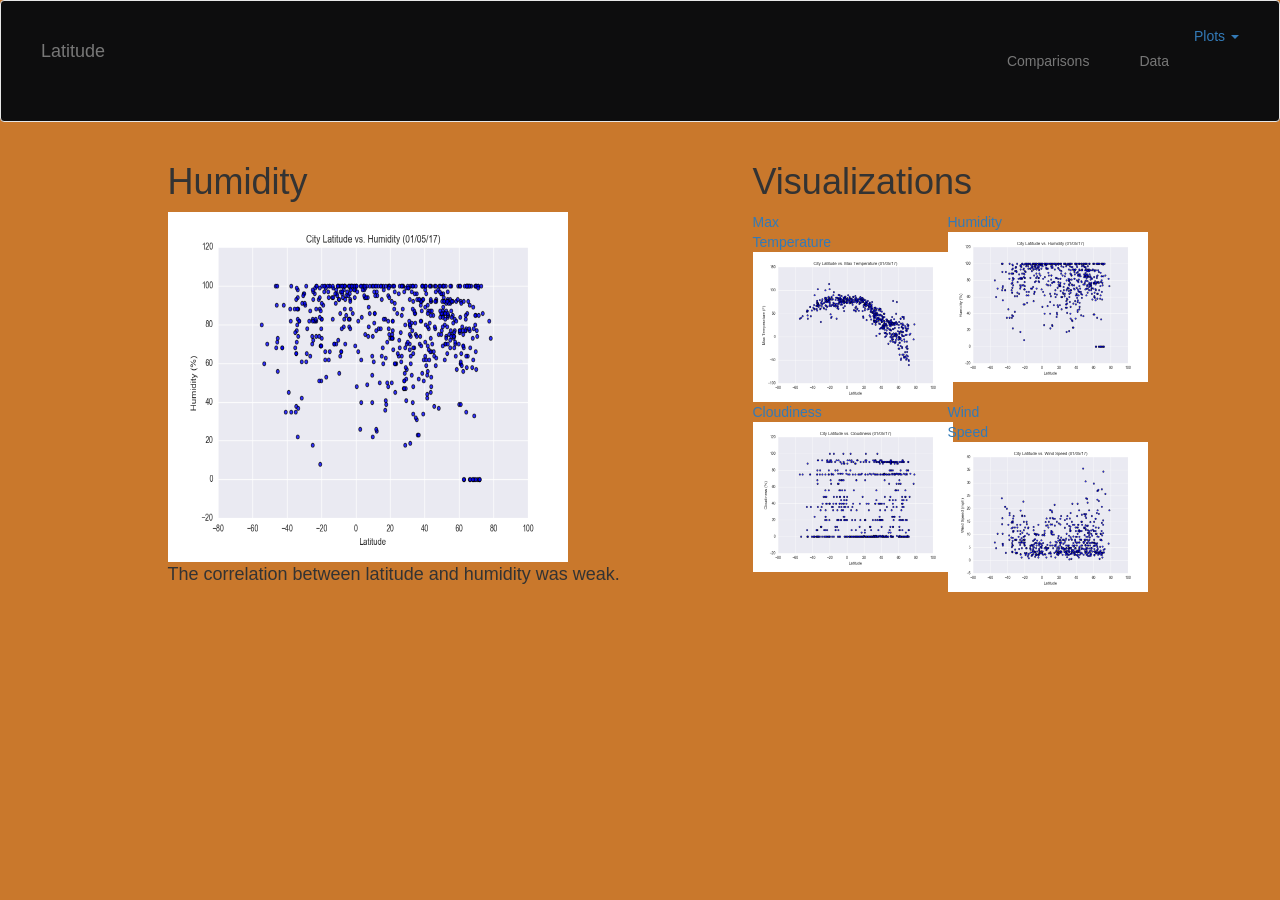
<file: humidity.html>
<!DOCTYPE html>
<html lang="en-us">

<head>

  <meta charset="UTF-8">
  <title>Latitude vs. Humidity</title>

  <link rel="stylesheet" href="https://maxcdn.bootstrapcdn.com/bootstrap/3.3.6/css/bootstrap.min.css">
  <link rel="stylesheet" href="style.css">
</head>
	  
<body>
        <nav class="navbar navbar-default">
                <div class="container-fluid">

                  <div class="navbar-header">
                    <button type="button" class="navbar-toggle collapsed" data-toggle="collapse" data-target="#bs-example-navbar-collapse-1" aria-expanded="false">
                      <span class="sr-only">Toggle navigation</span>
                      <span class="icon-bar"></span>
                      <span class="icon-bar"></span>
                      <span class="icon-bar"></span>
                    </button>
                    <a class="navbar-brand" href="Landing.html">Latitude</a>
                  </div>
              

                  <div class="collapse navbar-collapse" id="bs-example-navbar-collapse-1">
                    
                    <ul class="nav navbar-nav navbar-right">
                        <a href="#" class="dropdown-toggle" data-toggle="dropdown" role="button" aria-haspopup="true" aria-expanded="false">Plots <span class="caret"></span></a>
                        <li class="dropdown"></li>
                        <li><a href="comparisons.html">Comparisons</a></li>
                      <li><a href="Data.html">Data</a></li>
                        <ul class="dropdown-menu">
                          <li><a href="maxtemp.html">Max Temperature</a></li>
                          <li><a href="humidity.html">Humidity</a></li>
                          <li><a href="cloudiness.html">Cloudiness</a></li>
                          <li role="separator" class="divider"></li>
                          <li><a href="windspeed.html">Wind Speed</a></li>
                        </ul>
                      </li>
                    </ul>
                  </div>
                </div>
              </nav>
              
              <div class="container">
                  <div class="row">
                   <div class="col-md-1"></div>  
                     <div class="col-md-6">
                    <h1>Humidity</h1>
                      <img src="Fig2.png" width="400" height="350">
                      <p>The correlation between latitude and humidity was weak.</p>
                   </div>    
                     <div class="col-md-4 sidebar">
                      <div class="row">
                        <div class="col-md-12">
                          <h1>Visualizations</h1>
                        </div>
                      </div>
                     <div class="row">
              
                        <div class="col-md-3">    
                             <a href="maxtemp.html">Max Temperature<img src="Fig1.png" width="200px" height="150px"></a>
                        </div>
                        <div class="col-md-3"></div>
                      
                        <div class="col-md-3">  
                             <a href="humidity.html">Humidity<img src="Fig2.png" width="200px" height="150px"></a>
                        </div>
                        <div class="col-md-3"></div>  
                     </div>   
                     <div class ="row"> 
                        
                        <div class="col-md-3">  
                          <a href="cloudiness.html">Cloudiness<img src="Fig3.png" width="200px" height="150px"></a>
                        </div>
                        <div class="col-md-3"></div>
                        
                        <div class="col-md-3">     
                          <a href="windspeed.html">Wind Speed<img src="Fig4.png" width="200px" height="150px"></a>
                        </div>
                        <div class="col-md-3"></div>
                      </div>    
                   </div>         
                  <div class="col-md-1"></div>
                </div>      
              </div>	 	
              </body>	

</html>
</file>
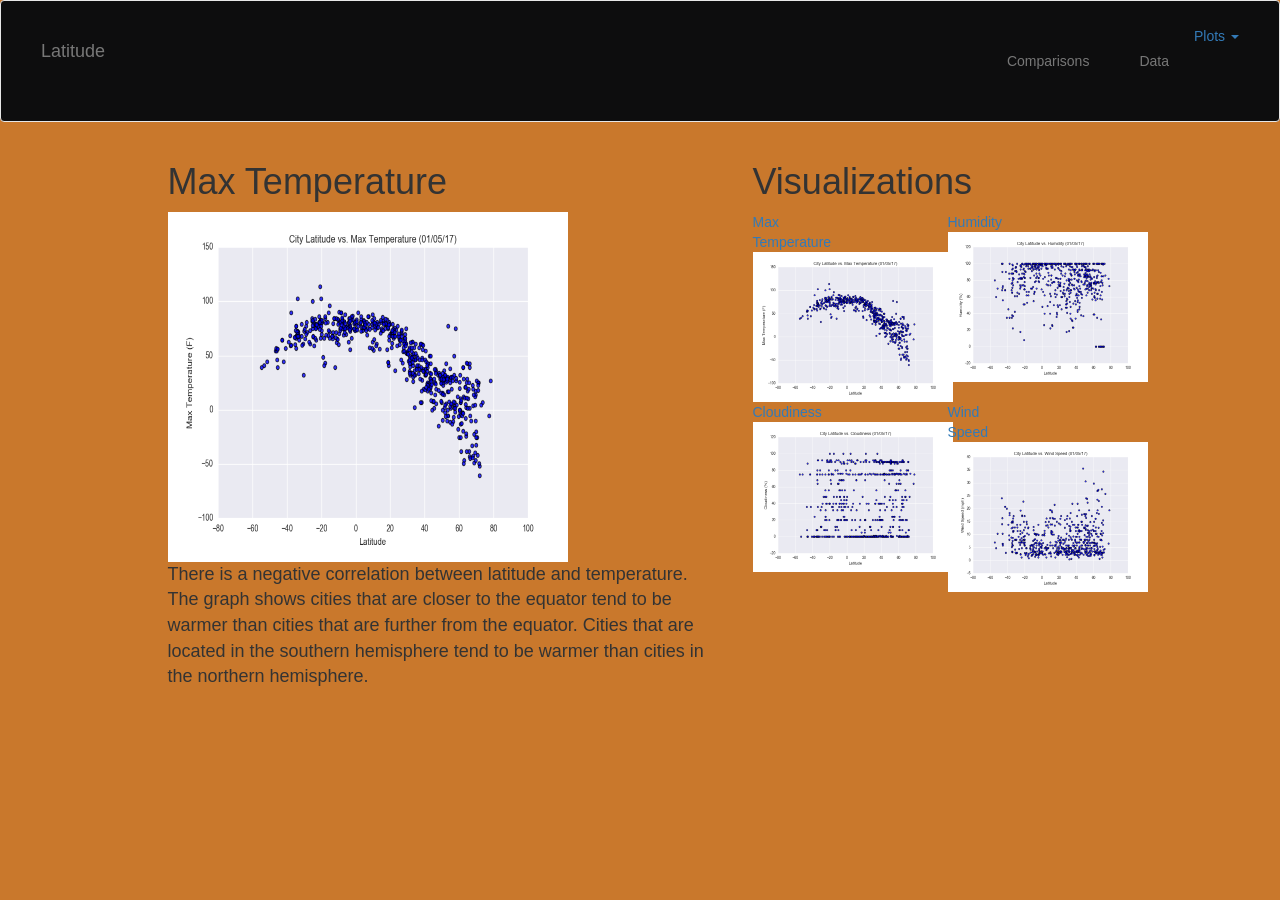
<file: maxtemp.html>
<!DOCTYPE html>
<html lang="en-us">

<head>

  <meta charset="UTF-8">
  <title>Latitude vs. Max Temperature</title>

  <link rel="stylesheet" href="https://maxcdn.bootstrapcdn.com/bootstrap/3.3.6/css/bootstrap.min.css">
  <link rel="stylesheet" href="style.css">
</head>
	  
<body>
        <nav class="navbar navbar-default">
                <div class="container-fluid">

                  <div class="navbar-header">
                    <button type="button" class="navbar-toggle collapsed" data-toggle="collapse" data-target="#bs-example-navbar-collapse-1" aria-expanded="false">
                      <span class="sr-only">Toggle navigation</span>
                      <span class="icon-bar"></span>
                      <span class="icon-bar"></span>
                      <span class="icon-bar"></span>
                    </button>
                    <a class="navbar-brand" href="Landing.html">Latitude</a>
                  </div>
              

                  <div class="collapse navbar-collapse" id="bs-example-navbar-collapse-1">
                    
                    <ul class="nav navbar-nav navbar-right">
                        <a href="#" class="dropdown-toggle" data-toggle="dropdown" role="button" aria-haspopup="true" aria-expanded="false">Plots <span class="caret"></span></a>
                        <li class="dropdown"></li>
                        <li><a href="comparisons.html">Comparisons</a></li>
                      <li><a href="Data.html">Data</a></li>
                        <ul class="dropdown-menu">
                          <li><a href="maxtemp.html">Max Temperature</a></li>
                          <li><a href="humidity.html">Humidity</a></li>
                          <li><a href="cloudiness.html">Cloudiness</a></li>
                          <li role="separator" class="divider"></li>
                          <li><a href="windspeed.html">Wind Speed</a></li>
                        </ul>
                      </li>
                    </ul>
                  </div>
                </div>
              </nav>
              
              <div class="container">
                  <div class="row">
                   <div class="col-md-1"></div>  
                     <div class="col-md-6">
                    <h1>Max Temperature</h1>
                      <img src="Fig1.png" width="400" height="350">
                      <p>There is a negative correlation between latitude and temperature. The graph shows cities that are closer to the equator tend to be warmer than cities that are further from the equator. Cities that are located in the southern hemisphere tend to be warmer than cities in the northern hemisphere.</p>
                   </div>    
                     <div class="col-md-4 sidebar">
                      <div class="row">
                        <div class="col-md-12">
                          <h1>Visualizations</h1>
                        </div>
                      </div>
                     <div class="row">
              
                        <div class="col-md-3">    
                             <a href="maxtemp.html">Max Temperature<img src="Fig1.png" width="200px" height="150px"></a>
                        </div>
                        <div class="col-md-3"></div>
                      
                        <div class="col-md-3">  
                             <a href="humidity.html">Humidity<img src="Fig2.png" width="200px" height="150px"></a>
                        </div>
                        <div class="col-md-3"></div>  
                     </div>   
                     <div class ="row"> 
                        
                        <div class="col-md-3">  
                          <a href="cloudiness.html">Cloudiness<img src="Fig3.png" width="200px" height="150px"></a>
                        </div>
                        <div class="col-md-3"></div>
                        
                        <div class="col-md-3">     
                          <a href="windspeed.html">Wind Speed<img src="Fig4.png" width="200px" height="150px"></a>
                        </div>
                        <div class="col-md-3"></div>
                      </div>    
                   </div>         
                  <div class="col-md-1"></div>
                </div>      
              </div>	 	
              </body>	

</html>
</file>
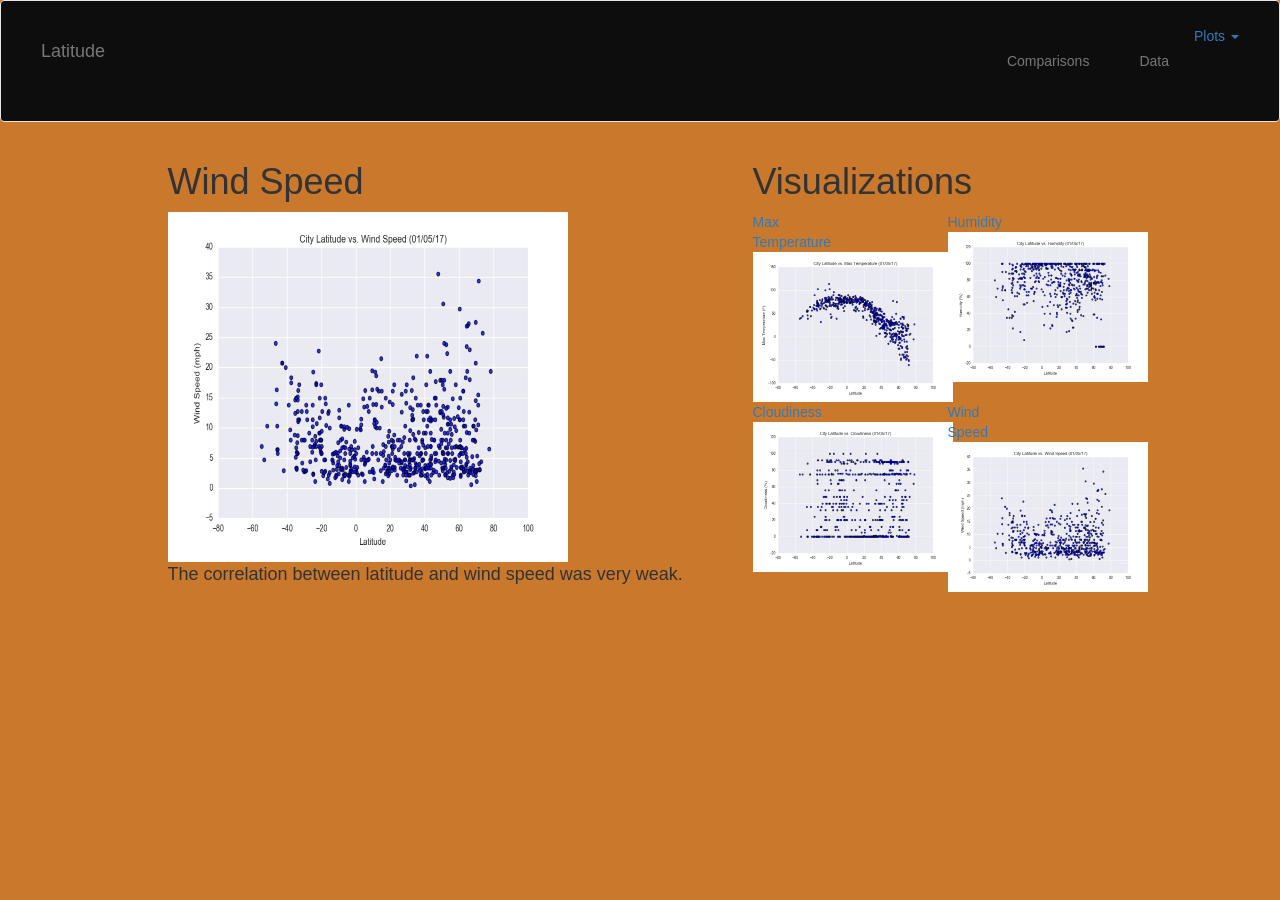
<file: windspeed.html>
<!DOCTYPE html>
<html lang="en-us">

<head>

  <meta charset="UTF-8">
  <title>Latitude vs. Wind Speed</title>

  <link rel="stylesheet" href="https://maxcdn.bootstrapcdn.com/bootstrap/3.3.6/css/bootstrap.min.css">
  <link rel="stylesheet" href="style.css">
</head>
	  
<body>
        <nav class="navbar navbar-default">
                <div class="container-fluid">

                  <div class="navbar-header">
                    <button type="button" class="navbar-toggle collapsed" data-toggle="collapse" data-target="#bs-example-navbar-collapse-1" aria-expanded="false">
                      <span class="sr-only">Toggle navigation</span>
                      <span class="icon-bar"></span>
                      <span class="icon-bar"></span>
                      <span class="icon-bar"></span>
                    </button>
                    <a class="navbar-brand" href="Landing.html">Latitude</a>
                  </div>
              

                  <div class="collapse navbar-collapse" id="bs-example-navbar-collapse-1">
                    
                    <ul class="nav navbar-nav navbar-right">
                        <a href="#" class="dropdown-toggle" data-toggle="dropdown" role="button" aria-haspopup="true" aria-expanded="false">Plots <span class="caret"></span></a>
                        <li class="dropdown"></li>
                        <li><a href="comparisons.html">Comparisons</a></li>
                      <li><a href="Data.html">Data</a></li>
                        <ul class="dropdown-menu">
                          <li><a href="maxtemp.html">Max Temperature</a></li>
                          <li><a href="humidity.html">Humidity</a></li>
                          <li><a href="cloudiness.html">Cloudiness</a></li>
                          <li role="separator" class="divider"></li>
                          <li><a href="windspeed.html">Wind Speed</a></li>
                        </ul>
                      </li>
                    </ul>
                  </div>
                </div>
              </nav>
              
              <div class="container">
                  <div class="row">
                   <div class="col-md-1"></div>  
                     <div class="col-md-6">
                    <h1>Wind Speed</h1>
                      <img src="Fig4.png" width="400" height="350">
                      <p>The correlation between latitude and wind speed was very weak.</p>
                   </div>    
                     <div class="col-md-4 sidebar">
                      <div class="row">
                        <div class="col-md-12">
                          <h1>Visualizations</h1>
                        </div>
                      </div>
                     <div class="row">
              
                        <div class="col-md-3">    
                             <a href="maxtemp.html">Max Temperature<img src="Fig1.png" width="200px" height="150px"></a>
                        </div>
                        <div class="col-md-3"></div>
                      
                        <div class="col-md-3">  
                             <a href="humidity.html">Humidity<img src="Fig2.png" width="200px" height="150px"></a>
                        </div>
                        <div class="col-md-3"></div>  
                     </div>   
                     <div class ="row"> 
                        
                        <div class="col-md-3">  
                          <a href="cloudiness.html">Cloudiness<img src="Fig3.png" width="200px" height="150px"></a>
                        </div>
                        <div class="col-md-3"></div>
                        
                        <div class="col-md-3">     
                          <a href="windspeed.html">Wind Speed<img src="Fig4.png" width="200px" height="150px"></a>
                        </div>
                        <div class="col-md-3"></div>
                      </div>    
                   </div>         
                  <div class="col-md-1"></div>
                </div>      
              </div>	 	
              </body>	

</html>
</file>
<file: style.css>
body {
    background: rgb(201, 120, 44);
  }
  
  .skyblue {
    background: rgb(2, 8, 10);
  }
  
  .box{
    padding: 10px;
    background: rgb(247, 239, 239);
    margin-top:50px;
    margin-left:5px;
    margin-right:5px;
    margin-bottom:20px;
    align-content: center;
  }
  
  .navbar {
    margin-right: 0px;
    margin-left: 0px;
    padding: 25px;
    background: rgb(13, 13, 14);
  }
  
  .navbar li {
    display: d-block;
    padding: 10px;
    margin-right: 0px;
    margin-left: 0px;
    cursor: pointer;
  }
  h1 {
    font-size: 36px;
  }
  h2 {
    font-size: 22px;
  }
  
  p{
      font-size: 18px;
  }
  
  .c-d{color:white;
    font-size: 30px;
  }
  
  .latitude {
    color: white;
    font-family: verdana;
    font-size: 45px;
    background-color: rgb(11, 11, 12);
    border: 1px solid rgb(5, 5, 5);
      padding: 15px;
  }

  @media (max-width: 500px) {
    .navbar li {
      padding: 10px;
    }
    .box {
      margin-right: 22px;
      margin-left: 22px;
    }
    .navbar ul {
      visibility: hidden;
    }
    #nav-select {
      visibility: visible;
    }
  }
  
  .col-1 {width: 8%;}
  .col-2 {width: 17%;}
  .col-3 {width: 24%;}
  .col-4 {width: 32%;}
  .col-5 {width: 40%;}
  .col-6 {width: 50%;}
  .col-7 {width: 60%;}
  .col-8 {width: 65%;}
  .col-9 {width: 75%;}
  .col-10 {width: 82%;}
  .col-11 {width: 92%;}
  .col-12 {width: 100%;}
  
  @media only screen and (max-width: 768px) {

      [class*="col-"] {
          width: 100%;
      }
  }
</file>
